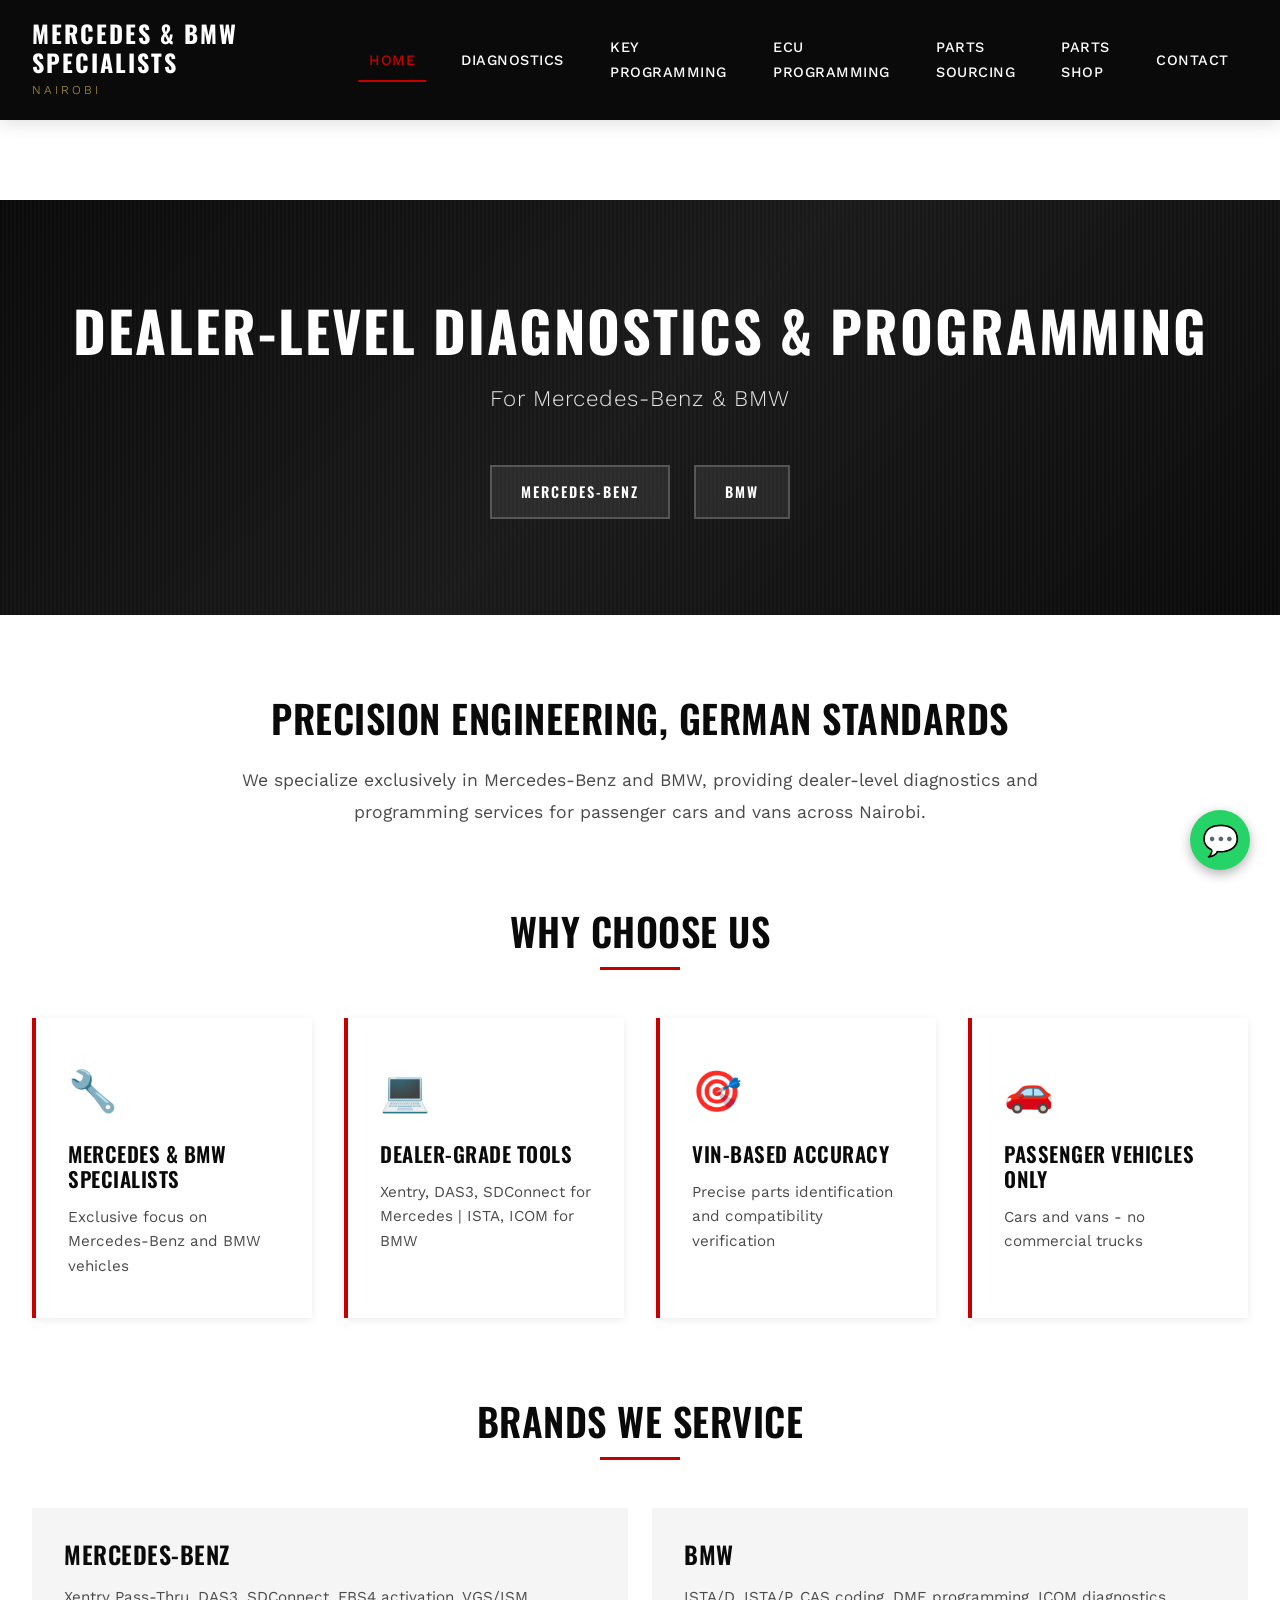
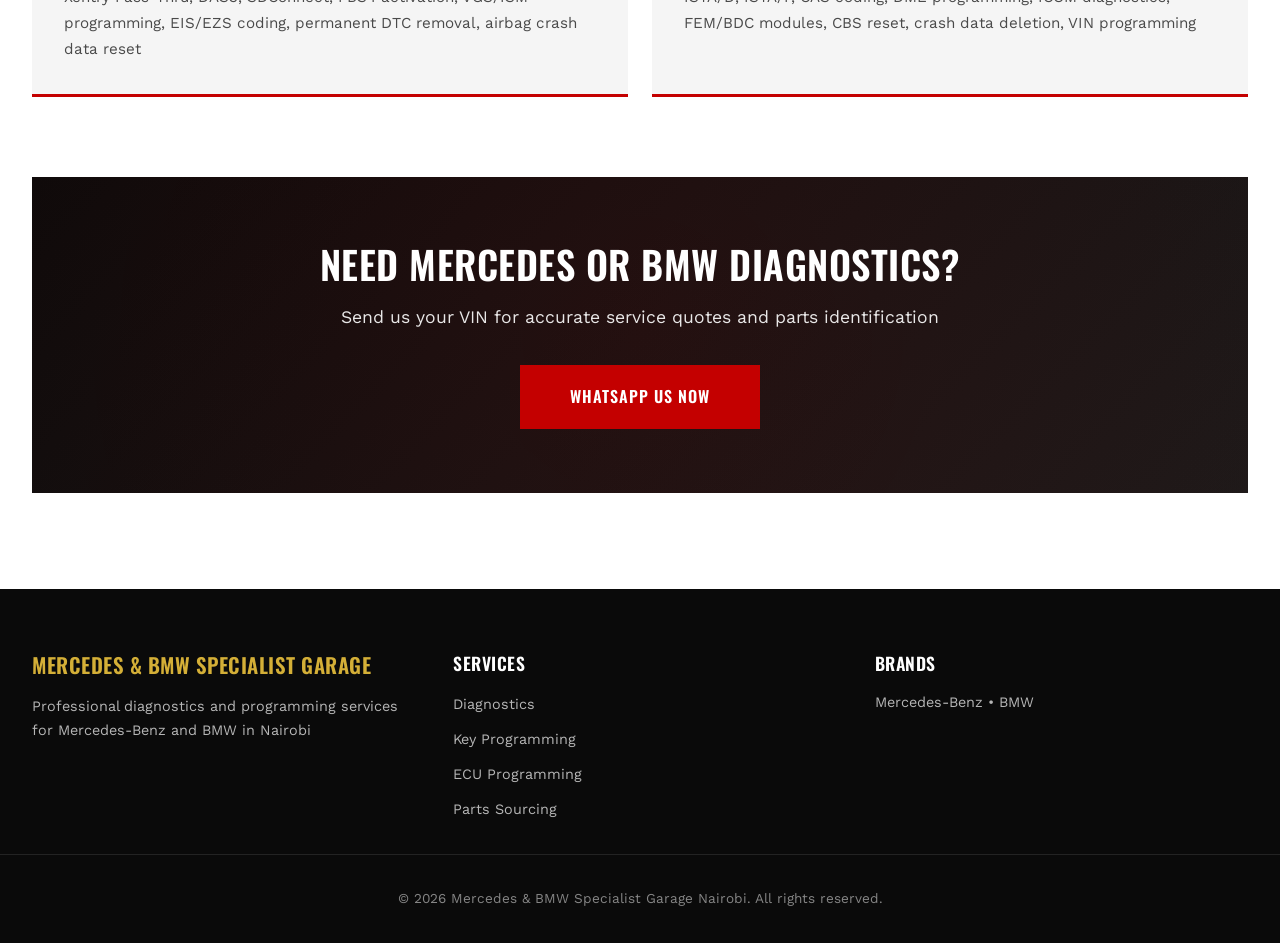
<file: frontend/index.html>
<!DOCTYPE html>
<html lang="en">
<head>
  <meta charset="UTF-8">
  <meta name="viewport" content="width=device-width, initial-scale=1.0">
  <title>Mercedes & BMW Specialist Garage Nairobi | Diagnostics & Programming</title>
  <meta name="description" content="Dealer-level diagnostics, ECU programming, key coding and parts sourcing for Mercedes-Benz and BMW in Nairobi. Expert service using Xentry, DAS3, ISTA tools.">
  <meta name="robots" content="index, follow">
  <link rel="canonical" href="https://yourwebsite.com/">
  <meta property="og:title" content="Mercedes & BMW Specialist Garage Nairobi | Diagnostics & Programming">
  <meta property="og:description" content="Dealer-level diagnostics, ECU programming, key coding and parts sourcing for Mercedes-Benz and BMW in Nairobi. Expert service using Xentry, DAS3, ISTA tools.">
  <meta property="og:type" content="website">
  <meta property="og:url" content="https://yourwebsite.com/">
  <meta property="og:image" content="https://yourwebsite.com/og-image.jpg">
  <meta name="twitter:card" content="summary_large_image">
  <meta name="twitter:title" content="Mercedes & BMW Specialist Garage Nairobi | Diagnostics & Programming">
  <meta name="twitter:description" content="Dealer-level diagnostics, ECU programming, key coding and parts sourcing for Mercedes-Benz and BMW in Nairobi. Expert service using Xentry, DAS3, ISTA tools.">
  <meta name="twitter:image" content="https://yourwebsite.com/og-image.jpg">
  <link rel="stylesheet" href="style.css">

  <link rel="preconnect" href="https://fonts.googleapis.com">
  <link rel="preconnect" href="https://fonts.gstatic.com" crossorigin>
  <link href="https://fonts.googleapis.com/css2?family=Oswald:wght@400;600;700&family=Work+Sans:wght@300;400;500;600&display=swap" rel="stylesheet">
  <script type="application/ld+json">
{
  "@context": "https://schema.org",
  "@type": "AutoRepair",
  "name": "Mercedes & BMW Specialist Garage Nairobi",
  "image": "https://yourwebsite.com/logo.png",
  "@id": "https://yourwebsite.com/",
  "url": "https://yourwebsite.com/",
  "telephone": "+254723666633",
  "priceRange": "$$",
  "address": {
    "@type": "PostalAddress",
    "streetAddress": "Nairobi, Kenya",
    "addressLocality": "Nairobi",
    "postalCode": "00100",
    "addressCountry": "KE"
  },
  "geo": {
    "@type": "GeoCoordinates",
    "latitude": -1.2921,
    "longitude": 36.8219
  },
  "openingHoursSpecification": {
    "@type": "OpeningHoursSpecification",
    "dayOfWeek": [
      "Monday","Tuesday","Wednesday","Thursday","Friday","Saturday"
    ],
    "opens": "08:00",
    "closes": "18:00"
  },
  "sameAs": [
    "https://www.facebook.com/yourgarage",
    "https://www.instagram.com/yourgarage"
  ]
}
</script>
</head>
<body>

<header>
  <div class="header-container">
    <div class="logo">
      <h1>MERCEDES & BMW SPECIALISTS</h1>
      <p class="tagline">Nairobi</p>
    </div>
    <button class="menu-toggle" aria-label="Toggle menu">
      <span></span>
      <span></span>
      <span></span>
    </button>
    <nav>
      <a href="index.html" class="active">Home</a>
      <a href="diagnostics.html">Diagnostics</a>
      <a href="key-programming.html">Key Programming</a>
      <a href="ecu-programming.html">ECU Programming</a>
      <a href="sourcing.html">Parts Sourcing</a>
      <a href="parts-shop.html">Parts Shop</a>  <!-- ADD THIS -->
      <a href="contact.html">Contact</a>
    </nav>
  </div>
</header>

<section class="hero">
  <div class="hero-content">
    <h2 class="hero-title">Dealer-Level Diagnostics & Programming</h2>
    <p class="hero-subtitle">For Mercedes-Benz & BMW</p>
    <div class="brands-grid">
      <span class="brand">MERCEDES-BENZ</span>
      <span class="brand">BMW</span>
    </div>
  </div>
  <div class="hero-overlay"></div>
</section>

<div class="container">
  <section class="services-intro">
    <h2>Precision Engineering, German Standards</h2>
    <p>We specialize exclusively in Mercedes-Benz and BMW, providing dealer-level diagnostics and programming services for passenger cars and vans across Nairobi.</p>
  </section>

  <section class="features">
    <h3 class="section-title">Why Choose Us</h3>
    <div class="grid">
      <div class="card">
        <div class="card-icon">🔧</div>
        <h4>Mercedes & BMW Specialists</h4>
        <p>Exclusive focus on Mercedes-Benz and BMW vehicles</p>
      </div>
      <div class="card">
        <div class="card-icon">💻</div>
        <h4>Dealer-Grade Tools</h4>
        <p>Xentry, DAS3, SDConnect for Mercedes | ISTA, ICOM for BMW</p>
      </div>
      <div class="card">
        <div class="card-icon">🎯</div>
        <h4>VIN-Based Accuracy</h4>
        <p>Precise parts identification and compatibility verification</p>
      </div>
      <div class="card">
        <div class="card-icon">🚗</div>
        <h4>Passenger Vehicles Only</h4>
        <p>Cars and vans - no commercial trucks</p>
      </div>
    </div>
  </section>

  <section class="brands-detail">
    <h3 class="section-title">Brands We Service</h3>
    <div class="brands-list">
      <div class="brand-item">
        <h4>Mercedes-Benz</h4>
        <p>Xentry Pass-Thru, DAS3, SDConnect, FBS4 activation, VGS/ISM programming, EIS/EZS coding, permanent DTC removal, airbag crash data reset</p>
      </div>
      <div class="brand-item">
        <h4>BMW</h4>
        <p>ISTA/D, ISTA/P, CAS coding, DME programming, ICOM diagnostics, FEM/BDC modules, CBS reset, crash data deletion, VIN programming</p>
      </div>
    </div>
  </section>

  <section class="cta-section">
    <div class="cta">
      <h2>Need Mercedes or BMW Diagnostics?</h2>
      <p>Send us your VIN for accurate service quotes and parts identification</p>
      <a href="https://wa.me/254723666633" class="cta-button">WhatsApp Us Now</a>
    </div>
  </section>
</div>

<footer>
  <div class="footer-content">
    <div class="footer-info">
      <h3>Mercedes & BMW Specialist Garage</h3>
      <p>Professional diagnostics and programming services for Mercedes-Benz and BMW in Nairobi</p>
    </div>
    <div class="footer-links">
      <h4>Services</h4>
      <ul>
        <li><a href="diagnostics.html">Diagnostics</a></li>
        <li><a href="key-programming.html">Key Programming</a></li>
        <li><a href="ecu-programming.html">ECU Programming</a></li>
        <li><a href="sourcing.html">Parts Sourcing</a></li>
      </ul>
    </div>
    <div class="footer-brands">
      <h4>Brands</h4>
      <p>Mercedes-Benz • BMW</p>
    </div>
  </div>
  <div class="footer-bottom">
    <p>&copy; 2026 Mercedes & BMW Specialist Garage Nairobi. All rights reserved.</p>
  </div>
</footer>

<script>
  // Mobile menu toggle
  const menuToggle = document.querySelector('.menu-toggle');
  const nav = document.querySelector('nav');
  
  menuToggle.addEventListener('click', () => {
    nav.classList.toggle('active');
    menuToggle.classList.toggle('active');
  });

  // Smooth scroll for anchor links
  document.querySelectorAll('a[href^="#"]').forEach(anchor => {
    anchor.addEventListener('click', function (e) {
      e.preventDefault();
      const target = document.querySelector(this.getAttribute('href'));
      if (target) {
        target.scrollIntoView({ behavior: 'smooth', block: 'start' });
      }
    });
  });
</script>
<a href="https://wa.me/254723666633" class="whatsapp-float" target="_blank">
  <span class="whatsapp-icon">💬</span>
</a>

</body>
</html>
</file>
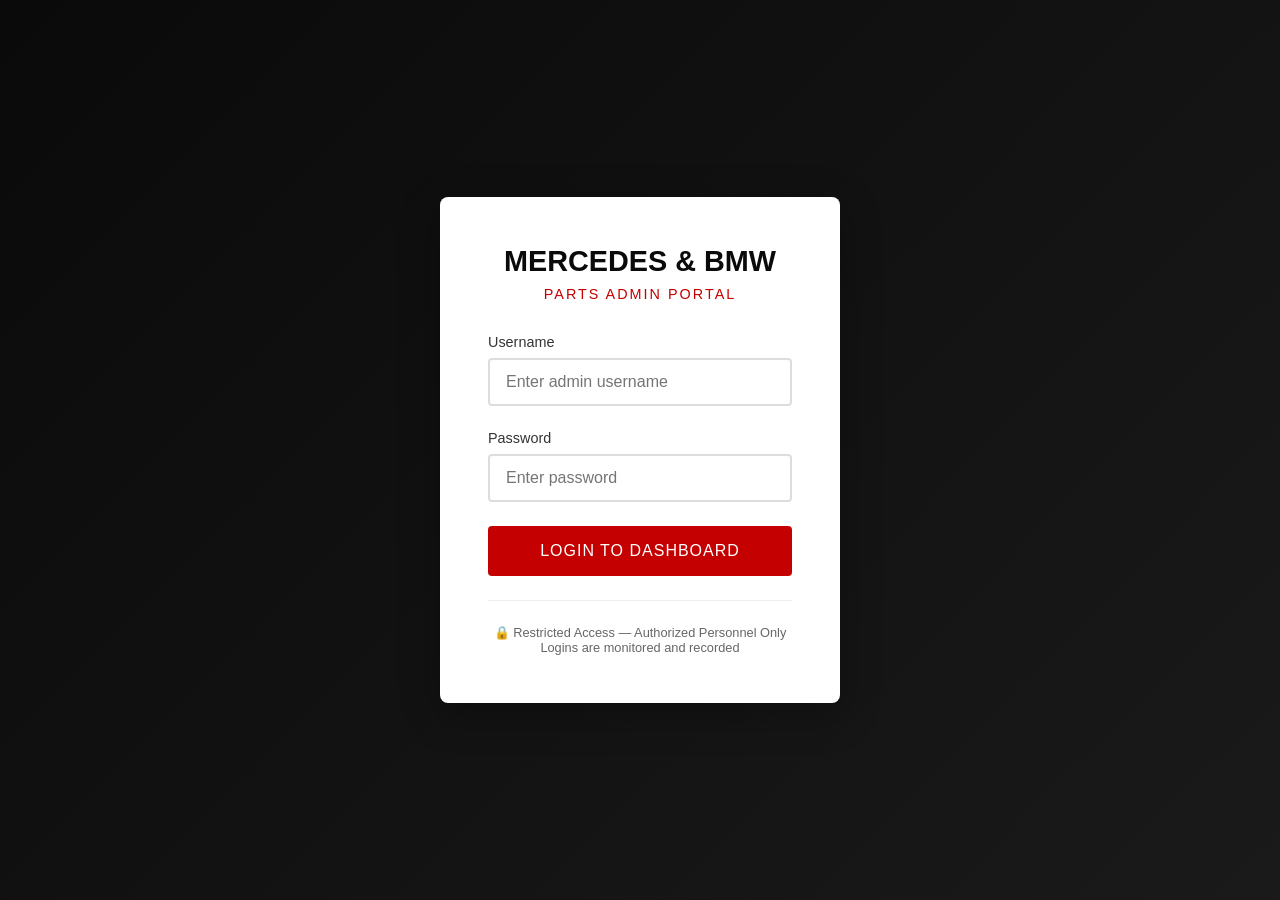
<file: frontend/admin-login.html>
<!DOCTYPE html>
<html lang="en">
<head>
  <meta charset="UTF-8">
  <meta name="viewport" content="width=device-width, initial-scale=1.0">
  <meta name="robots" content="noindex, nofollow">
  <title>Admin Login | Mercedes & BMW Parts</title>
  <style>
    * { margin: 0; padding: 0; box-sizing: border-box; }

    body {
      font-family: 'Work Sans', sans-serif;
      background: linear-gradient(135deg, #0a0a0a 0%, #1a1a1a 100%);
      height: 100vh;
      display: flex;
      align-items: center;
      justify-content: center;
    }

    .login-container {
      background: white;
      padding: 3rem;
      border-radius: 8px;
      box-shadow: 0 10px 40px rgba(0,0,0,0.3);
      width: 100%;
      max-width: 400px;
    }

    .brand-header {
      text-align: center;
      margin-bottom: 2rem;
    }

    .brand-header h1 {
      font-family: 'Oswald', sans-serif;
      color: #0a0a0a;
      font-size: 1.8rem;
      margin-bottom: 0.5rem;
    }

    .brand-header p {
      color: #c40000;
      font-size: 0.9rem;
      letter-spacing: 2px;
    }

    .login-form .form-group {
      margin-bottom: 1.5rem;
    }

    .login-form label {
      display: block;
      margin-bottom: 0.5rem;
      font-weight: 500;
      color: #333;
      font-size: 0.9rem;
    }

    .login-form input {
      width: 100%;
      padding: 0.8rem 1rem;
      border: 2px solid #ddd;
      border-radius: 4px;
      font-family: 'Work Sans', sans-serif;
      font-size: 1rem;
      transition: border-color 0.3s;
    }

    .login-form input:focus {
      outline: none;
      border-color: #c40000;
    }

    .login-btn {
      width: 100%;
      padding: 1rem;
      background: #c40000;
      color: white;
      border: none;
      border-radius: 4px;
      font-family: 'Oswald', sans-serif;
      font-size: 1rem;
      text-transform: uppercase;
      letter-spacing: 1px;
      cursor: pointer;
      transition: background 0.3s;
      display: flex;
      align-items: center;
      justify-content: center;
      gap: 0.5rem;
    }

    .login-btn:hover   { background: #a30000; }
    .login-btn:disabled { background: #999; cursor: not-allowed; }

    .error-message {
      background: #ffebee;
      color: #c62828;
      padding: 0.8rem;
      border-radius: 4px;
      margin-bottom: 1rem;
      text-align: center;
      display: none;
    }

    .security-note {
      margin-top: 1.5rem;
      padding-top: 1.5rem;
      border-top: 1px solid #eee;
      text-align: center;
      font-size: 0.8rem;
      color: #666;
    }

    .spinner {
      width: 16px;
      height: 16px;
      border: 2px solid rgba(255,255,255,0.4);
      border-top-color: white;
      border-radius: 50%;
      animation: spin 0.6s linear infinite;
      display: none;
    }

    @keyframes spin { to { transform: rotate(360deg); } }
  </style>
</head>
<body>
  <div class="login-container">
    <div class="brand-header">
      <h1>MERCEDES & BMW</h1>
      <p>PARTS ADMIN PORTAL</p>
    </div>

    <div class="error-message" id="errorMessage">
      Invalid username or password
    </div>

    <form class="login-form" id="loginForm">
      <div class="form-group">
        <label for="username">Username</label>
        <input type="text" id="username" name="username" required
               placeholder="Enter admin username" autocomplete="username">
      </div>

      <div class="form-group">
        <label for="password">Password</label>
        <input type="password" id="password" name="password" required
               placeholder="Enter password" autocomplete="current-password">
      </div>

      <button type="submit" class="login-btn" id="loginBtn">
        <span class="spinner" id="spinner"></span>
        <span id="btnText">Login to Dashboard</span>
      </button>
    </form>

    <div class="security-note">
      <p>🔒 Restricted Access — Authorized Personnel Only</p>
      <p>Logins are monitored and recorded</p>
    </div>
  </div>

  <script>
    const API_BASE = "https://germangarage-production.up.railway.app";

    // Already logged in? Skip straight to dashboard
    if (localStorage.getItem("adminToken")) {
      window.location.href = "admin-dashboard.html";
    }

    document.getElementById("loginForm").addEventListener("submit", async function (e) {
      e.preventDefault();

      const username    = document.getElementById("username").value.trim();
      const password    = document.getElementById("password").value;
      const btn         = document.getElementById("loginBtn");
      const spinner     = document.getElementById("spinner");
      const btnText     = document.getElementById("btnText");
      const errorDiv    = document.getElementById("errorMessage");

      // Show loading state
      btn.disabled          = true;
      spinner.style.display = "block";
      btnText.textContent   = "Logging in...";
      errorDiv.style.display = "none";

      try {
        const response = await fetch(`${API_BASE}/api/auth/login`, {
          method:  "POST",
          headers: { "Content-Type": "application/json" },
          body:    JSON.stringify({ username, password }),
        });

        const data = await response.json();

        if (!response.ok) {
          // 401 = wrong credentials, show error
          throw new Error(data.detail || "Login failed");
        }

        // Store JWT and session info
        localStorage.setItem("adminToken", data.access_token);
        localStorage.setItem("adminLoggedIn", "true");
        localStorage.setItem("adminSession", JSON.stringify({
          name:      data.admin_name,
          role:      data.admin_role,
          username,
          loginTime: new Date().toISOString(),
        }));

        // Redirect to dashboard
        window.location.href = "admin-dashboard.html";

      } catch (err) {
        errorDiv.textContent   = err.message || "Login failed. Please try again.";
        errorDiv.style.display = "block";

        // Reset button
        btn.disabled          = false;
        spinner.style.display = "none";
        btnText.textContent   = "Login to Dashboard";
      }
    });
  </script>
</body>
</html>
</file>
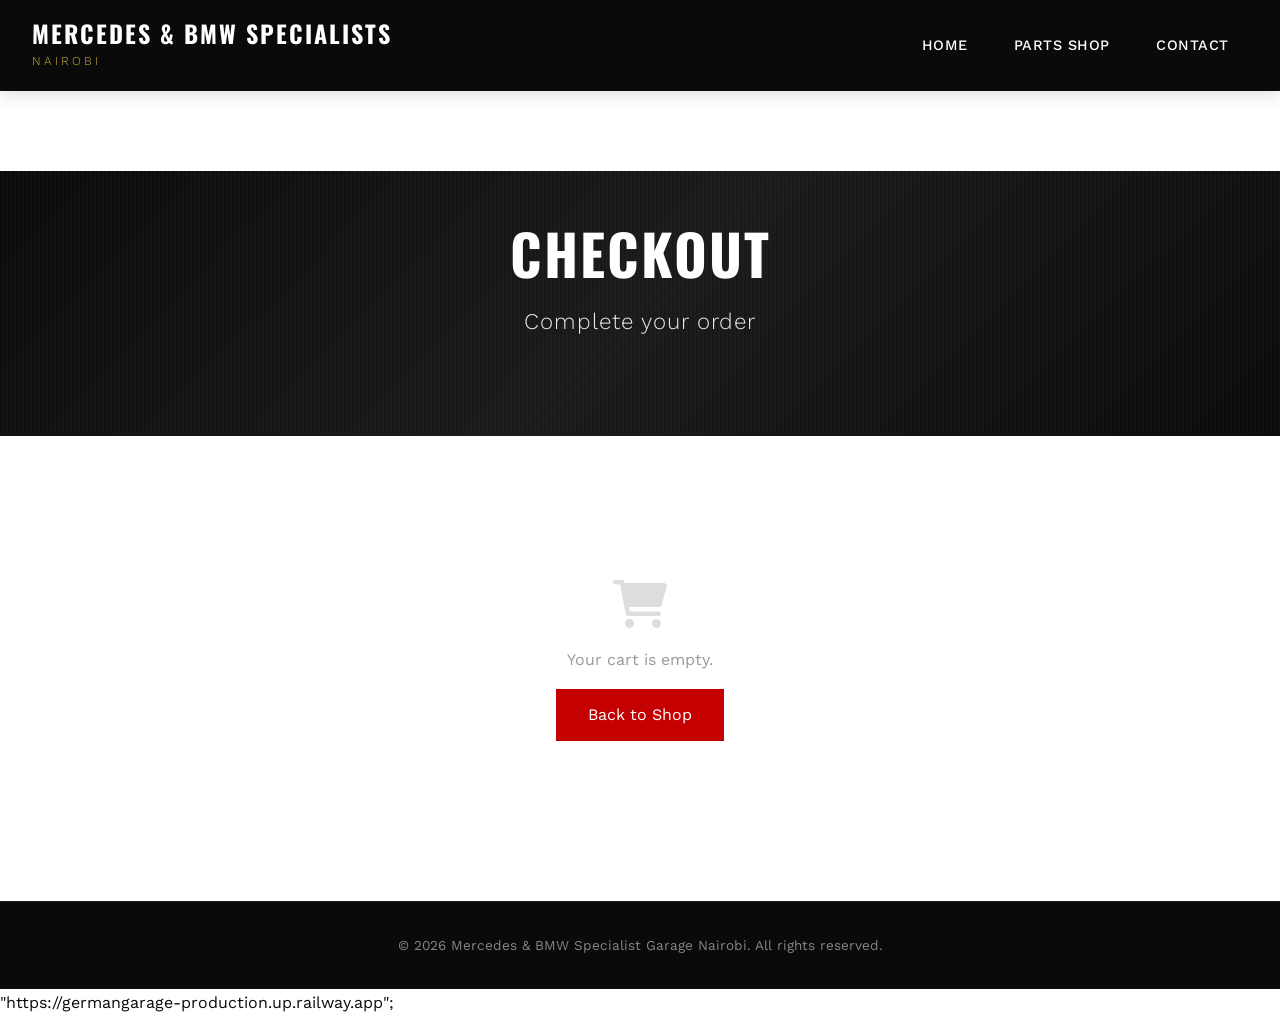
<file: frontend/checkout.html>
<!DOCTYPE html>
<html lang="en">
<head>
  <meta charset="UTF-8">
  <meta name="viewport" content="width=device-width, initial-scale=1.0">
  <title>Checkout | Mercedes & BMW Parts</title>
  <meta name="description" content="Complete your Mercedes & BMW parts order securely. Checkout now for fast delivery in Nairobi.">
  <meta name="robots" content="index, follow">
  <link rel="canonical" href="https://yourwebsite.com/checkout.html">
  <meta property="og:title" content="Checkout | Mercedes & BMW Parts">
  <meta property="og:description" content="Complete your Mercedes & BMW parts order securely. Checkout now for fast delivery in Nairobi.">
  <meta property="og:type" content="website">
  <meta property="og:url" content="https://yourwebsite.com/checkout.html">
  <meta property="og:image" content="https://yourwebsite.com/og-image.jpg">
  <meta name="twitter:card" content="summary_large_image">
  <meta name="twitter:title" content="Checkout | Mercedes & BMW Parts">
  <meta name="twitter:description" content="Complete your Mercedes & BMW parts order securely. Checkout now for fast delivery in Nairobi.">
  <meta name="twitter:image" content="https://yourwebsite.com/og-image.jpg">
  <link rel="stylesheet" href="style.css">
  <link rel="stylesheet" href="shop.css">
  <link href="https://fonts.googleapis.com/css2?family=Oswald:wght@400;600;700&family=Work+Sans:wght@300;400;500;600&display=swap" rel="stylesheet">
  <link rel="stylesheet" href="https://cdnjs.cloudflare.com/ajax/libs/font-awesome/6.0.0/css/all.min.css">
  <style>
    .checkout-container {
      max-width: 1100px;
      margin: 3rem auto;
      padding: 0 2rem;
      display: grid;
      grid-template-columns: 1fr 420px;
      gap: 2rem;
    }
    .checkout-card {
      background: white;
      padding: 2rem;
      border: 1px solid #e0e0e0;
    }
    .checkout-card h3 {
      font-size: 1.2rem;
      margin-bottom: 1.5rem;
      padding-bottom: 0.75rem;
      border-bottom: 2px solid var(--primary-red);
    }
    .form-group {
      margin-bottom: 1.25rem;
    }
    .form-group label {
      display: block;
      font-weight: 500;
      font-size: 0.9rem;
      margin-bottom: 0.4rem;
    }
    .form-group input,
    .form-group select,
    .form-group textarea {
      width: 100%;
      padding: 0.8rem;
      border: 1px solid #ddd;
      border-radius: 4px;
      font-family: 'Work Sans', sans-serif;
      font-size: 0.95rem;
    }
    .form-group input:focus,
    .form-group select:focus {
      outline: none;
      border-color: var(--primary-red);
    }
    .order-summary-items {
      margin-bottom: 1.5rem;
    }
    .summary-item {
      display: flex;
      justify-content: space-between;
      padding: 0.6rem 0;
      border-bottom: 1px solid #f0f0f0;
      font-size: 0.9rem;
    }
    .summary-item-name {
      flex: 1;
      padding-right: 1rem;
    }
    .summary-totals {
      margin-top: 1rem;
    }
    .summary-line {
      display: flex;
      justify-content: space-between;
      padding: 0.4rem 0;
      font-size: 0.9rem;
      color: #666;
    }
    .summary-line.grand-total {
      font-size: 1.1rem;
      font-weight: 700;
      color: #000;
      border-top: 2px solid #000;
      padding-top: 0.75rem;
      margin-top: 0.5rem;
    }
    .mpesa-box {
      background: #f0faf0;
      border: 1px solid #4caf50;
      border-radius: 4px;
      padding: 1.25rem;
      margin: 1.5rem 0;
    }
    .mpesa-box h4 {
      color: #2e7d32;
      margin-bottom: 0.75rem;
      font-size: 1rem;
    }
    .mpesa-detail {
      display: flex;
      justify-content: space-between;
      font-size: 0.9rem;
      padding: 0.3rem 0;
    }
    .mpesa-detail strong {
      color: #1b5e20;
      font-size: 1rem;
    }
    .place-order-btn {
      width: 100%;
      padding: 1rem;
      background: var(--primary-red);
      color: white;
      border: none;
      font-family: 'Oswald', sans-serif;
      font-size: 1.1rem;
      text-transform: uppercase;
      letter-spacing: 1px;
      cursor: pointer;
      transition: background 0.3s;
      margin-top: 1rem;
    }
    .place-order-btn:hover { background: #a30000; }
    .place-order-btn:disabled {
      background: #999;
      cursor: not-allowed;
    }
    .delivery-options {
      display: flex;
      flex-direction: column;
      gap: 0.5rem;
    }
    .delivery-option {
      display: flex;
      align-items: center;
      gap: 0.75rem;
      padding: 0.75rem;
      border: 1px solid #ddd;
      border-radius: 4px;
      cursor: pointer;
      transition: border-color 0.2s;
    }
    .delivery-option:hover,
    .delivery-option.selected {
      border-color: var(--primary-red);
      background: #fff5f5;
    }
    .delivery-option input[type="radio"] {
      width: auto;
      accent-color: var(--primary-red);
    }
    .delivery-label {
      flex: 1;
    }
    .delivery-price {
      font-weight: 600;
      color: var(--primary-red);
    }
    .empty-cart-msg {
      text-align: center;
      padding: 4rem 2rem;
      color: #999;
    }
    @media (max-width: 768px) {
      .checkout-container {
        grid-template-columns: 1fr;
      }
    }
  </style>
</head>
<body>

<header>
  <div class="header-container">
    <div class="logo">
      <h1>MERCEDES & BMW SPECIALISTS</h1>
      <p class="tagline">Nairobi</p>
    </div>
    <nav>
      <a href="index.html">Home</a>
      <a href="parts-shop.html">Parts Shop</a>
      <a href="contact.html">Contact</a>
    </nav>
  </div>
</header>

<section class="hero" style="padding:3rem 2rem;">
  <div class="hero-content">
    <h2 class="hero-title">Checkout</h2>
    <p class="hero-subtitle">Complete your order</p>
  </div>
</section>

<div class="checkout-container" id="checkoutContainer">
  <!-- Populated by checkout.js -->
  <div class="empty-cart-msg">
    <i class="fas fa-spinner fa-spin" style="font-size:2rem;"></i>
    <p style="margin-top:1rem;">Loading your cart...</p>
  </div>
</div>

<footer>
  <div class="footer-bottom">
    <p>&copy; 2026 Mercedes & BMW Specialist Garage Nairobi. All rights reserved.</p>
  </div>
</footer>

<script>
  const API_BASE = "https://germangarage-production.up.railway.app";
  const WHATSAPP_NUM = "254723666633"; // ← replace with real number
  const PAYBILL     = "422566";
  const ACCOUNT_NO  = "*******";       // ← replace with real account number
</script>
<script src="checkout.js"></script>
</body>
</html>
"https://germangarage-production.up.railway.app";
</file>
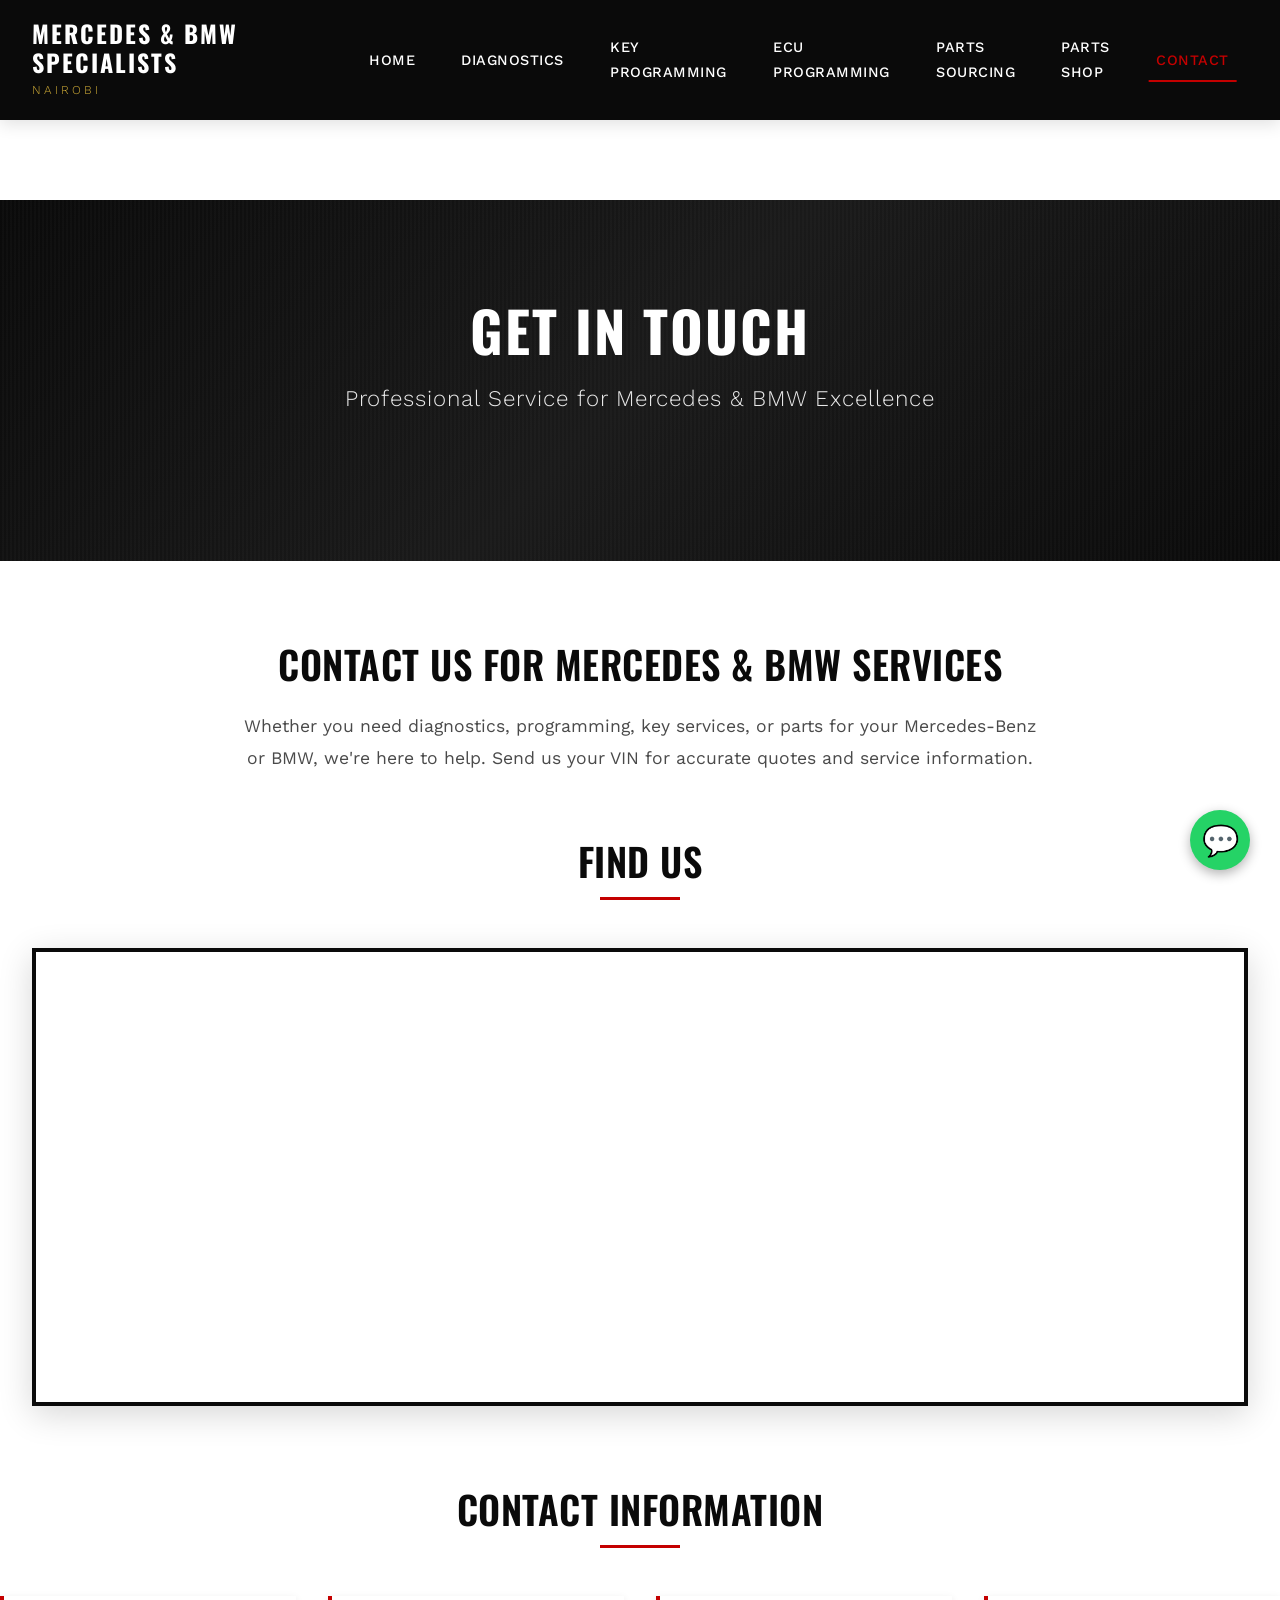
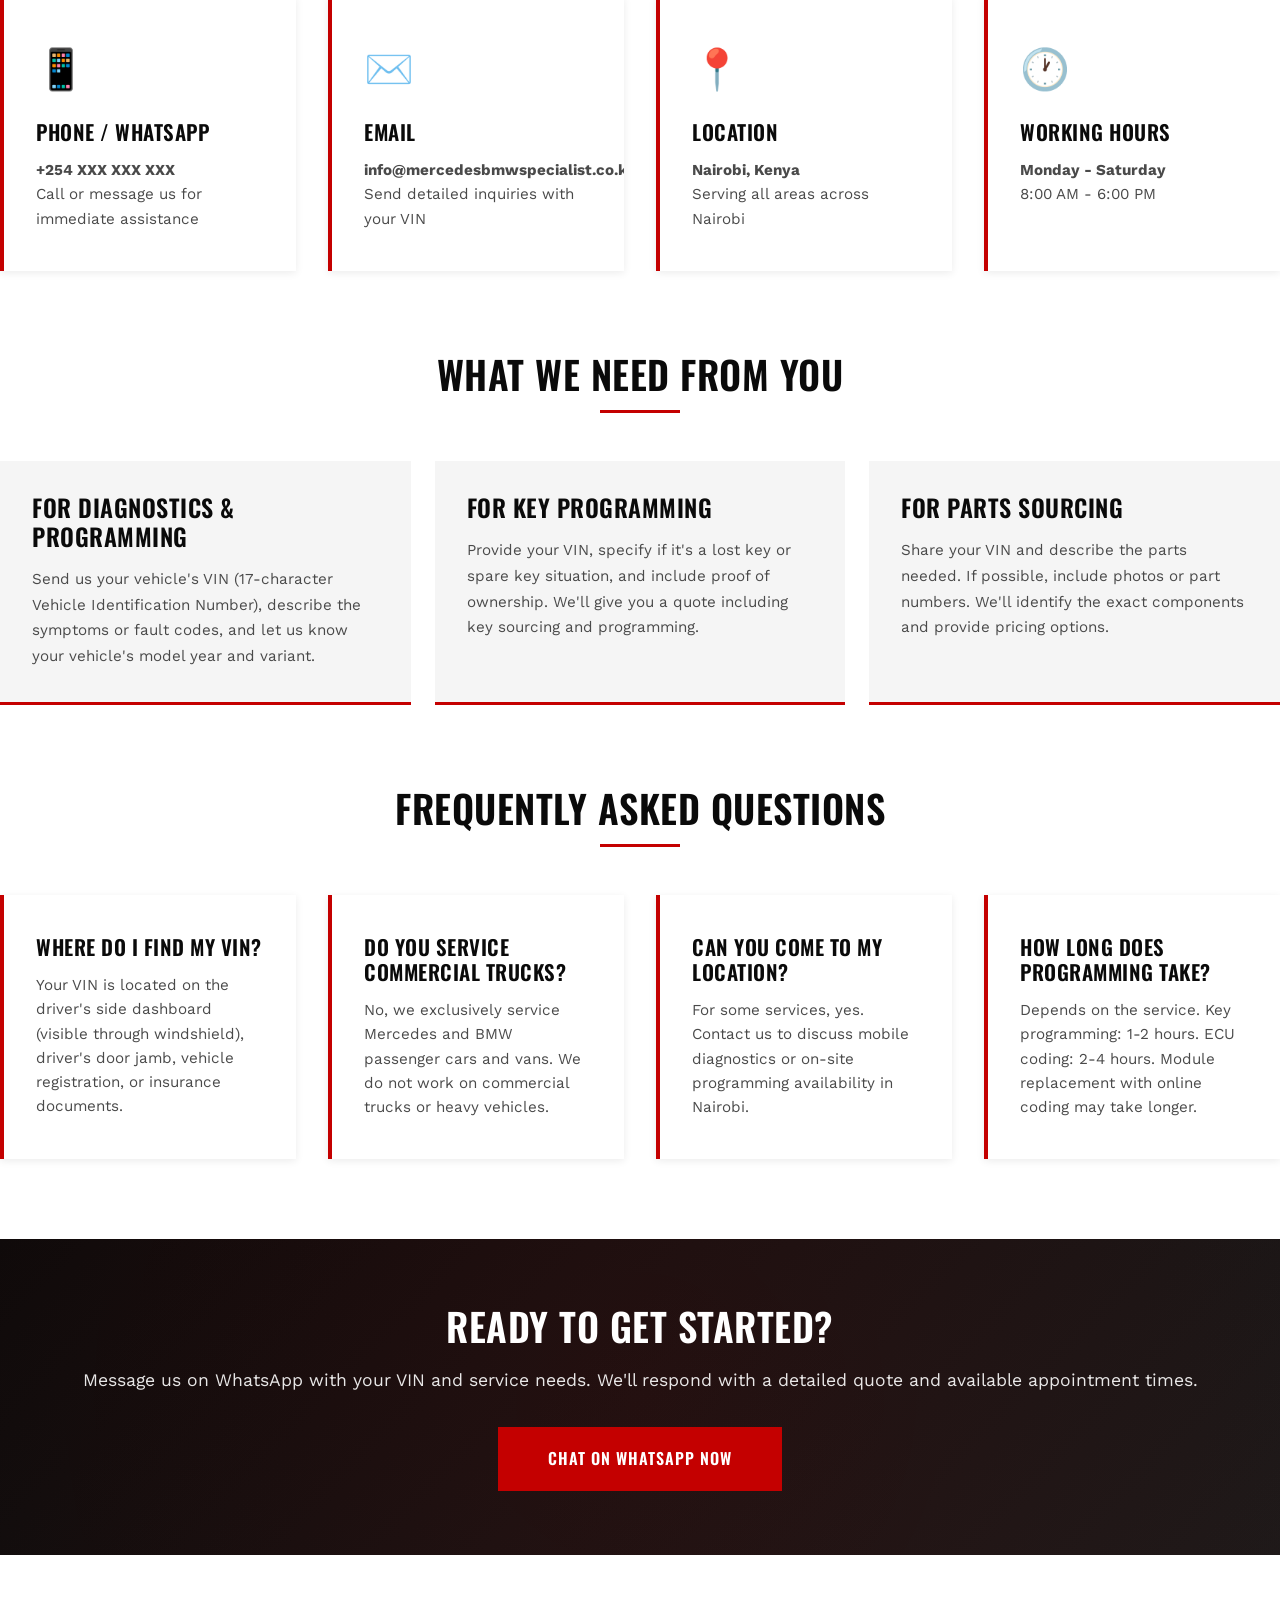
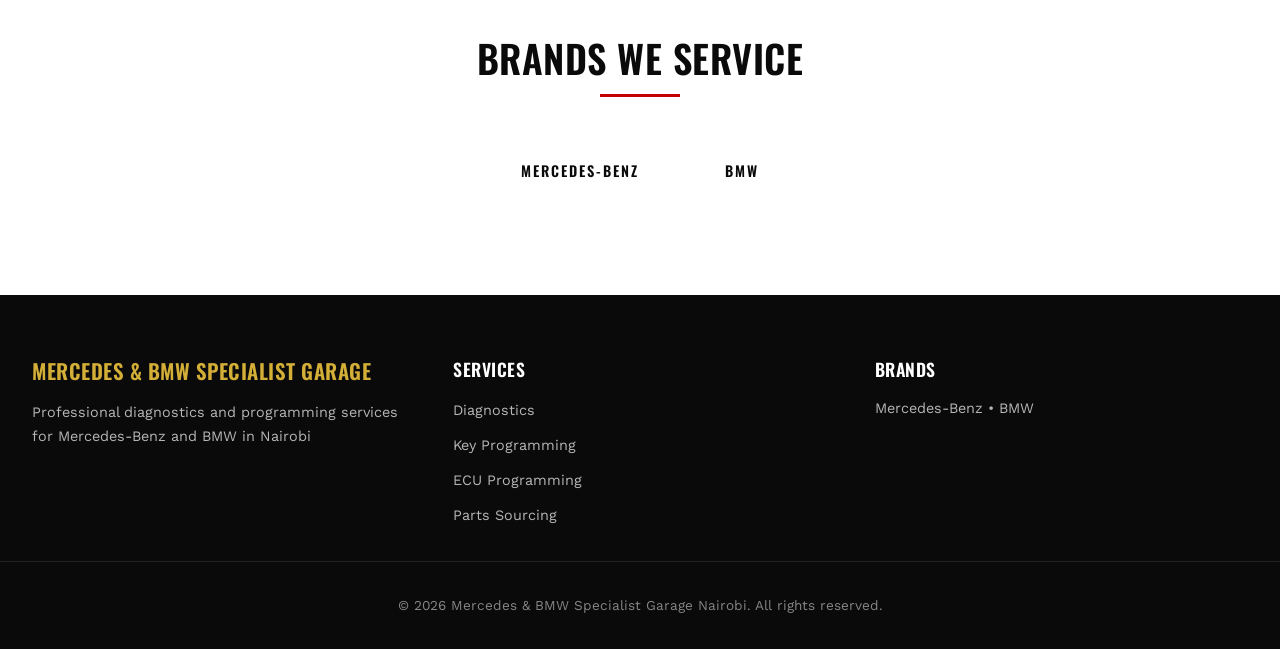
<file: frontend/contact.html>
<!DOCTYPE html>
<html lang="en">
<head>
  <meta charset="UTF-8">
  <meta name="viewport" content="width=device-width, initial-scale=1.0">
  <meta name="keywords" content="Mercedes diagnostics Nairobi, BMW programming Kenya, Xentry Nairobi, ISTA BMW, Mercedes key programming">
  <meta name="author" content="Mercedes & BMW Specialist Garage">
  <meta name="robots" content="index, follow">
  <link rel="canonical" href="https://yourwebsite.com/contact.html">
  <title>Contact Mercedes & BMW Specialist Garage Nairobi</title>
  <meta name="description" content="Contact Mercedes & BMW Specialist Garage Nairobi for diagnostics, ECU programming, key coding, and parts sourcing. Get quotes or book services today.">
  <meta property="og:title" content="Contact Mercedes & BMW Specialist Garage Nairobi">
  <meta property="og:description" content="Contact Mercedes & BMW Specialist Garage Nairobi for diagnostics, ECU programming, key coding, and parts sourcing. Get quotes or book services today.">
  <meta property="og:type" content="website">
  <meta property="og:url" content="https://yourwebsite.com/contact.html">
  <meta property="og:image" content="https://yourwebsite.com/og-image.jpg">
  <meta name="twitter:card" content="summary_large_image">
  <meta name="twitter:title" content="Contact Mercedes & BMW Specialist Garage Nairobi">
  <meta name="twitter:description" content="Contact Mercedes & BMW Specialist Garage Nairobi for diagnostics, ECU programming, key coding, and parts sourcing. Get quotes or book services today.">
  <meta name="twitter:image" content="https://yourwebsite.com/og-image.jpg">
  <link rel="stylesheet" href="style.css">
  <link rel="preconnect" href="https://fonts.googleapis.com">
  <link rel="preconnect" href="https://fonts.gstatic.com" crossorigin>
  <link href="https://fonts.googleapis.com/css2?family=Oswald:wght@400;600;700&family=Work+Sans:wght@300;400;500;600&display=swap" rel="stylesheet">
  <script type="application/ld+json">
{
  "@context": "https://schema.org",
  "@type": "AutoRepair",
  "name": "Mercedes & BMW Specialist Garage Nairobi",
  "image": "https://yourwebsite.com/logo.png",
  "@id": "https://yourwebsite.com/",
  "url": "https://yourwebsite.com/",
  "telephone": "+254723666633",
  "priceRange": "$$",
  "address": {
    "@type": "PostalAddress",
    "streetAddress": "Nairobi, Kenya",
    "addressLocality": "Nairobi",
    "postalCode": "00100",
    "addressCountry": "KE"
  },
  "geo": {
    "@type": "GeoCoordinates",
    "latitude": -1.2921,
    "longitude": 36.8219
  },
  "openingHoursSpecification": {
    "@type": "OpeningHoursSpecification",
    "dayOfWeek": [
      "Monday","Tuesday","Wednesday","Thursday","Friday","Saturday"
    ],
    "opens": "08:00",
    "closes": "18:00"
  },
  "sameAs": [
    "https://www.facebook.com/yourgarage",
    "https://www.instagram.com/yourgarage"
  ]
}
</script>
</head>
<body>

<header>
  <div class="header-container">
    <div class="logo">
      <h1>MERCEDES & BMW SPECIALISTS</h1>
      <p class="tagline">Nairobi</p>
    </div>
    <button class="menu-toggle" aria-label="Toggle menu">
      <span></span>
      <span></span>
      <span></span>
    </button>
    <nav>
      <a href="index.html">Home</a>
      <a href="diagnostics.html">Diagnostics</a>
      <a href="key-programming.html">Key Programming</a>
      <a href="ecu-programming.html">ECU Programming</a>
      <a href="sourcing.html">Parts Sourcing</a>
      <a href="parts-shop.html">Parts Shop</a>
      <a href="contact.html" class="active">Contact</a>
      
    </nav>
  </div>
</header>

<section class="hero">
  <div class="hero-content">
    <h2 class="hero-title">Get In Touch</h2>
    <p class="hero-subtitle">Professional Service for Mercedes & BMW Excellence</p>
  </div>
</section>

<div class="container">
  <section class="services-intro">
    <h2>Contact Us for Mercedes & BMW Services</h2>
    <p>Whether you need diagnostics, programming, key services, or parts for your Mercedes-Benz or BMW, we're here to help. Send us your VIN for accurate quotes and service information.</p>
  </section>
  
<section class="map-section">
  <h3 class="section-title">Find Us</h3>
  <div class="map-container">
 <iframe 
      src="https://www.google.com/maps/embed?pb=!1m18!1m12!1m3!1d127641.16377887377!2d36.8219!3d-1.2921!2m3!1f0!2f0!3f0!3m2!1i1024!2i768!4f13.1!3m3!1m2!1s0x182f1172d84d49a7%3A0xf7cf0254b297924c!2sNairobi%2C%20Kenya!5e0!3m2!1sen!2ske!4v1700000000000!5m2!1sen!2ske
      width="100%" 
      height="450" 
      style="border:0;" 
      allowfullscreen="" 
      loading="lazy" 
      referrerpolicy="no-referrer-when-downgrade">
    </iframe>
    <div class="map-content"></div>
</div>
  </div>
</section>
  <section class="features">
    <h3 class="section-title">Contact Information</h3>
    <div class="grid">
      <div class="card">
        <div class="card-icon">📱</div>
        <h4>Phone / WhatsApp</h4>
        <p><strong>+254 XXX XXX XXX</strong></p>
        <p>Call or message us for immediate assistance</p>
      </div>
      <div class="card">
        <div class="card-icon">✉️</div>
        <h4>Email</h4>
        <p><strong>info@mercedesbmwspecialist.co.ke</strong></p>
        <p>Send detailed inquiries with your VIN</p>
      </div>
      <div class="card">
        <div class="card-icon">📍</div>
        <h4>Location</h4>
        <p><strong>Nairobi, Kenya</strong></p>
        <p>Serving all areas across Nairobi</p>
      </div>
      <div class="card">
        <div class="card-icon">🕐</div>
        <h4>Working Hours</h4>
        <p><strong>Monday - Saturday</strong></p>
        <p>8:00 AM - 6:00 PM</p>
      </div>
    </div>
  </section>

  <section>
    <h3 class="section-title">What We Need From You</h3>
    <div class="brands-list">
      <div class="brand-item">
        <h4>For Diagnostics & Programming</h4>
        <p>Send us your vehicle's VIN (17-character Vehicle Identification Number), describe the symptoms or fault codes, and let us know your vehicle's model year and variant.</p>
      </div>
      <div class="brand-item">
        <h4>For Key Programming</h4>
        <p>Provide your VIN, specify if it's a lost key or spare key situation, and include proof of ownership. We'll give you a quote including key sourcing and programming.</p>
      </div>
      <div class="brand-item">
        <h4>For Parts Sourcing</h4>
        <p>Share your VIN and describe the parts needed. If possible, include photos or part numbers. We'll identify the exact components and provide pricing options.</p>
      </div>
    </div>
  </section>

  <section>
    <h3 class="section-title">Frequently Asked Questions</h3>
    <div class="grid">
      <div class="card">
        <h4>Where do I find my VIN?</h4>
        <p>Your VIN is located on the driver's side dashboard (visible through windshield), driver's door jamb, vehicle registration, or insurance documents.</p>
      </div>
      <div class="card">
        <h4>Do you service commercial trucks?</h4>
        <p>No, we exclusively service Mercedes and BMW passenger cars and vans. We do not work on commercial trucks or heavy vehicles.</p>
      </div>
      <div class="card">
        <h4>Can you come to my location?</h4>
        <p>For some services, yes. Contact us to discuss mobile diagnostics or on-site programming availability in Nairobi.</p>
      </div>
      <div class="card">
        <h4>How long does programming take?</h4>
        <p>Depends on the service. Key programming: 1-2 hours. ECU coding: 2-4 hours. Module replacement with online coding may take longer.</p>
      </div>
    </div>
  </section>

  <section class="cta-section">
    <div class="cta">
      <h2>Ready to Get Started?</h2>
      <p>Message us on WhatsApp with your VIN and service needs. We'll respond with a detailed quote and available appointment times.</p>
      <a href="https://wa.me/254723666633" class="cta-button">Chat on WhatsApp Now</a>
    </div>
  </section>

  <section class="brands-detail">
    <h3 class="section-title">Brands We Service</h3>
    <div class="brands-grid" style="display: flex; justify-content: center; flex-wrap: wrap; gap: 1.5rem; margin-top: 2rem;">
      <span class="brand">MERCEDES-BENZ</span>
      <span class="brand">BMW</span>
    </div>
  </section>
</div>

<footer>
  <div class="footer-content">
    <div class="footer-info">
      <h3>Mercedes & BMW Specialist Garage</h3>
      <p>Professional diagnostics and programming services for Mercedes-Benz and BMW in Nairobi</p>
    </div>
    <div class="footer-links">
      <h4>Services</h4>
      <ul>
        <li><a href="diagnostics.html">Diagnostics</a></li>
        <li><a href="key-programming.html">Key Programming</a></li>
        <li><a href="ecu-programming.html">ECU Programming</a></li>
        <li><a href="sourcing.html">Parts Sourcing</a></li>
      </ul>
    </div>
    <div class="footer-brands">
      <h4>Brands</h4>
      <p>Mercedes-Benz • BMW</p>
    </div>
  </div>
  <div class="footer-bottom">
    <p>&copy; 2026 Mercedes & BMW Specialist Garage Nairobi. All rights reserved.</p>
  </div>
</footer>

<script>
  const menuToggle = document.querySelector('.menu-toggle');
  const nav = document.querySelector('nav');
  
  menuToggle.addEventListener('click', () => {
    nav.classList.toggle('active');
    menuToggle.classList.toggle('active');
  });
</script>
<a href="https://wa.me/254723666633" class="whatsapp-float" target="_blank">
  <span class="whatsapp-icon">💬</span>
</a>
</body>
</html>
</file>
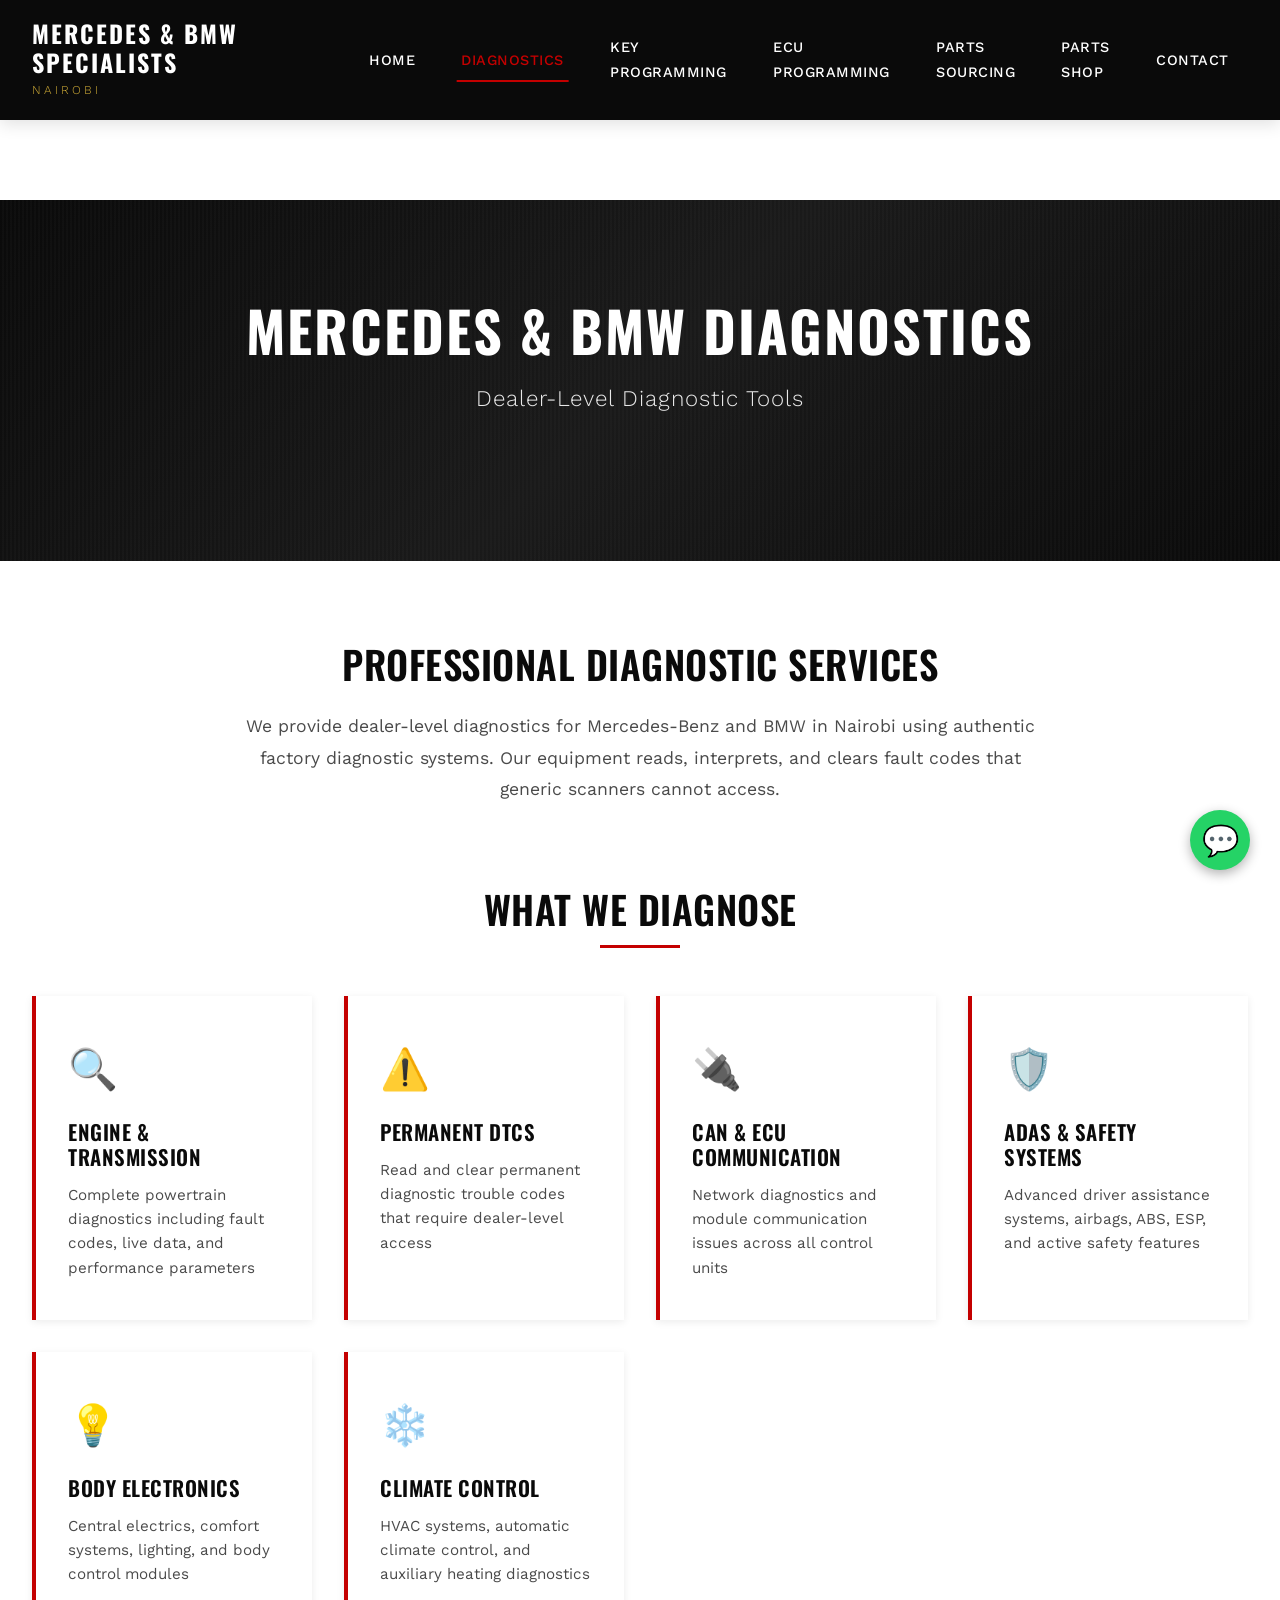
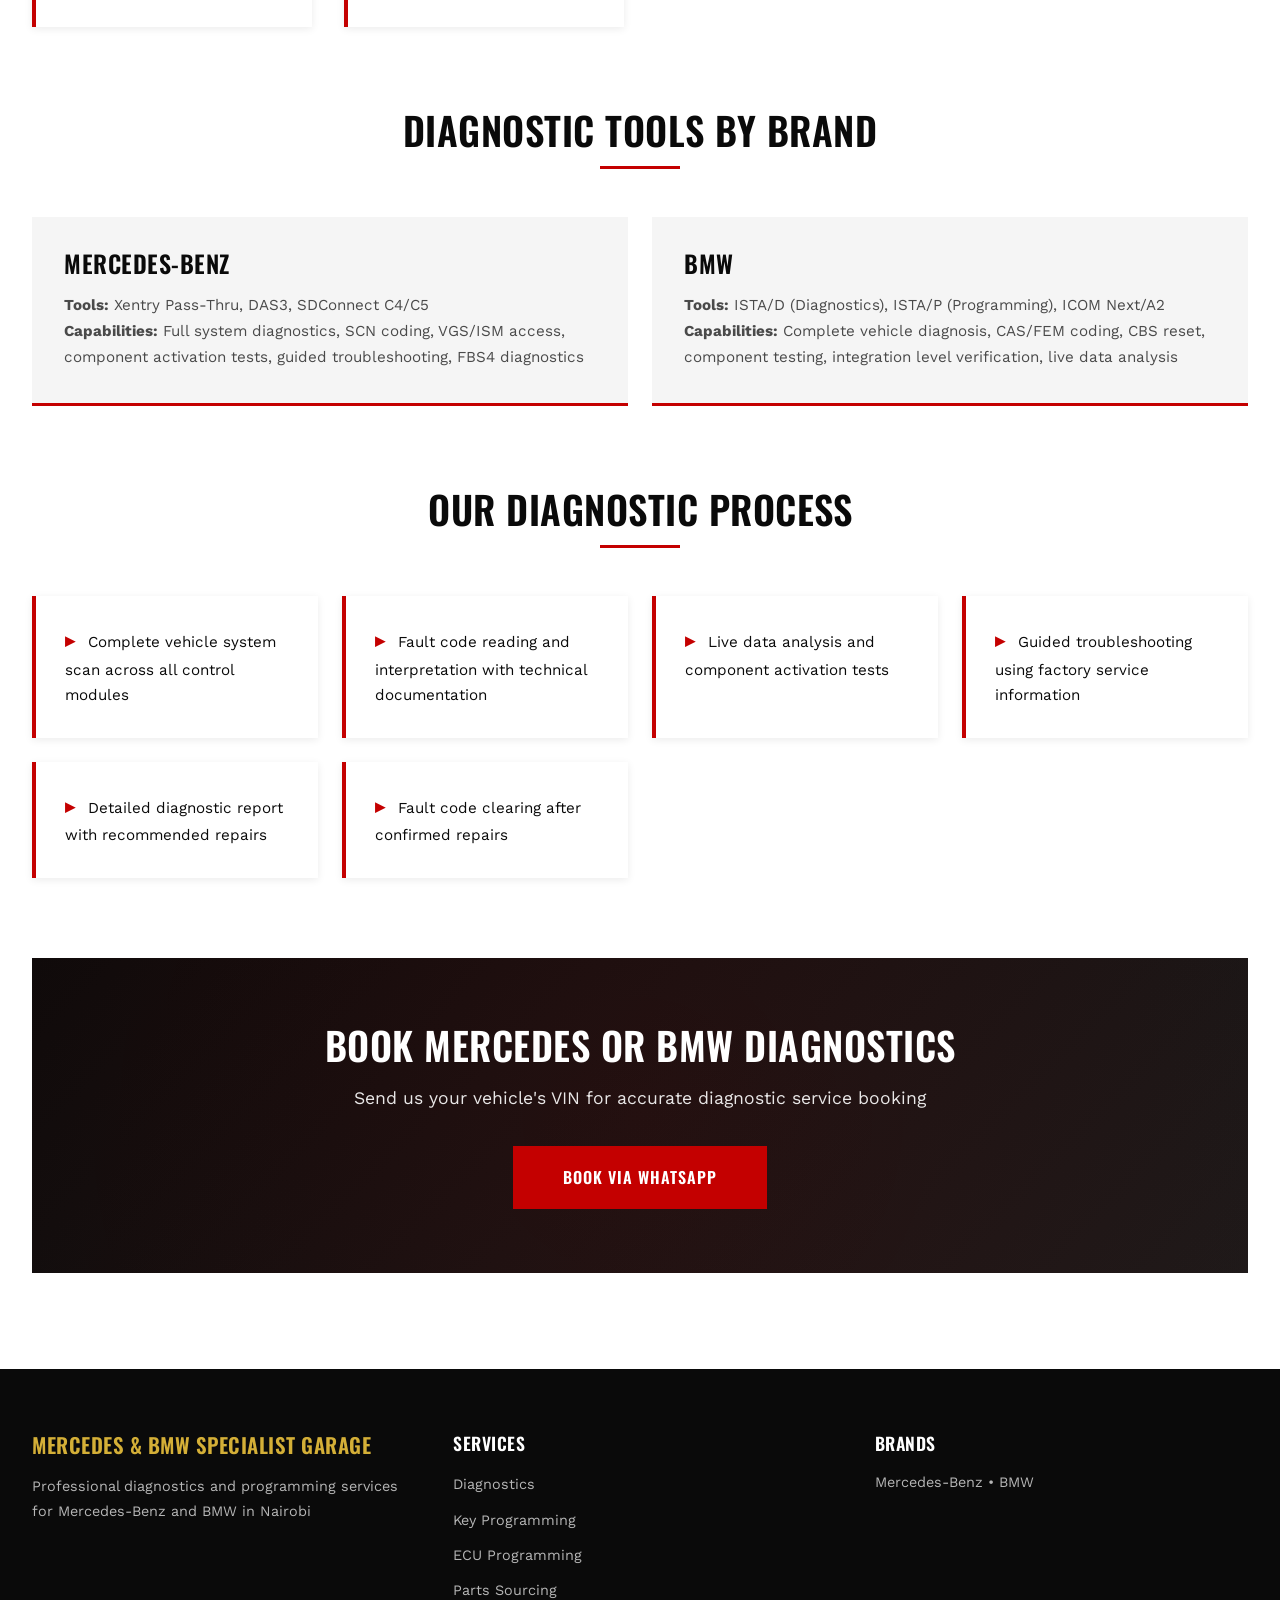
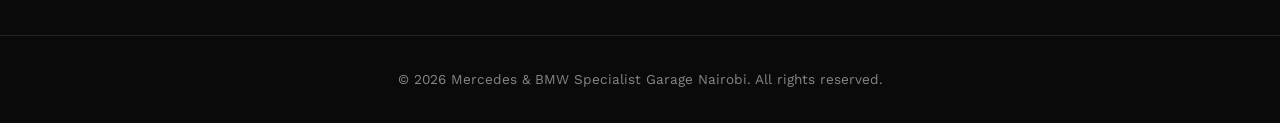
<file: frontend/diagnostics.html>
<!DOCTYPE html>
<html lang="en">
<head>
  <meta charset="UTF-8">
  <meta name="viewport" content="width=device-width, initial-scale=1.0">
  <title>Mercedes & BMW Diagnostics Nairobi</title>
  <meta name="description" content="Professional Mercedes and BMW diagnostics in Nairobi using dealer-level tools: Xentry, DAS3, ISTA. Full system scans for Mercedes-Benz and BMW vehicles.">
  <meta name="robots" content="index, follow">
  <link rel="canonical" href="https://yourwebsite.com/diagnostics.html">
  <meta property="og:title" content="Mercedes & BMW Diagnostics Nairobi">
  <meta property="og:description" content="Professional Mercedes and BMW diagnostics in Nairobi using dealer-level tools: Xentry, DAS3, ISTA. Full system scans for Mercedes-Benz and BMW vehicles.">
  <meta property="og:type" content="website">
  <meta property="og:url" content="https://yourwebsite.com/diagnostics.html">
  <meta property="og:image" content="https://yourwebsite.com/og-image.jpg">
  <meta name="twitter:card" content="summary_large_image">
  <meta name="twitter:title" content="Mercedes & BMW Diagnostics Nairobi">
  <meta name="twitter:description" content="Professional Mercedes and BMW diagnostics in Nairobi using dealer-level tools: Xentry, DAS3, ISTA. Full system scans for Mercedes-Benz and BMW vehicles.">
  <meta name="twitter:image" content="https://yourwebsite.com/og-image.jpg">
  <link rel="stylesheet" href="style.css">
  <link rel="preconnect" href="https://fonts.googleapis.com">
  <link rel="preconnect" href="https://fonts.gstatic.com" crossorigin>
  <link href="https://fonts.googleapis.com/css2?family=Oswald:wght@400;600;700&family=Work+Sans:wght@300;400;500;600&display=swap" rel="stylesheet">
  <script type="application/ld+json">
{
  "@context": "https://schema.org",
  "@type": "AutoRepair",
  "name": "Mercedes & BMW Specialist Garage Nairobi",
  "image": "https://yourwebsite.com/logo.png",
  "@id": "https://yourwebsite.com/",
  "url": "https://yourwebsite.com/",
  "telephone": "+254723666633",
  "priceRange": "$$",
  "address": {
    "@type": "PostalAddress",
    "streetAddress": "Nairobi, Kenya",
    "addressLocality": "Nairobi",
    "postalCode": "00100",
    "addressCountry": "KE"
  },
  "geo": {
    "@type": "GeoCoordinates",
    "latitude": -1.2921,
    "longitude": 36.8219
  },
  "openingHoursSpecification": {
    "@type": "OpeningHoursSpecification",
    "dayOfWeek": [
      "Monday","Tuesday","Wednesday","Thursday","Friday","Saturday"
    ],
    "opens": "08:00",
    "closes": "18:00"
  },
  "sameAs": [
    "https://www.facebook.com/yourgarage",
    "https://www.instagram.com/yourgarage"
  ]
}
</script>
</head>
<body>

<header>
  <div class="header-container">
    <div class="logo">
      <h1>MERCEDES & BMW SPECIALISTS</h1>
      <p class="tagline">Nairobi</p>
    </div>
    <button class="menu-toggle" aria-label="Toggle menu">
      <span></span>
      <span></span>
      <span></span>
    </button>
    <nav>
      <a href="index.html">Home</a>
      <a href="diagnostics.html" class="active">Diagnostics</a>
      <a href="key-programming.html">Key Programming</a>
      <a href="ecu-programming.html">ECU Programming</a>
      <a href="sourcing.html">Parts Sourcing</a>
      <a href="parts-shop.html">Parts Shop</a>
      <a href="contact.html">Contact</a>
    </nav>
  </div>
</header>

<section class="hero">
  <div class="hero-content">
    <h2 class="hero-title">Mercedes & BMW Diagnostics</h2>
    <p class="hero-subtitle">Dealer-Level Diagnostic Tools</p>
  </div>
</section>

<div class="container">
  <section class="services-intro">
    <h2>Professional Diagnostic Services</h2>
    <p>We provide dealer-level diagnostics for Mercedes-Benz and BMW in Nairobi using authentic factory diagnostic systems. Our equipment reads, interprets, and clears fault codes that generic scanners cannot access.</p>
  </section>

  <section class="features">
    <h3 class="section-title">What We Diagnose</h3>
    <div class="grid">
      <div class="card">
        <div class="card-icon">🔍</div>
        <h4>Engine & Transmission</h4>
        <p>Complete powertrain diagnostics including fault codes, live data, and performance parameters</p>
      </div>
      <div class="card">
        <div class="card-icon">⚠️</div>
        <h4>Permanent DTCs</h4>
        <p>Read and clear permanent diagnostic trouble codes that require dealer-level access</p>
      </div>
      <div class="card">
        <div class="card-icon">🔌</div>
        <h4>CAN & ECU Communication</h4>
        <p>Network diagnostics and module communication issues across all control units</p>
      </div>
      <div class="card">
        <div class="card-icon">🛡️</div>
        <h4>ADAS & Safety Systems</h4>
        <p>Advanced driver assistance systems, airbags, ABS, ESP, and active safety features</p>
      </div>
      <div class="card">
        <div class="card-icon">💡</div>
        <h4>Body Electronics</h4>
        <p>Central electrics, comfort systems, lighting, and body control modules</p>
      </div>
      <div class="card">
        <div class="card-icon">❄️</div>
        <h4>Climate Control</h4>
        <p>HVAC systems, automatic climate control, and auxiliary heating diagnostics</p>
      </div>
    </div>
  </section>

  <section class="brands-detail">
    <h3 class="section-title">Diagnostic Tools by Brand</h3>
    <div class="brands-list">
      <div class="brand-item">
        <h4>Mercedes-Benz</h4>
        <p><strong>Tools:</strong> Xentry Pass-Thru, DAS3, SDConnect C4/C5</p>
        <p><strong>Capabilities:</strong> Full system diagnostics, SCN coding, VGS/ISM access, component activation tests, guided troubleshooting, FBS4 diagnostics</p>
      </div>
      <div class="brand-item">
        <h4>BMW</h4>
        <p><strong>Tools:</strong> ISTA/D (Diagnostics), ISTA/P (Programming), ICOM Next/A2</p>
        <p><strong>Capabilities:</strong> Complete vehicle diagnosis, CAS/FEM coding, CBS reset, component testing, integration level verification, live data analysis</p>
      </div>
    </div>
  </section>

  <section>
    <h3 class="section-title">Our Diagnostic Process</h3>
    <ul>
      <li>Complete vehicle system scan across all control modules</li>
      <li>Fault code reading and interpretation with technical documentation</li>
      <li>Live data analysis and component activation tests</li>
      <li>Guided troubleshooting using factory service information</li>
      <li>Detailed diagnostic report with recommended repairs</li>
      <li>Fault code clearing after confirmed repairs</li>
    </ul>
  </section>

  <section class="cta-section">
    <div class="cta">
      <h2>Book Mercedes or BMW Diagnostics</h2>
      <p>Send us your vehicle's VIN for accurate diagnostic service booking</p>
      <a href="https://wa.me/254723666633" class="cta-button">Book via WhatsApp</a>
    </div>
  </section>
</div>

<footer>
  <div class="footer-content">
    <div class="footer-info">
      <h3>Mercedes & BMW Specialist Garage</h3>
      <p>Professional diagnostics and programming services for Mercedes-Benz and BMW in Nairobi</p>
    </div>
    <div class="footer-links">
      <h4>Services</h4>
      <ul>
        <li><a href="diagnostics.html">Diagnostics</a></li>
        <li><a href="key-programming.html">Key Programming</a></li>
        <li><a href="ecu-programming.html">ECU Programming</a></li>
        <li><a href="sourcing.html">Parts Sourcing</a></li>
      </ul>
    </div>
    <div class="footer-brands">
      <h4>Brands</h4>
      <p>Mercedes-Benz • BMW</p>
    </div>
  </div>
  <div class="footer-bottom">
    <p>&copy; 2026 Mercedes & BMW Specialist Garage Nairobi. All rights reserved.</p>
  </div>
</footer>

<script>
  const menuToggle = document.querySelector('.menu-toggle');
  const nav = document.querySelector('nav');
  
  menuToggle.addEventListener('click', () => {
    nav.classList.toggle('active');
    menuToggle.classList.toggle('active');
  });
</script>

<a href="https://wa.me/254723666633" class="whatsapp-float" target="_blank">
  <span class="whatsapp-icon">💬</span>
</a>
</body>
</html>
</file>
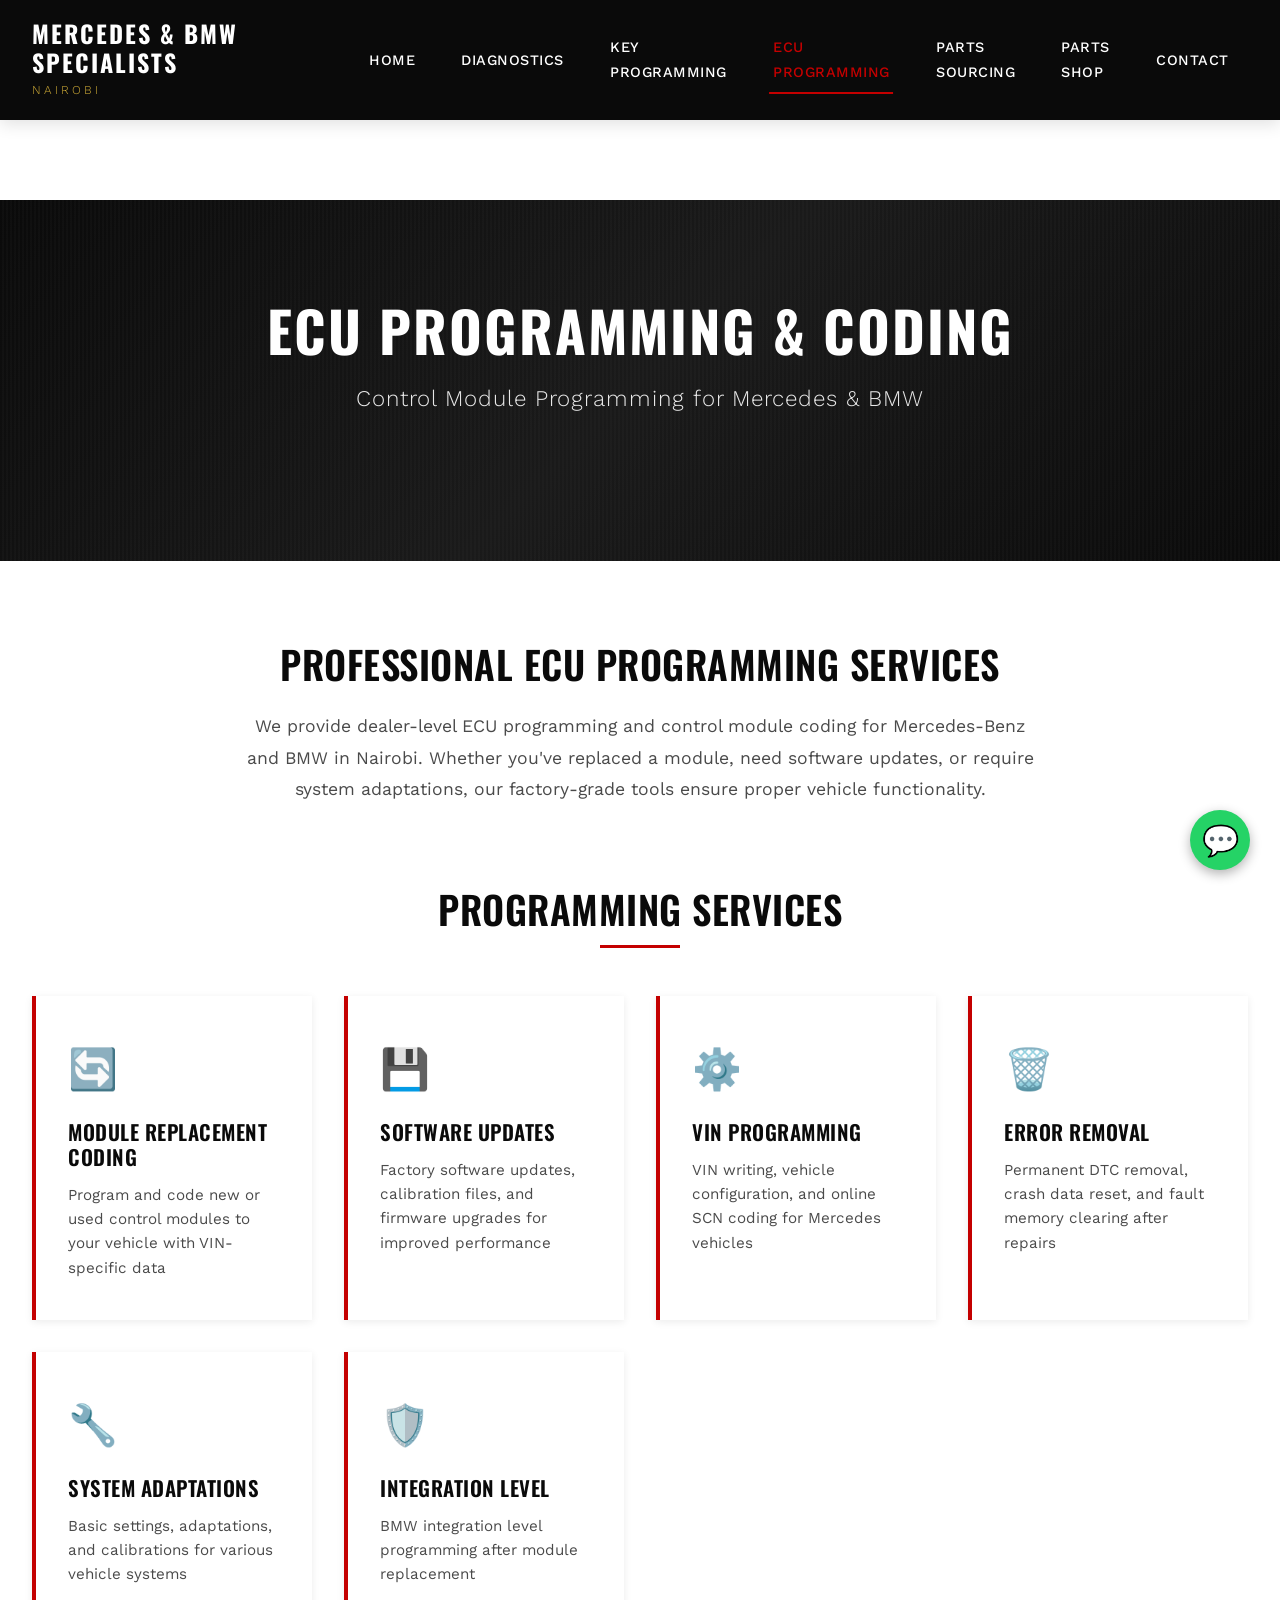
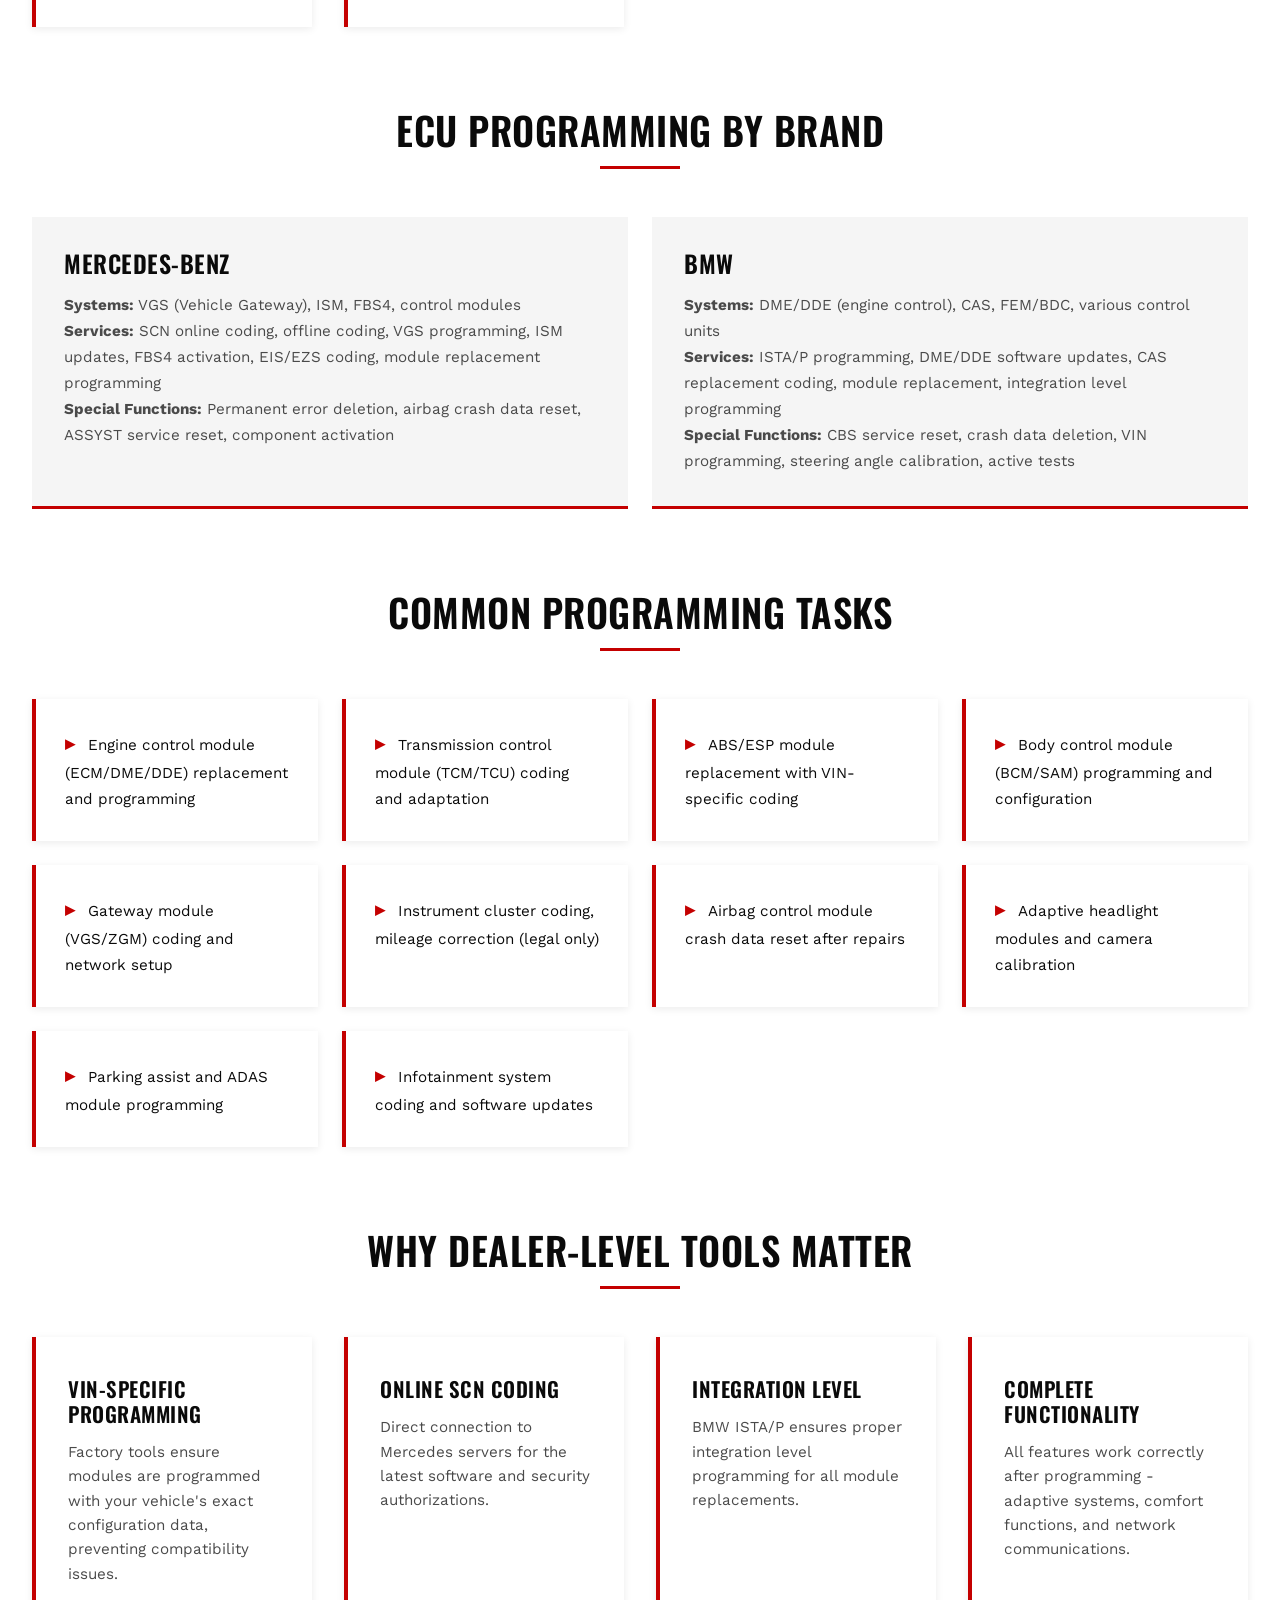
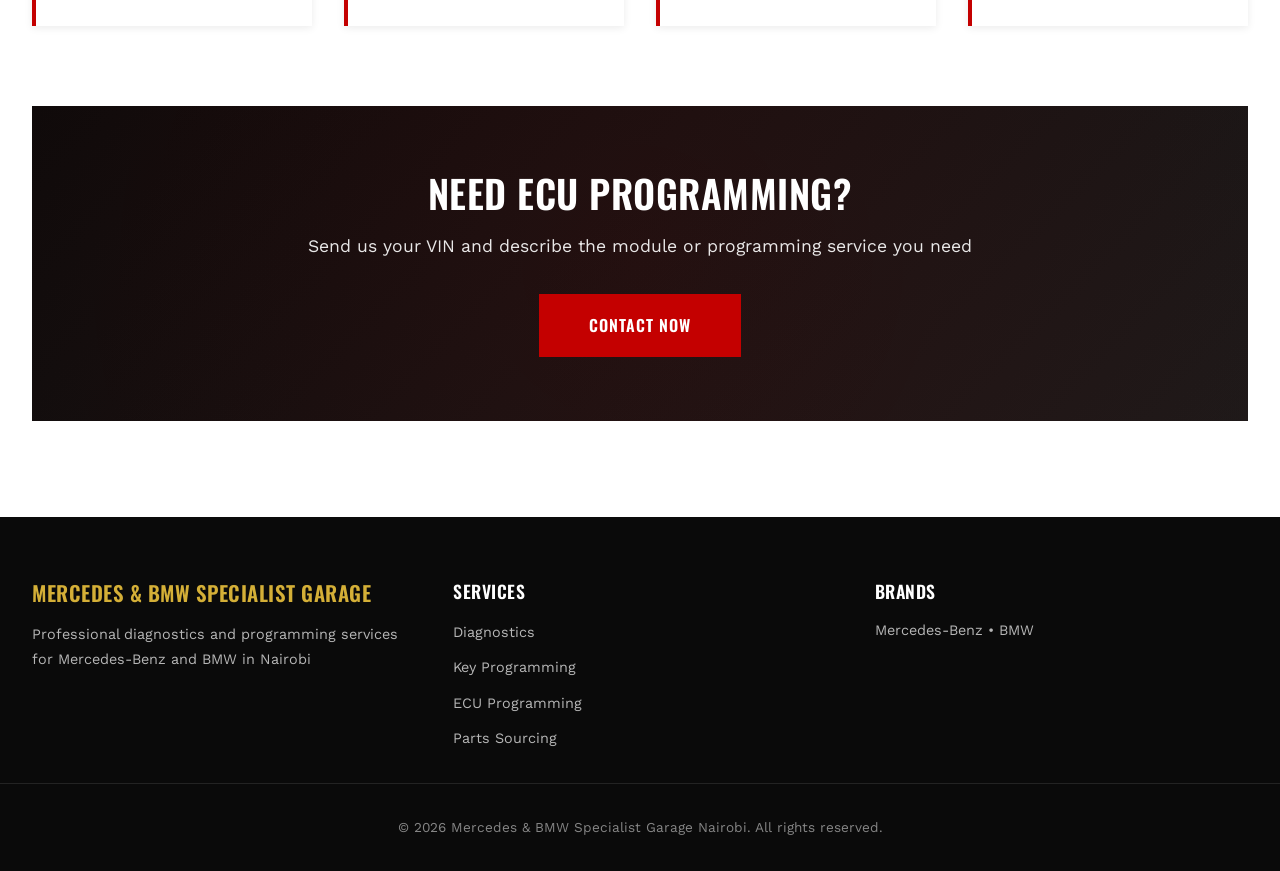
<file: frontend/ecu-programming.html>
<!DOCTYPE html>
<html lang="en">
<head>
  <meta charset="UTF-8">
  <meta name="viewport" content="width=device-width, initial-scale=1.0">
  <title>Mercedes & BMW ECU Programming Nairobi</title>
  <meta name="description" content="Dealer-level ECU programming for Mercedes and BMW in Nairobi. Module coding, software updates, and permanent DTC removal using Xentry and ISTA tools.">
  <meta name="robots" content="index, follow">
  <link rel="canonical" href="https://yourwebsite.com/ecu-programming.html">
  <meta property="og:title" content="Mercedes & BMW ECU Programming Nairobi">
  <meta property="og:description" content="Dealer-level ECU programming for Mercedes and BMW in Nairobi. Module coding, software updates, and permanent DTC removal using Xentry and ISTA tools.">
  <meta property="og:type" content="website">
  <meta property="og:url" content="https://yourwebsite.com/ecu-programming.html">
  <meta property="og:image" content="https://yourwebsite.com/og-image.jpg">
  <meta name="twitter:card" content="summary_large_image">
  <meta name="twitter:title" content="Mercedes & BMW ECU Programming Nairobi">
  <meta name="twitter:description" content="Dealer-level ECU programming for Mercedes and BMW in Nairobi. Module coding, software updates, and permanent DTC removal using Xentry and ISTA tools.">
  <meta name="twitter:image" content="https://yourwebsite.com/og-image.jpg">
  <link rel="stylesheet" href="style.css">
  <link rel="preconnect" href="https://fonts.googleapis.com">
  <link rel="preconnect" href="https://fonts.gstatic.com" crossorigin>
  <link href="https://fonts.googleapis.com/css2?family=Oswald:wght@400;600;700&family=Work+Sans:wght@300;400;500;600&display=swap" rel="stylesheet">
  <script type="application/ld+json">
{
  "@context": "https://schema.org",
  "@type": "AutoRepair",
  "name": "Mercedes & BMW Specialist Garage Nairobi",
  "image": "https://yourwebsite.com/logo.png",
  "@id": "https://yourwebsite.com/",
  "url": "https://yourwebsite.com/",
  "telephone": "+254723666633",
  "priceRange": "$$",
  "address": {
    "@type": "PostalAddress",
    "streetAddress": "Nairobi, Kenya",
    "addressLocality": "Nairobi",
    "postalCode": "00100",
    "addressCountry": "KE"
  },
  "geo": {
    "@type": "GeoCoordinates",
    "latitude": -1.2921,
    "longitude": 36.8219
  },
  "openingHoursSpecification": {
    "@type": "OpeningHoursSpecification",
    "dayOfWeek": [
      "Monday","Tuesday","Wednesday","Thursday","Friday","Saturday"
    ],
    "opens": "08:00",
    "closes": "18:00"
  },
  "sameAs": [
    "https://www.facebook.com/yourgarage",
    "https://www.instagram.com/yourgarage"
  ]
}
</script>
</head>
<body>

<header>
  <div class="header-container">
    <div class="logo">
      <h1>MERCEDES & BMW SPECIALISTS</h1>
      <p class="tagline">Nairobi</p>
    </div>
    <button class="menu-toggle" aria-label="Toggle menu">
      <span></span>
      <span></span>
      <span></span>
    </button>
    <nav>
      <a href="index.html">Home</a>
      <a href="diagnostics.html">Diagnostics</a>
      <a href="key-programming.html">Key Programming</a>
      <a href="ecu-programming.html" class="active">ECU Programming</a>
      <a href="sourcing.html">Parts Sourcing</a>
      <a href="parts-shop.html">Parts Shop</a>
      <a href="contact.html">Contact</a>
      
    </nav>
  </div>
</header>

<section class="hero">
  <div class="hero-content">
    <h2 class="hero-title">ECU Programming & Coding</h2>
    <p class="hero-subtitle">Control Module Programming for Mercedes & BMW</p>
  </div>
</section>

<div class="container">
  <section class="services-intro">
    <h2>Professional ECU Programming Services</h2>
    <p>We provide dealer-level ECU programming and control module coding for Mercedes-Benz and BMW in Nairobi. Whether you've replaced a module, need software updates, or require system adaptations, our factory-grade tools ensure proper vehicle functionality.</p>
  </section>

  <section class="features">
    <h3 class="section-title">Programming Services</h3>
    <div class="grid">
      <div class="card">
        <div class="card-icon">🔄</div>
        <h4>Module Replacement Coding</h4>
        <p>Program and code new or used control modules to your vehicle with VIN-specific data</p>
      </div>
      <div class="card">
        <div class="card-icon">💾</div>
        <h4>Software Updates</h4>
        <p>Factory software updates, calibration files, and firmware upgrades for improved performance</p>
      </div>
      <div class="card">
        <div class="card-icon">⚙️</div>
        <h4>VIN Programming</h4>
        <p>VIN writing, vehicle configuration, and online SCN coding for Mercedes vehicles</p>
      </div>
      <div class="card">
        <div class="card-icon">🗑️</div>
        <h4>Error Removal</h4>
        <p>Permanent DTC removal, crash data reset, and fault memory clearing after repairs</p>
      </div>
      <div class="card">
        <div class="card-icon">🔧</div>
        <h4>System Adaptations</h4>
        <p>Basic settings, adaptations, and calibrations for various vehicle systems</p>
      </div>
      <div class="card">
        <div class="card-icon">🛡️</div>
        <h4>Integration Level</h4>
        <p>BMW integration level programming after module replacement</p>
      </div>
    </div>
  </section>

  <section class="brands-detail">
    <h3 class="section-title">ECU Programming by Brand</h3>
    <div class="brands-list">
      <div class="brand-item">
        <h4>Mercedes-Benz</h4>
        <p><strong>Systems:</strong> VGS (Vehicle Gateway), ISM, FBS4, control modules</p>
        <p><strong>Services:</strong> SCN online coding, offline coding, VGS programming, ISM updates, FBS4 activation, EIS/EZS coding, module replacement programming</p>
        <p><strong>Special Functions:</strong> Permanent error deletion, airbag crash data reset, ASSYST service reset, component activation</p>
      </div>
      <div class="brand-item">
        <h4>BMW</h4>
        <p><strong>Systems:</strong> DME/DDE (engine control), CAS, FEM/BDC, various control units</p>
        <p><strong>Services:</strong> ISTA/P programming, DME/DDE software updates, CAS replacement coding, module replacement, integration level programming</p>
        <p><strong>Special Functions:</strong> CBS service reset, crash data deletion, VIN programming, steering angle calibration, active tests</p>
      </div>
    </div>
  </section>

  <section>
    <h3 class="section-title">Common Programming Tasks</h3>
    <ul>
      <li>Engine control module (ECM/DME/DDE) replacement and programming</li>
      <li>Transmission control module (TCM/TCU) coding and adaptation</li>
      <li>ABS/ESP module replacement with VIN-specific coding</li>
      <li>Body control module (BCM/SAM) programming and configuration</li>
      <li>Gateway module (VGS/ZGM) coding and network setup</li>
      <li>Instrument cluster coding, mileage correction (legal only)</li>
      <li>Airbag control module crash data reset after repairs</li>
      <li>Adaptive headlight modules and camera calibration</li>
      <li>Parking assist and ADAS module programming</li>
      <li>Infotainment system coding and software updates</li>
    </ul>
  </section>

  <section>
    <h3 class="section-title">Why Dealer-Level Tools Matter</h3>
    <div class="grid">
      <div class="card">
        <h4>VIN-Specific Programming</h4>
        <p>Factory tools ensure modules are programmed with your vehicle's exact configuration data, preventing compatibility issues.</p>
      </div>
      <div class="card">
        <h4>Online SCN Coding</h4>
        <p>Direct connection to Mercedes servers for the latest software and security authorizations.</p>
      </div>
      <div class="card">
        <h4>Integration Level</h4>
        <p>BMW ISTA/P ensures proper integration level programming for all module replacements.</p>
      </div>
      <div class="card">
        <h4>Complete Functionality</h4>
        <p>All features work correctly after programming - adaptive systems, comfort functions, and network communications.</p>
      </div>
    </div>
  </section>

  <section class="cta-section">
    <div class="cta">
      <h2>Need ECU Programming?</h2>
      <p>Send us your VIN and describe the module or programming service you need</p>
      <a href="https://wa.me/254723666633" class="cta-button">Contact Now</a>
    </div>
  </section>
</div>

<footer>
  <div class="footer-content">
    <div class="footer-info">
      <h3>Mercedes & BMW Specialist Garage</h3>
      <p>Professional diagnostics and programming services for Mercedes-Benz and BMW in Nairobi</p>
    </div>
    <div class="footer-links">
      <h4>Services</h4>
      <ul>
        <li><a href="diagnostics.html">Diagnostics</a></li>
        <li><a href="key-programming.html">Key Programming</a></li>
        <li><a href="ecu-programming.html">ECU Programming</a></li>
        <li><a href="sourcing.html">Parts Sourcing</a></li>
      </ul>
    </div>
    <div class="footer-brands">
      <h4>Brands</h4>
      <p>Mercedes-Benz • BMW</p>
    </div>
  </div>
  <div class="footer-bottom">
    <p>&copy; 2026 Mercedes & BMW Specialist Garage Nairobi. All rights reserved.</p>
  </div>
</footer>

<script>
  const menuToggle = document.querySelector('.menu-toggle');
  const nav = document.querySelector('nav');
  
  menuToggle.addEventListener('click', () => {
    nav.classList.toggle('active');
    menuToggle.classList.toggle('active');
  });
</script>
<a href="https://wa.me/254723666633" class="whatsapp-float" target="_blank">
  <span class="whatsapp-icon">💬</span>
</a>
</body>
</html>
</file>
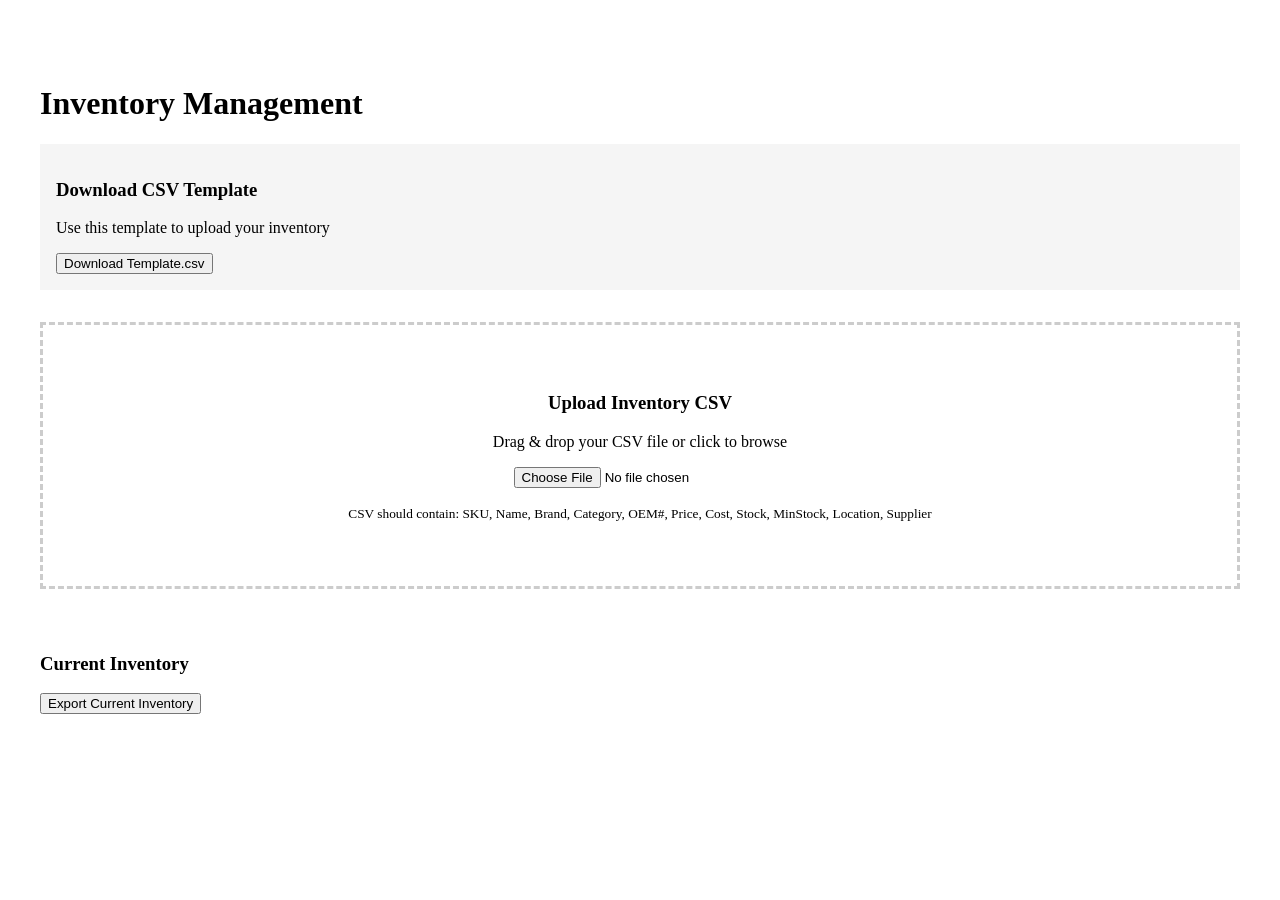
<file: frontend/inventory-setup.html>
<!DOCTYPE html>
<html lang="en">
<head>
  <meta charset="UTF-8">
  <meta name="viewport" content="width=device-width, initial-scale=1.0">
  <meta name="robots" content="noindex, nofollow">
  <title>Inventory Setup</title>
  <style>
    .inventory-setup {
      max-width: 1200px;
      margin: 2rem auto;
      padding: 2rem;
    }
    .upload-area {
      border: 3px dashed #ccc;
      padding: 3rem;
      text-align: center;
      margin: 2rem 0;
    }
    .template-download {
      background: #f5f5f5;
      padding: 1rem;
      margin: 1rem 0;
    }
    .inventory-summary {
      display: grid;
      grid-template-columns: repeat(auto-fit, minmax(250px, 1fr));
      gap: 1rem;
      margin: 2rem 0;
    }
    .summary-card {
      background: white;
      padding: 1.5rem;
      border-left: 4px solid #c40000;
    }
  </style>
</head>
<body>
  <div class="inventory-setup">
    <h1>Inventory Management</h1>
    
    <div class="template-download">
      <h3>Download CSV Template</h3>
      <p>Use this template to upload your inventory</p>
      <button onclick="downloadTemplate()">Download Template.csv</button>
    </div>
    
    <div class="upload-area" id="dropArea">
      <h3>Upload Inventory CSV</h3>
      <p>Drag & drop your CSV file or click to browse</p>
      <input type="file" id="csvFile" accept=".csv" onchange="handleFileUpload(this.files[0])">
      <p><small>CSV should contain: SKU, Name, Brand, Category, OEM#, Price, Cost, Stock, MinStock, Location, Supplier</small></p>
    </div>
    
    <div class="inventory-summary" id="inventorySummary">
      <!-- Dynamic summary will appear here -->
    </div>
    
    <div class="current-inventory">
      <h3>Current Inventory</h3>
      <button onclick="exportInventory()">Export Current Inventory</button>
      <div id="inventoryTable"></div>
    </div>
  </div>
  
  <script>
    // Inventory setup functions
    function downloadTemplate() {
      const template = `SKU,Name,Brand,Category,OEM Number,Price,Cost,Stock,Min Stock,Location,Supplier
MB-OF-001,Mercedes Oil Filter,mercedes,filters,A 642 180 02 00,5200,3800,12,5,Shelf A-12,Mercedes-Benz
BMW-BP-001,BMW Brake Pads,bmw,brakes,34 11 6 792 586,18500,13500,8,3,Shelf B-07,Brembo`;
      
      const blob = new Blob([template], { type: 'text/csv' });
      const url = window.URL.createObjectURL(blob);
      const a = document.createElement('a');
      a.href = url;
      a.download = 'inventory-template.csv';
      a.click();
    }
    
    function handleFileUpload(file) {
      importInventoryFromCSV(file);
    }
  </script>
</body>
</html>
</file>
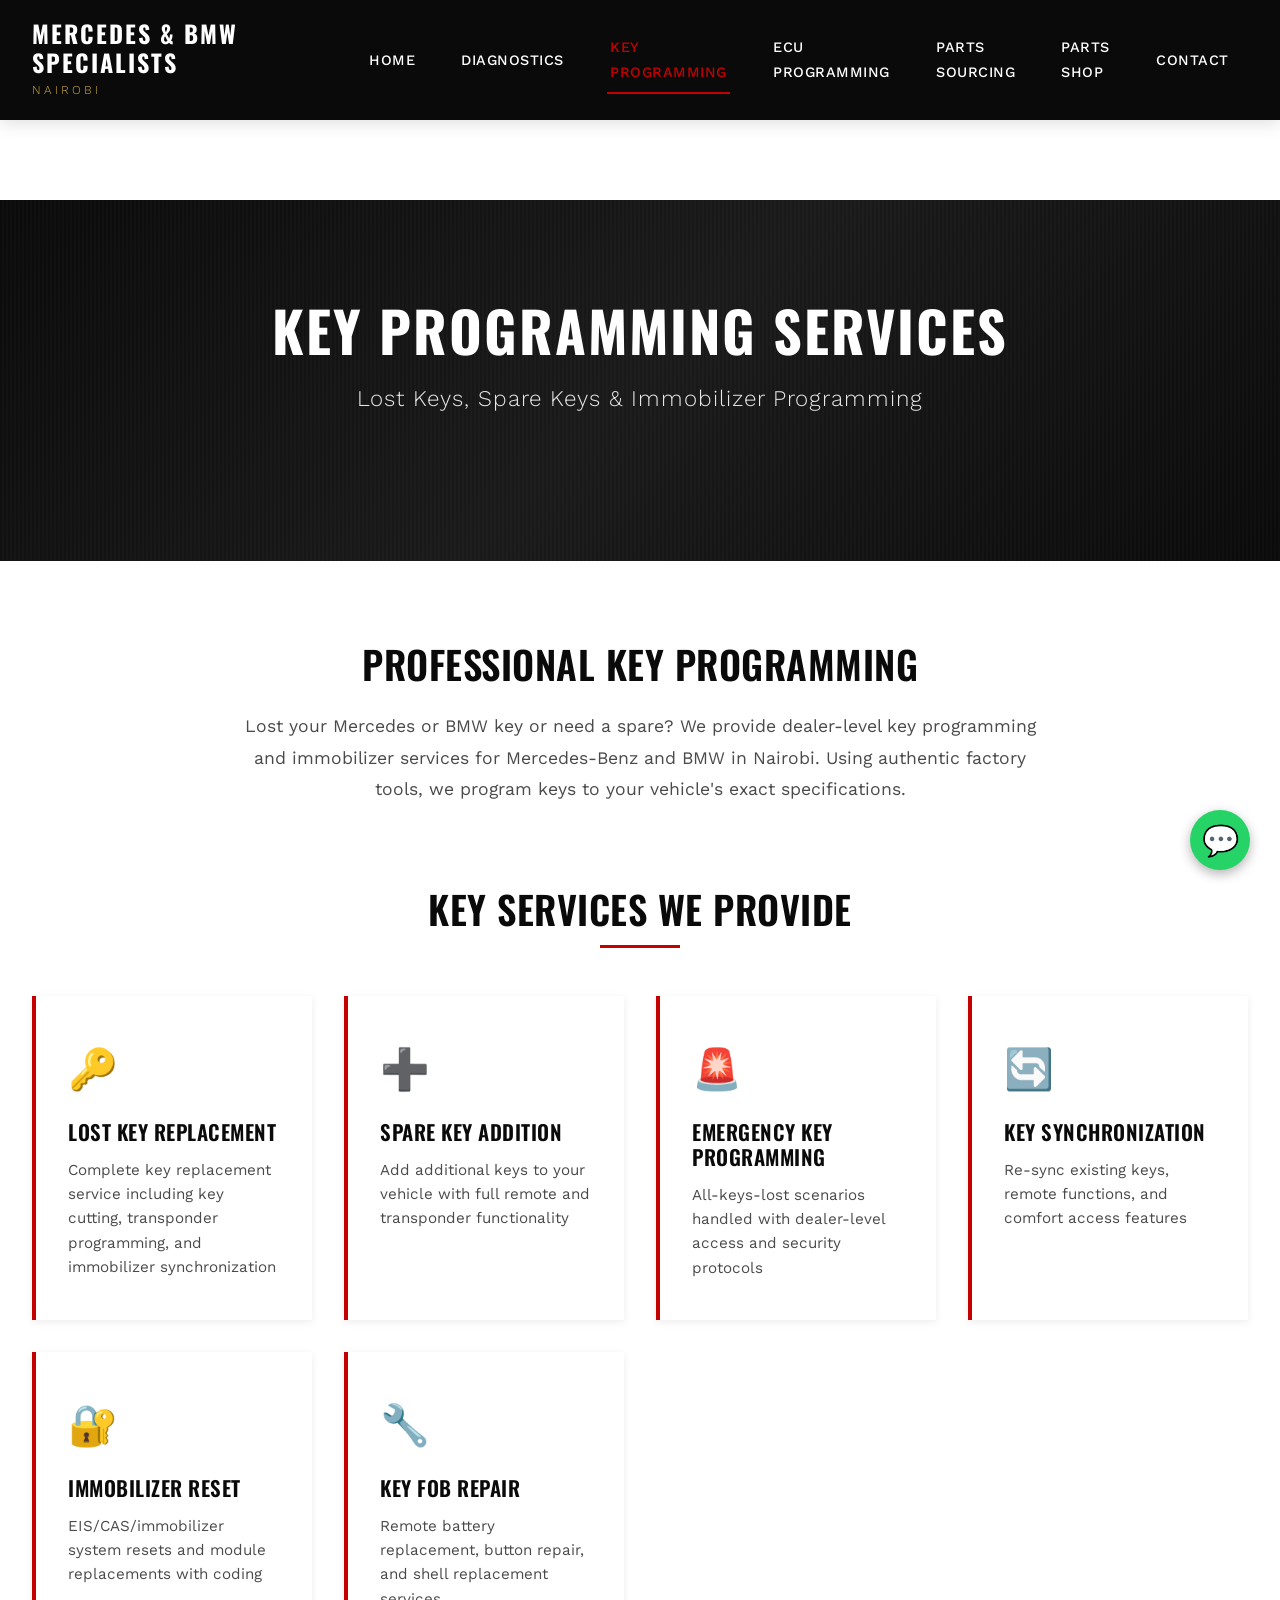
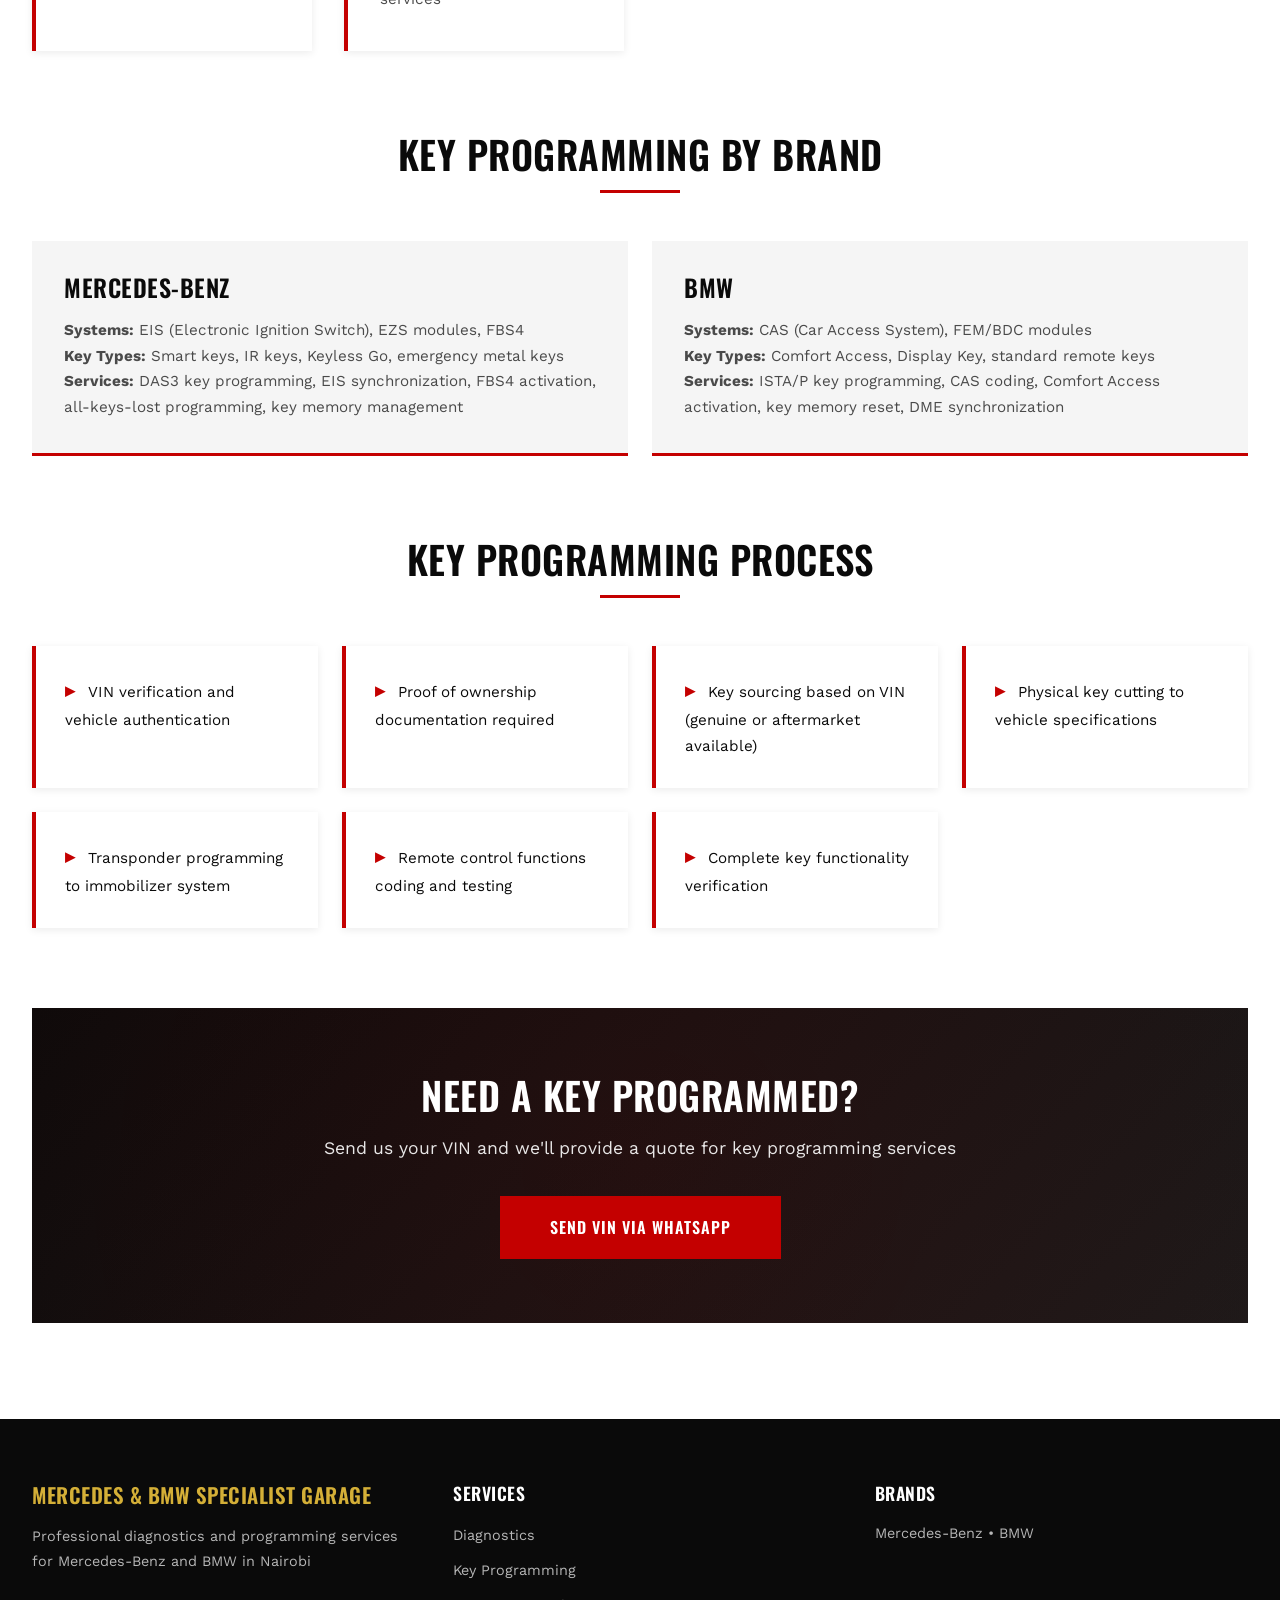
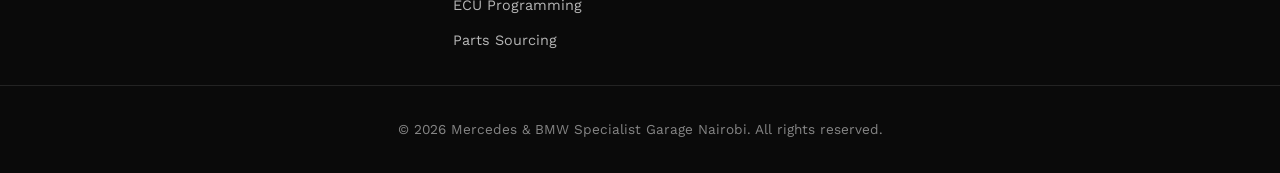
<file: frontend/key-programming.html>
<!DOCTYPE html>
<html lang="en">
<head>
  <meta charset="UTF-8">
  <meta name="viewport" content="width=device-width, initial-scale=1.0">
  <title>Mercedes & BMW Key Programming Nairobi</title>
  <meta name="description" content="Lost or need spare keys for Mercedes and BMW in Nairobi? Expert key programming using DAS3 and ISTA. EIS/CAS/immobilizer coding for Mercedes-Benz and BMW.">
  <meta name="robots" content="index, follow">
  <link rel="canonical" href="https://yourwebsite.com/key-programming.html">
  <meta property="og:title" content="Mercedes & BMW Key Programming Nairobi">
  <meta property="og:description" content="Lost or need spare keys for Mercedes and BMW in Nairobi? Expert key programming using DAS3 and ISTA. EIS/CAS/immobilizer coding for Mercedes-Benz and BMW.">
  <meta property="og:type" content="website">
  <meta property="og:url" content="https://yourwebsite.com/key-programming.html">
  <meta property="og:image" content="https://yourwebsite.com/og-image.jpg">
  <meta name="twitter:card" content="summary_large_image">
  <meta name="twitter:title" content="Mercedes & BMW Key Programming Nairobi">
  <meta name="twitter:description" content="Lost or need spare keys for Mercedes and BMW in Nairobi? Expert key programming using DAS3 and ISTA. EIS/CAS/immobilizer coding for Mercedes-Benz and BMW.">
  <meta name="twitter:image" content="https://yourwebsite.com/og-image.jpg">
  <link rel="stylesheet" href="style.css">
  <link rel="preconnect" href="https://fonts.gstatic.com" crossorigin>
  <link href="https://fonts.googleapis.com/css2?family=Oswald:wght@400;600;700&family=Work+Sans:wght@300;400;500;600&display=swap" rel="stylesheet">
  <script type="application/ld+json">
{
  "@context": "https://schema.org",
  "@type": "AutoRepair",
  "name": "Mercedes & BMW Specialist Garage Nairobi",
  "image": "https://yourwebsite.com/logo.png",
  "@id": "https://yourwebsite.com/",
  "url": "https://yourwebsite.com/",
  "telephone": "+254723666633",
  "priceRange": "$$",
  "address": {
    "@type": "PostalAddress",
    "streetAddress": "Nairobi, Kenya",
    "addressLocality": "Nairobi",
    "postalCode": "00100",
    "addressCountry": "KE"
  },
  "geo": {
    "@type": "GeoCoordinates",
    "latitude": -1.2921,
    "longitude": 36.8219
  },
  "openingHoursSpecification": {
    "@type": "OpeningHoursSpecification",
    "dayOfWeek": [
      "Monday","Tuesday","Wednesday","Thursday","Friday","Saturday"
    ],
    "opens": "08:00",
    "closes": "18:00"
  },
  "sameAs": [
    "https://www.facebook.com/yourgarage",
    "https://www.instagram.com/yourgarage"
  ]
}
</script>
</head>
<body>

<header>
  <div class="header-container">
    <div class="logo">
      <h1>MERCEDES & BMW SPECIALISTS</h1>
      <p class="tagline">Nairobi</p>
    </div>
    <button class="menu-toggle" aria-label="Toggle menu">
      <span></span>
      <span></span>
      <span></span>
    </button>
    <nav>
      <a href="index.html">Home</a>
      <a href="diagnostics.html">Diagnostics</a>
      <a href="key-programming.html" class="active">Key Programming</a>
      <a href="ecu-programming.html">ECU Programming</a>
      <a href="sourcing.html">Parts Sourcing</a>
      <a href="parts-shop.html">Parts Shop</a>
      <a href="contact.html">Contact</a>
      
    </nav>
  </div>
</header>

<section class="hero">
  <div class="hero-content">
    <h2 class="hero-title">Key Programming Services</h2>
    <p class="hero-subtitle">Lost Keys, Spare Keys & Immobilizer Programming</p>
  </div>
</section>

<div class="container">
  <section class="services-intro">
    <h2>Professional Key Programming</h2>
    <p>Lost your Mercedes or BMW key or need a spare? We provide dealer-level key programming and immobilizer services for Mercedes-Benz and BMW in Nairobi. Using authentic factory tools, we program keys to your vehicle's exact specifications.</p>
  </section>

  <section class="features">
    <h3 class="section-title">Key Services We Provide</h3>
    <div class="grid">
      <div class="card">
        <div class="card-icon">🔑</div>
        <h4>Lost Key Replacement</h4>
        <p>Complete key replacement service including key cutting, transponder programming, and immobilizer synchronization</p>
      </div>
      <div class="card">
        <div class="card-icon">➕</div>
        <h4>Spare Key Addition</h4>
        <p>Add additional keys to your vehicle with full remote and transponder functionality</p>
      </div>
      <div class="card">
        <div class="card-icon">🚨</div>
        <h4>Emergency Key Programming</h4>
        <p>All-keys-lost scenarios handled with dealer-level access and security protocols</p>
      </div>
      <div class="card">
        <div class="card-icon">🔄</div>
        <h4>Key Synchronization</h4>
        <p>Re-sync existing keys, remote functions, and comfort access features</p>
      </div>
      <div class="card">
        <div class="card-icon">🔐</div>
        <h4>Immobilizer Reset</h4>
        <p>EIS/CAS/immobilizer system resets and module replacements with coding</p>
      </div>
      <div class="card">
        <div class="card-icon">🔧</div>
        <h4>Key Fob Repair</h4>
        <p>Remote battery replacement, button repair, and shell replacement services</p>
      </div>
    </div>
  </section>

  <section class="brands-detail">
    <h3 class="section-title">Key Programming by Brand</h3>
    <div class="brands-list">
      <div class="brand-item">
        <h4>Mercedes-Benz</h4>
        <p><strong>Systems:</strong> EIS (Electronic Ignition Switch), EZS modules, FBS4</p>
        <p><strong>Key Types:</strong> Smart keys, IR keys, Keyless Go, emergency metal keys</p>
        <p><strong>Services:</strong> DAS3 key programming, EIS synchronization, FBS4 activation, all-keys-lost programming, key memory management</p>
      </div>
      <div class="brand-item">
        <h4>BMW</h4>
        <p><strong>Systems:</strong> CAS (Car Access System), FEM/BDC modules</p>
        <p><strong>Key Types:</strong> Comfort Access, Display Key, standard remote keys</p>
        <p><strong>Services:</strong> ISTA/P key programming, CAS coding, Comfort Access activation, key memory reset, DME synchronization</p>
      </div>
    </div>
  </section>

  <section>
    <h3 class="section-title">Key Programming Process</h3>
    <ul>
      <li>VIN verification and vehicle authentication</li>
      <li>Proof of ownership documentation required</li>
      <li>Key sourcing based on VIN (genuine or aftermarket available)</li>
      <li>Physical key cutting to vehicle specifications</li>
      <li>Transponder programming to immobilizer system</li>
      <li>Remote control functions coding and testing</li>
      <li>Complete key functionality verification</li>
    </ul>
  </section>

  <section class="cta-section">
    <div class="cta">
      <h2>Need a Key Programmed?</h2>
      <p>Send us your VIN and we'll provide a quote for key programming services</p>
      <a href="https://wa.me/254723666633" class="cta-button">Send VIN via WhatsApp</a>
    </div>
  </section>
</div>

<footer>
  <div class="footer-content">
    <div class="footer-info">
      <h3>Mercedes & BMW Specialist Garage</h3>
      <p>Professional diagnostics and programming services for Mercedes-Benz and BMW in Nairobi</p>
    </div>
    <div class="footer-links">
      <h4>Services</h4>
      <ul>
        <li><a href="diagnostics.html">Diagnostics</a></li>
        <li><a href="key-programming.html">Key Programming</a></li>
        <li><a href="ecu-programming.html">ECU Programming</a></li>
        <li><a href="sourcing.html">Parts Sourcing</a></li>
      </ul>
    </div>
    <div class="footer-brands">
      <h4>Brands</h4>
      <p>Mercedes-Benz • BMW</p>
    </div>
  </div>
  <div class="footer-bottom">
    <p>&copy; 2026 Mercedes & BMW Specialist Garage Nairobi. All rights reserved.</p>
  </div>
</footer>

<script>
  const menuToggle = document.querySelector('.menu-toggle');
  const nav = document.querySelector('nav');
  
  menuToggle.addEventListener('click', () => {
    nav.classList.toggle('active');
    menuToggle.classList.toggle('active');
  });
</script>
<a href="https://wa.me/254723666633" class="whatsapp-float" target="_blank">
  <span class="whatsapp-icon">💬</span>
</a>

</body>
</html>
</file>
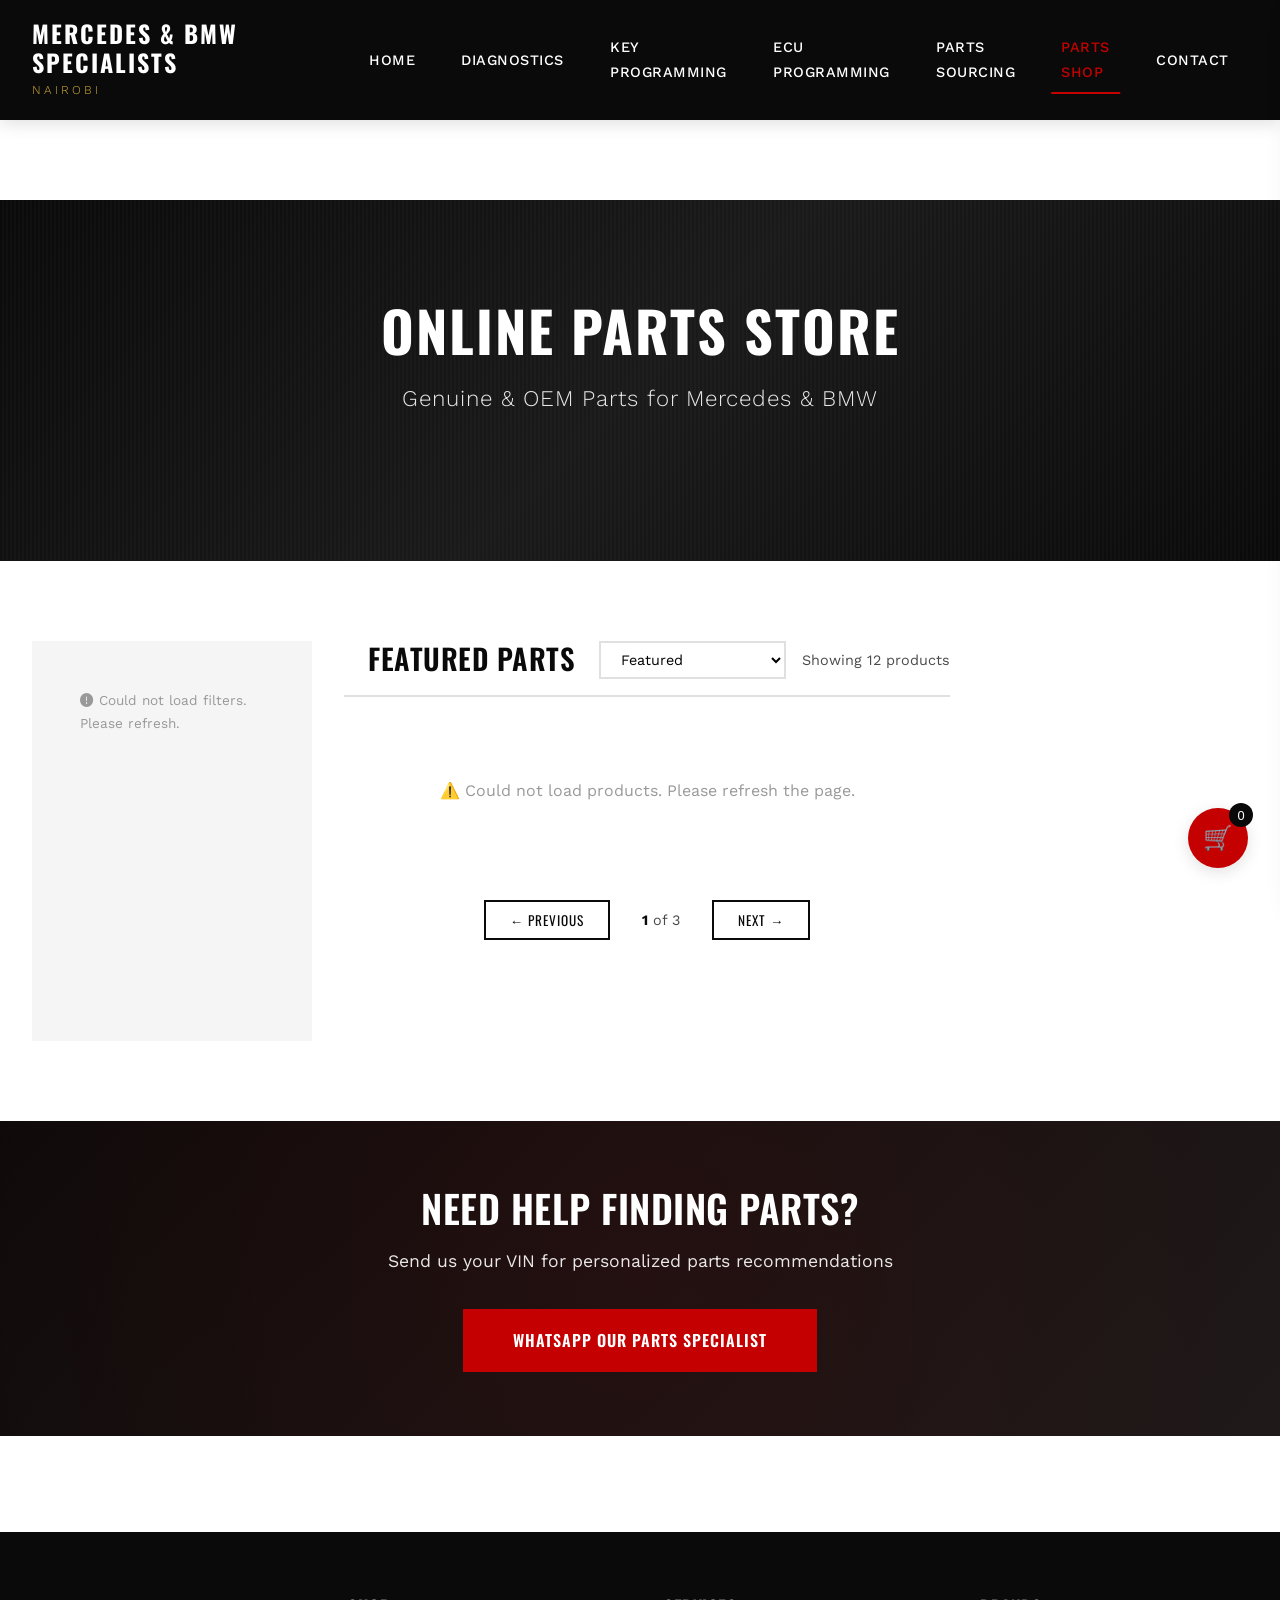
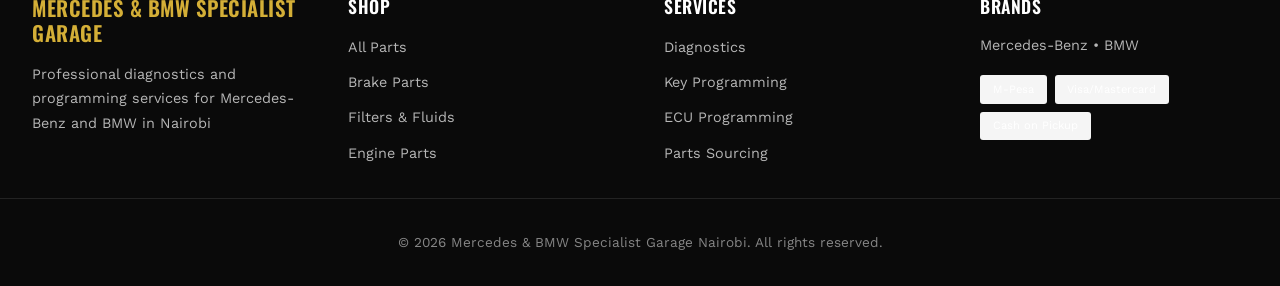
<file: frontend/order-confirmation.html>
<!DOCTYPE html>
<html lang="en">
<head>
  <meta charset="UTF-8">
  <meta name="viewport" content="width=device-width, initial-scale=1.0">
  <title>Order Confirmed | Mercedes & BMW Parts</title>
  <meta name="description" content="Your Mercedes & BMW parts order is confirmed. Thank you for shopping with us — delivery updates will be sent shortly.">
  <meta name="robots" content="index, follow">
  <link rel="canonical" href="https://yourwebsite.com/order-confirmation.html">
  <meta property="og:title" content="Order Confirmed | Mercedes & BMW Parts">
  <meta property="og:description" content="Your Mercedes & BMW parts order is confirmed. Thank you for shopping with us — delivery updates will be sent shortly.">
  <meta property="og:type" content="website">
  <meta property="og:url" content="https://yourwebsite.com/order-confirmation.html">
  <meta property="og:image" content="https://yourwebsite.com/og-image.jpg">
  <meta name="twitter:card" content="summary_large_image">
  <meta name="twitter:title" content="Order Confirmed | Mercedes & BMW Parts">
  <meta name="twitter:description" content="Your Mercedes & BMW parts order is confirmed. Thank you for shopping with us — delivery updates will be sent shortly.">
  <meta name="twitter:image" content="https://yourwebsite.com/og-image.jpg">
  <link rel="stylesheet" href="style.css">
  <link href="https://fonts.googleapis.com/css2?family=Oswald:wght@400;600;700&family=Work+Sans:wght@300;400;500;600&display=swap" rel="stylesheet">
  <link rel="stylesheet" href="https://cdnjs.cloudflare.com/ajax/libs/font-awesome/6.0.0/css/all.min.css">
  <style>
    .confirmation-container {
      max-width: 700px;
      margin: 3rem auto;
      padding: 0 2rem;
    }
    .confirmation-card {
      background: white;
      border: 1px solid #e0e0e0;
      padding: 2.5rem;
      text-align: center;
      margin-bottom: 1.5rem;
    }
    .success-icon {
      font-size: 4rem;
      color: #4caf50;
      margin-bottom: 1rem;
    }
    .order-number {
      font-family: 'Oswald', sans-serif;
      font-size: 1.5rem;
      color: var(--primary-red);
      margin: 0.5rem 0;
    }
    .steps-list {
      text-align: left;
      margin: 1.5rem 0;
      padding: 0;
      list-style: none;
    }
    .steps-list li {
      display: flex;
      align-items: flex-start;
      gap: 0.75rem;
      padding: 0.75rem 0;
      border-bottom: 1px solid #f0f0f0;
      font-size: 0.95rem;
    }
    .step-num {
      width: 28px;
      height: 28px;
      background: var(--primary-red);
      color: white;
      border-radius: 50%;
      display: flex;
      align-items: center;
      justify-content: center;
      font-size: 0.8rem;
      font-weight: 700;
      flex-shrink: 0;
    }
    .mpesa-box {
      background: #f0faf0;
      border: 1px solid #4caf50;
      border-radius: 4px;
      padding: 1.5rem;
      text-align: left;
      margin: 1rem 0;
    }
    .mpesa-detail {
      display: flex;
      justify-content: space-between;
      padding: 0.4rem 0;
      font-size: 0.95rem;
    }
    .mpesa-detail strong {
      color: #1b5e20;
      font-size: 1.1rem;
    }
    .action-buttons {
      display: flex;
      gap: 1rem;
      justify-content: center;
      flex-wrap: wrap;
      margin-top: 1.5rem;
    }
    .btn-whatsapp {
      padding: 0.9rem 2rem;
      background: #25D366;
      color: white;
      border: none;
      font-family: 'Oswald', sans-serif;
      font-size: 1rem;
      text-transform: uppercase;
      letter-spacing: 1px;
      cursor: pointer;
      text-decoration: none;
      display: inline-flex;
      align-items: center;
      gap: 0.5rem;
    }
    .btn-continue {
      padding: 0.9rem 2rem;
      background: var(--primary-black);
      color: white;
      border: none;
      font-family: 'Oswald', sans-serif;
      font-size: 1rem;
      text-transform: uppercase;
      letter-spacing: 1px;
      cursor: pointer;
      text-decoration: none;
      display: inline-flex;
      align-items: center;
      gap: 0.5rem;
    }
        @media (max-width: 600px) {
    .confirmation-container {
        margin: 2rem auto;
        padding: 0 1rem;
    }

    .confirmation-card {
        padding: 1.5rem 1rem;
    }

    .success-icon {
        font-size: 3rem;
    }

    .order-number {
        font-size: 1.25rem;
        overflow-wrap: anywhere;
    }

    .mpesa-box {
        padding: 1rem;
    }

    .mpesa-detail {
        flex-direction: column;
        gap: 0.15rem;
    }

    .action-buttons {
        flex-direction: column;
    }

    .btn-whatsapp,
    .btn-continue {
        width: 100%;
        justify-content: center;
        padding: 0.9rem 1rem;
        text-align: center;
    }
    }

  </style>
</head>
<body>

<header>
  <div class="header-container">
    <div class="logo">
      <h1>MERCEDES & BMW SPECIALISTS</h1>
      <p class="tagline">Nairobi</p>
    </div>
  </div>
</header>

<div class="confirmation-container">

  <div class="confirmation-card">
    <div class="success-icon">
      <i class="fas fa-check-circle"></i>
    </div>
    <h2>Order Placed Successfully!</h2>
    <p class="order-number" id="orderNumber">Loading...</p>
    <p style="color:#666;margin-top:0.5rem;">
      We've received your order and will confirm shortly.
    </p>
  </div>

  <div class="confirmation-card" style="text-align:left;">
    <h3 style="margin-bottom:1rem;">
      <i class="fas fa-mobile-alt" style="color:#4caf50;"></i>
      Complete Payment via M-Pesa
    </h3>

    <div class="mpesa-box">
      <h4 style="color:#2e7d32;margin-bottom:0.75rem;">
        📱 Lipa na M-Pesa — Paybill
      </h4>
      <div class="mpesa-detail">
        <span>Paybill Number:</span>
        <strong id="mpesaPaybill">422566</strong>
      </div>
      <div class="mpesa-detail">
        <span>Account Number:</span>
        <strong id="mpesaAccount">*******</strong>
      </div>
      <div class="mpesa-detail">
        <span>Amount:</span>
        <strong id="mpesaAmount">KES —</strong>
      </div>
      <div class="mpesa-detail">
        <span>Reference:</span>
        <strong id="mpesaRef">Your order number</strong>
      </div>
    </div>

    <ol class="steps-list">
      <li>
        <span class="step-num">1</span>
        <span>Go to M-Pesa on your phone → <strong>Lipa na M-Pesa → Pay Bill</strong></span>
      </li>
      <li>
        <span class="step-num">2</span>
        <span>Enter Business No: <strong>422566</strong></span>
      </li>
      <li>
        <span class="step-num">3</span>
        <span>Enter Account No: <strong id="accountStep">*******</strong></span>
      </li>
      <li>
        <span class="step-num">4</span>
        <span>Enter Amount and confirm with your M-Pesa PIN</span>
      </li>
      <li>
        <span class="step-num">5</span>
        <span>Send us the M-Pesa confirmation SMS via WhatsApp</span>
      </li>
    </ol>
  </div>

  <div class="confirmation-card">
    <h3 style="margin-bottom:1rem;">What Happens Next?</h3>
    <p style="color:#666;font-size:0.95rem;line-height:1.7;">
      Once we receive your M-Pesa payment confirmation, we'll
      process your order and contact you with pickup/delivery details.
      Questions? Chat with us on WhatsApp.
    </p>

    <div class="action-buttons">
      <a id="whatsappBtn"
         href="https://wa.me/254723666633"
         class="btn-whatsapp"
         target="_blank">
        <i class="fab fa-whatsapp"></i> Send Payment Confirmation
      </a>
      <a href="parts-shop.html" class="btn-continue">
        <i class="fas fa-arrow-left"></i> Continue Shopping
      </a>
    </div>
  </div>

</div>

<footer>
  <div class="footer-bottom">
    <p>&copy; 2026 Mercedes & BMW Specialist Garage Nairobi.</p>
  </div>
</footer>

<script>
  const API_BASE     = "https://germangarage-production.up.railway.app";
  const WHATSAPP_NUM = "254723666633"; // ← replace
  const PAYBILL      = "422566";
  const ACCOUNT_NO   = "*******";      // ← replace

  // Get order number from URL
  const params      = new URLSearchParams(window.location.search);
  const orderNumber = params.get("order");

  if (!orderNumber) {
    window.location.href = "parts-shop.html";
  }

  // Display order number
  document.getElementById("orderNumber").textContent =
    `Order #${orderNumber}`;
  document.getElementById("mpesaRef").textContent = orderNumber;
  document.getElementById("accountStep").textContent = ACCOUNT_NO;
  document.getElementById("mpesaAccount").textContent = ACCOUNT_NO;

  // Fetch order total from API
  fetch(`${API_BASE}/api/orders/confirm/${orderNumber}`)
    .then(r => r.json())
    .then(order => {
      document.getElementById("mpesaAmount").textContent =
        `KES ${order.total.toLocaleString()}`;

      // WhatsApp button with payment confirmation prompt
      const msg =
        `Hi! I've paid for order *${orderNumber}*%0A` +
        `Amount: KES ${order.total.toLocaleString()}%0A` +
        `Please confirm my order. Thank you!`;

      document.getElementById("whatsappBtn").href =
        `https://wa.me/${WHATSAPP_NUM}?text=${msg}`;
    })
    .catch(() => {
      document.getElementById("mpesaAmount").textContent = "KES —";
    });
</script>
</body>
</html>
</file>
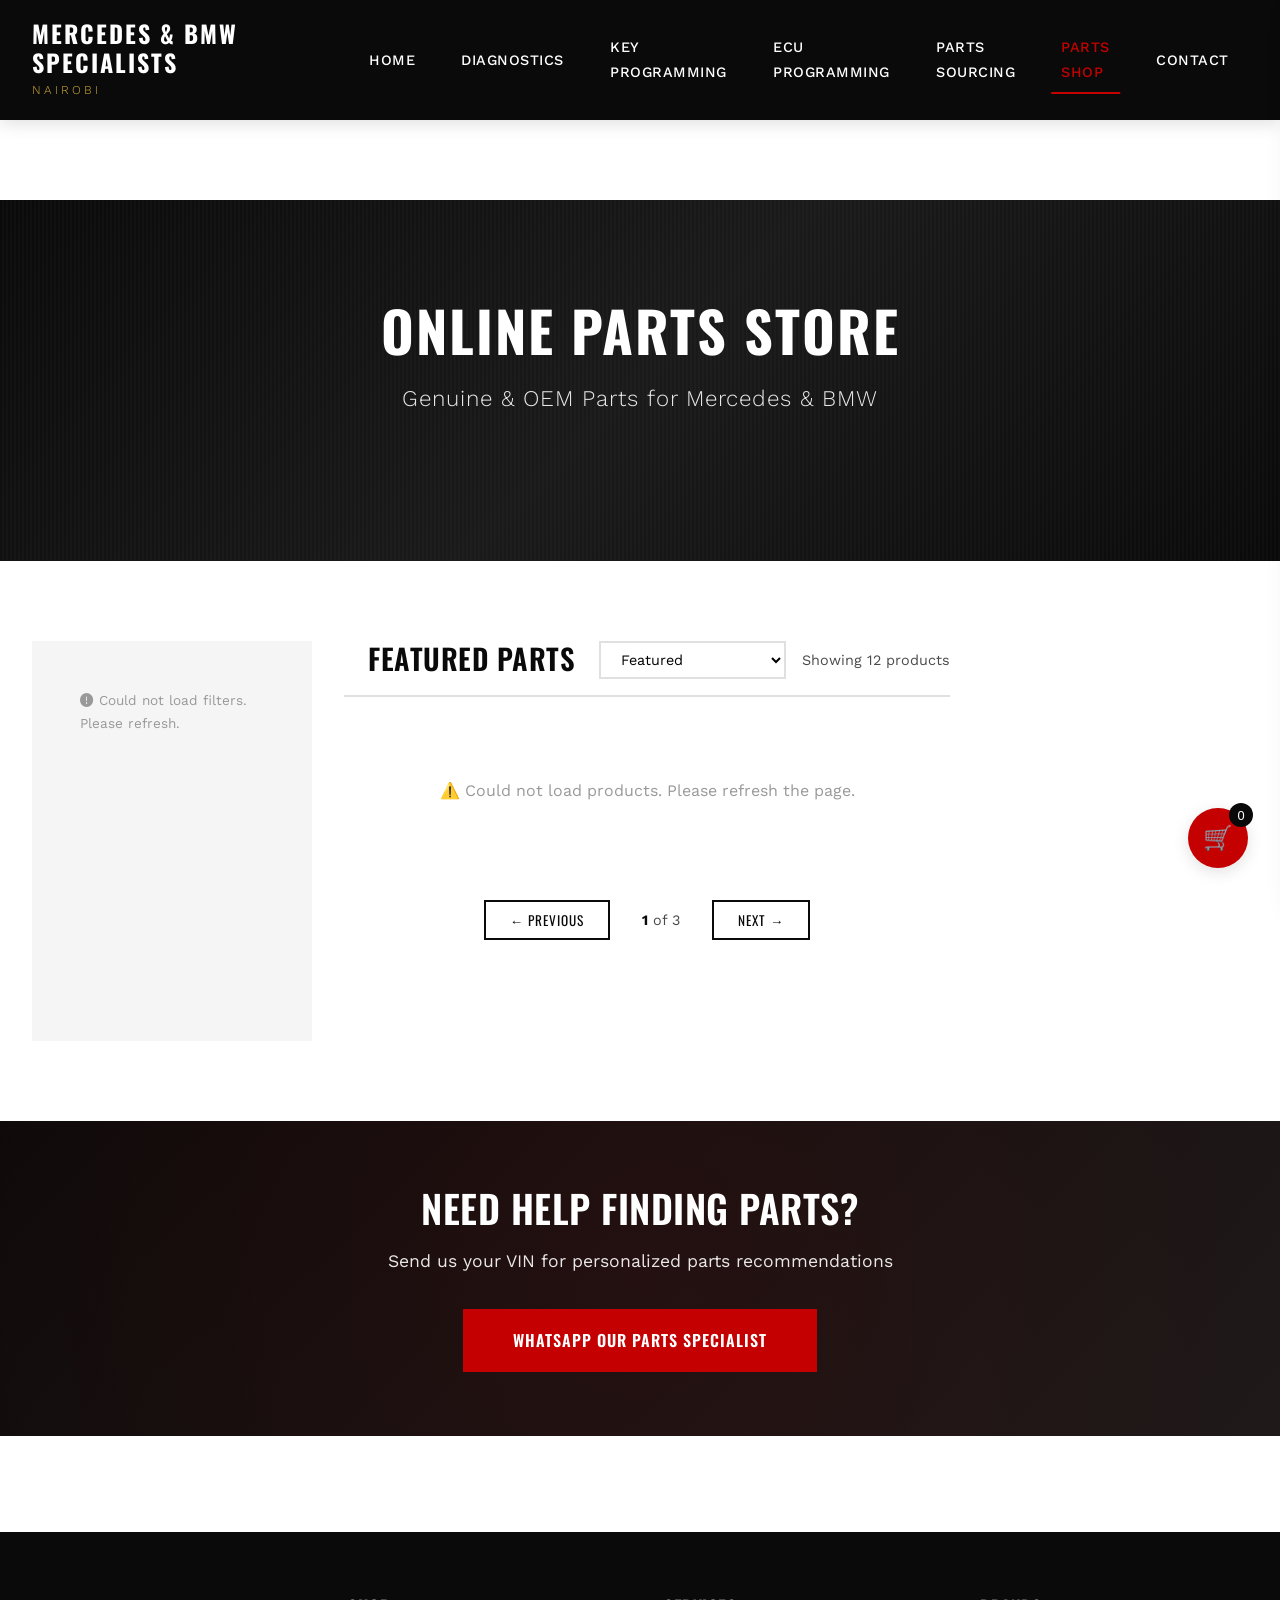
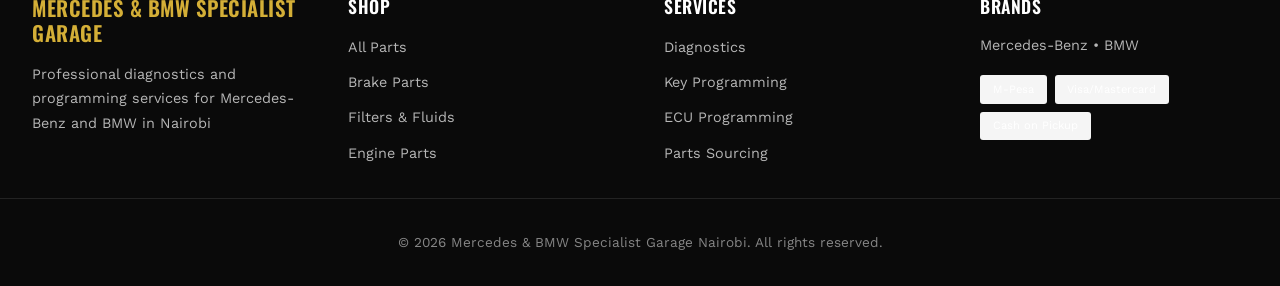
<file: frontend/parts-shop.html>
<!DOCTYPE html>
<html lang="en">
<head>
  <meta charset="UTF-8">
  <meta name="viewport" content="width=device-width, initial-scale=1.0">
  <title>Mercedes & BMW Parts Shop Nairobi | Online Store</title>
  <meta name="description" content="Shop genuine Mercedes & BMW parts online in Nairobi. Brakes, filters, sensors, control modules, and more with VIN verification.">
  <meta name="robots" content="index, follow">
  <link rel="canonical" href="https://yourwebsite.com/parts-shop.html">
  <meta property="og:title" content="Mercedes & BMW Parts Shop Nairobi | Online Store">
  <meta property="og:description" content="Shop genuine Mercedes & BMW parts online in Nairobi. Brakes, filters, sensors, control modules, and more with VIN verification.">
  <meta property="og:type" content="website">
  <meta property="og:url" content="https://yourwebsite.com/parts-shop.html">
  <meta property="og:image" content="https://yourwebsite.com/og-image.jpg">
  <meta name="twitter:card" content="summary_large_image">
  <meta name="twitter:title" content="Mercedes & BMW Parts Shop Nairobi | Online Store">
  <meta name="twitter:description" content="Shop genuine Mercedes & BMW parts online in Nairobi. Brakes, filters, sensors, control modules, and more with VIN verification.">
  <meta name="twitter:image" content="https://yourwebsite.com/og-image.jpg">
  <link rel="stylesheet" href="style.css">
  <link rel="stylesheet" href="shop.css">
  <link rel="preconnect" href="https://fonts.googleapis.com">
  <link rel="preconnect" href="https://fonts.gstatic.com" crossorigin>
  <link href="https://fonts.googleapis.com/css2?family=Oswald:wght@400;600;700&family=Work+Sans:wght@300;400;500;600&display=swap" rel="stylesheet">
  <link rel="stylesheet" href="https://cdnjs.cloudflare.com/ajax/libs/font-awesome/6.0.0/css/all.min.css">
  <script type="application/ld+json">
{
  "@context": "https://schema.org",
  "@type": "AutoPartsStore",
  "name": "Mercedes & BMW Parts Shop",
  "image": "https://yourwebsite.com/logo.png",
  "@id": "https://yourwebsite.com/parts-shop",
  "url": "https://yourwebsite.com/parts-shop.html",
  "telephone": "+254723666633",
  "priceRange": "$$",
  "address": {
    "@type": "PostalAddress",
    "streetAddress": "Nairobi, Kenya",
    "addressLocality": "Nairobi",
    "postalCode": "00100",
    "addressCountry": "KE"
  },
  "hasOfferCatalog": {
    "@type": "OfferCatalog",
    "name": "Auto Parts",
    "itemListElement": []
  }
}
</script>
</head>
<body>

<header>
  <div class="header-container">
    <div class="logo">
      <h1>MERCEDES & BMW SPECIALISTS</h1>
      <p class="tagline">Nairobi</p>
    </div>
    <button class="menu-toggle" aria-label="Toggle menu">
      <span></span>
      <span></span>
      <span></span>
    </button>
    <nav>
      <a href="index.html">Home</a>
      <a href="diagnostics.html">Diagnostics</a>
      <a href="key-programming.html">Key Programming</a>
      <a href="ecu-programming.html">ECU Programming</a>
      <a href="sourcing.html">Parts Sourcing</a>
      <a href="parts-shop.html" class="active">Parts Shop</a>
      <a href="contact.html">Contact</a>
    </nav>
  </div>
</header>

<section class="hero">
  <div class="hero-content">
    <h2 class="hero-title">Online Parts Store</h2>
    <p class="hero-subtitle">Genuine & OEM Parts for Mercedes & BMW</p>
  </div>
</section>

<div class="container shop-container">
  <div class="shop-sidebar">
    <!-- Sidebar is built dynamically by buildFilterSidebar() in shop.js -->
    <div id="filter-sidebar">
      <div style="text-align:center;padding:2rem;color:#999;">
        <i class="fas fa-spinner fa-spin"></i>
      </div>
    </div>
  </div>

  <div class="shop-main">
    <div class="shop-header">
      <div id="active-filter-tags"></div>
      <h2>Featured Parts</h2>
      <div class="sort-options">
        <select id="sort-by">
          <option value="featured">Featured</option>
          <option value="price_asc">Price: Low to High</option>
          <option value="price_desc">Price: High to Low</option>
          <option value="newest">Newest First</option>
          <option value="popular">Most Popular</option>
        </select>
        <span class="results-count">Showing <span id="results-count">12</span> products</span>
      </div>
    </div>

    <div class="products-grid" id="products-grid">
      <!-- Products will be loaded here by JavaScript -->
    </div>

    <div class="pagination">
      <button class="page-btn" onclick="changePage(-1)">← Previous</button>
      <span class="page-numbers">
        <span class="current-page">1</span> of <span class="total-pages">3</span>
      </span>
      <button class="page-btn" onclick="changePage(1)">Next →</button>
    </div>
  </div>
</div>


<!-- Cart Sidebar -->
<div class="cart-sidebar" id="cart-sidebar">
  <div class="cart-header">
    <h3>Your Cart</h3>
    <button class="close-cart" onclick="toggleCart()">×</button>
  </div>
  <div class="cart-items" id="cart-items">
    <!-- Cart items will be loaded here -->
    <div class="empty-cart">Your cart is empty</div>
  </div>
  <div class="cart-summary">
    <div class="cart-total">
      <span>Subtotal:</span>
      <span id="cart-subtotal">KES 0</span>
    </div>
    <div class="cart-total">
      <span>Shipping:</span>
      <span id="cart-shipping">KES 0</span>
    </div>
    <div class="cart-total grand-total">
      <span>Total:</span>
      <span id="cart-grand-total">KES 0</span>
    </div>
    <button class="checkout-btn" onclick="proceedToCheckout()">Proceed to Checkout</button>
    <p class="shipping-note">Free shipping for orders over KES 15,000 in Nairobi</p>
  </div>
</div>

<!-- Cart Toggle Button -->
<button class="cart-toggle" onclick="toggleCart()" aria-label="Open cart">
  🛒 <span class="cart-count" id="cart-count">0</span>
</button>

<!-- Quick Order Modal -->
<div class="modal" id="quick-order-modal">
  <div class="modal-content">
    <button class="close-modal" onclick="closeModal()">×</button>
    <h3>Quick Order - <span id="modal-part-name"></span></h3>
    <div class="modal-body">
      <div class="modal-part-info">
        <div id="modal-part-image-wrapper">
          <div id="modal-part-image"></div>
        </div>
        <div>
          <p id="modal-part-desc"></p>
          <p><strong>Price: </strong><span id="modal-part-price"></span></p>
          <p><strong>Stock: </strong><span id="modal-part-stock"></span></p>
        </div>
      </div>
      
      <div class="order-form">
        <h4>Order Details</h4>
        <div class="form-group">
          <label>Quantity:</label>
          <div class="quantity-selector">
            <button onclick="updateQuantity(-1)">-</button>
            <input type="number" id="order-quantity" value="1" min="1" max="10">
            <button onclick="updateQuantity(1)">+</button>
          </div>
        </div>
        
        <div class="form-group">
          <label>Delivery Option:</label>
          <select id="delivery-option">
            <option value="pickup">Pickup from Garage (Free)</option>
            <option value="nairobi">Delivery within Nairobi (KES 500)</option>
            <option value="outside">Delivery outside Nairobi (KES 1,500+)</option>
          </select>
        </div>
        
        <div class="form-group">
          <label>Your VIN (Optional):</label>
          <input type="text" id="order-vin" placeholder="For compatibility verification">
        </div>
        
        <div class="order-summary">
          <h5>Order Summary</h5>
          <div class="summary-line">
            <span>Parts Total:</span>
            <span id="summary-parts">KES 0</span>
          </div>
          <div class="summary-line">
            <span>Shipping:</span>
            <span id="summary-shipping">KES 0</span>
          </div>
          <div class="summary-line total">
            <span>Total:</span>
            <span id="summary-total">KES 0</span>
          </div>
        </div>
        
        <button class="add-to-cart-btn" onclick="addToCartFromModal()">Add to Cart</button>
        <button class="whatsapp-order-btn" onclick="orderViaWhatsApp()">
          Order via WhatsApp
        </button>
      </div>
    </div>
  </div>
</div>

<section class="cta-section">
  <div class="cta">
    <h2>Need Help Finding Parts?</h2>
    <p>Send us your VIN for personalized parts recommendations</p>
    <a href="https://wa.me/254723666633" class="cta-button">WhatsApp Our Parts Specialist</a>
  </div>
</section>

<footer>
  <div class="footer-content">
    <div class="footer-info">
      <h3>Mercedes & BMW Specialist Garage</h3>
      <p>Professional diagnostics and programming services for Mercedes-Benz and BMW in Nairobi</p>
    </div>
    <div class="footer-links">
      <h4>Shop</h4>
      <ul>
        <li><a href="parts-shop.html">All Parts</a></li>
        <li><a href="parts-shop.html?category=brakes">Brake Parts</a></li>
        <li><a href="parts-shop.html?category=filters">Filters & Fluids</a></li>
        <li><a href="parts-shop.html?category=engine">Engine Parts</a></li>
      </ul>
    </div>
    <div class="footer-links">
      <h4>Services</h4>
      <ul>
        <li><a href="diagnostics.html">Diagnostics</a></li>
        <li><a href="key-programming.html">Key Programming</a></li>
        <li><a href="ecu-programming.html">ECU Programming</a></li>
        <li><a href="sourcing.html">Parts Sourcing</a></li>
      </ul>
    </div>
    <div class="footer-brands">
      <h4>Brands</h4>
      <p>Mercedes-Benz • BMW</p>
      <div class="payment-methods">
        <span>M-Pesa</span>
        <span>Visa/Mastercard</span>
        <span>Cash on Pickup</span>
      </div>
    </div>
  </div>
  <div class="footer-bottom">
    <p>&copy; 2026 Mercedes & BMW Specialist Garage Nairobi. All rights reserved.</p>
  </div>
</footer>

<!-- Replace the bottom script block with just this -->
<script src="shop.js"></script>
<script>
  const menuToggle = document.querySelector('.menu-toggle');
  const nav = document.querySelector('nav');
  menuToggle.addEventListener('click', () => {
    nav.classList.toggle('active');
    menuToggle.classList.toggle('active');
  });
</script>
</body>
</html>
</file>
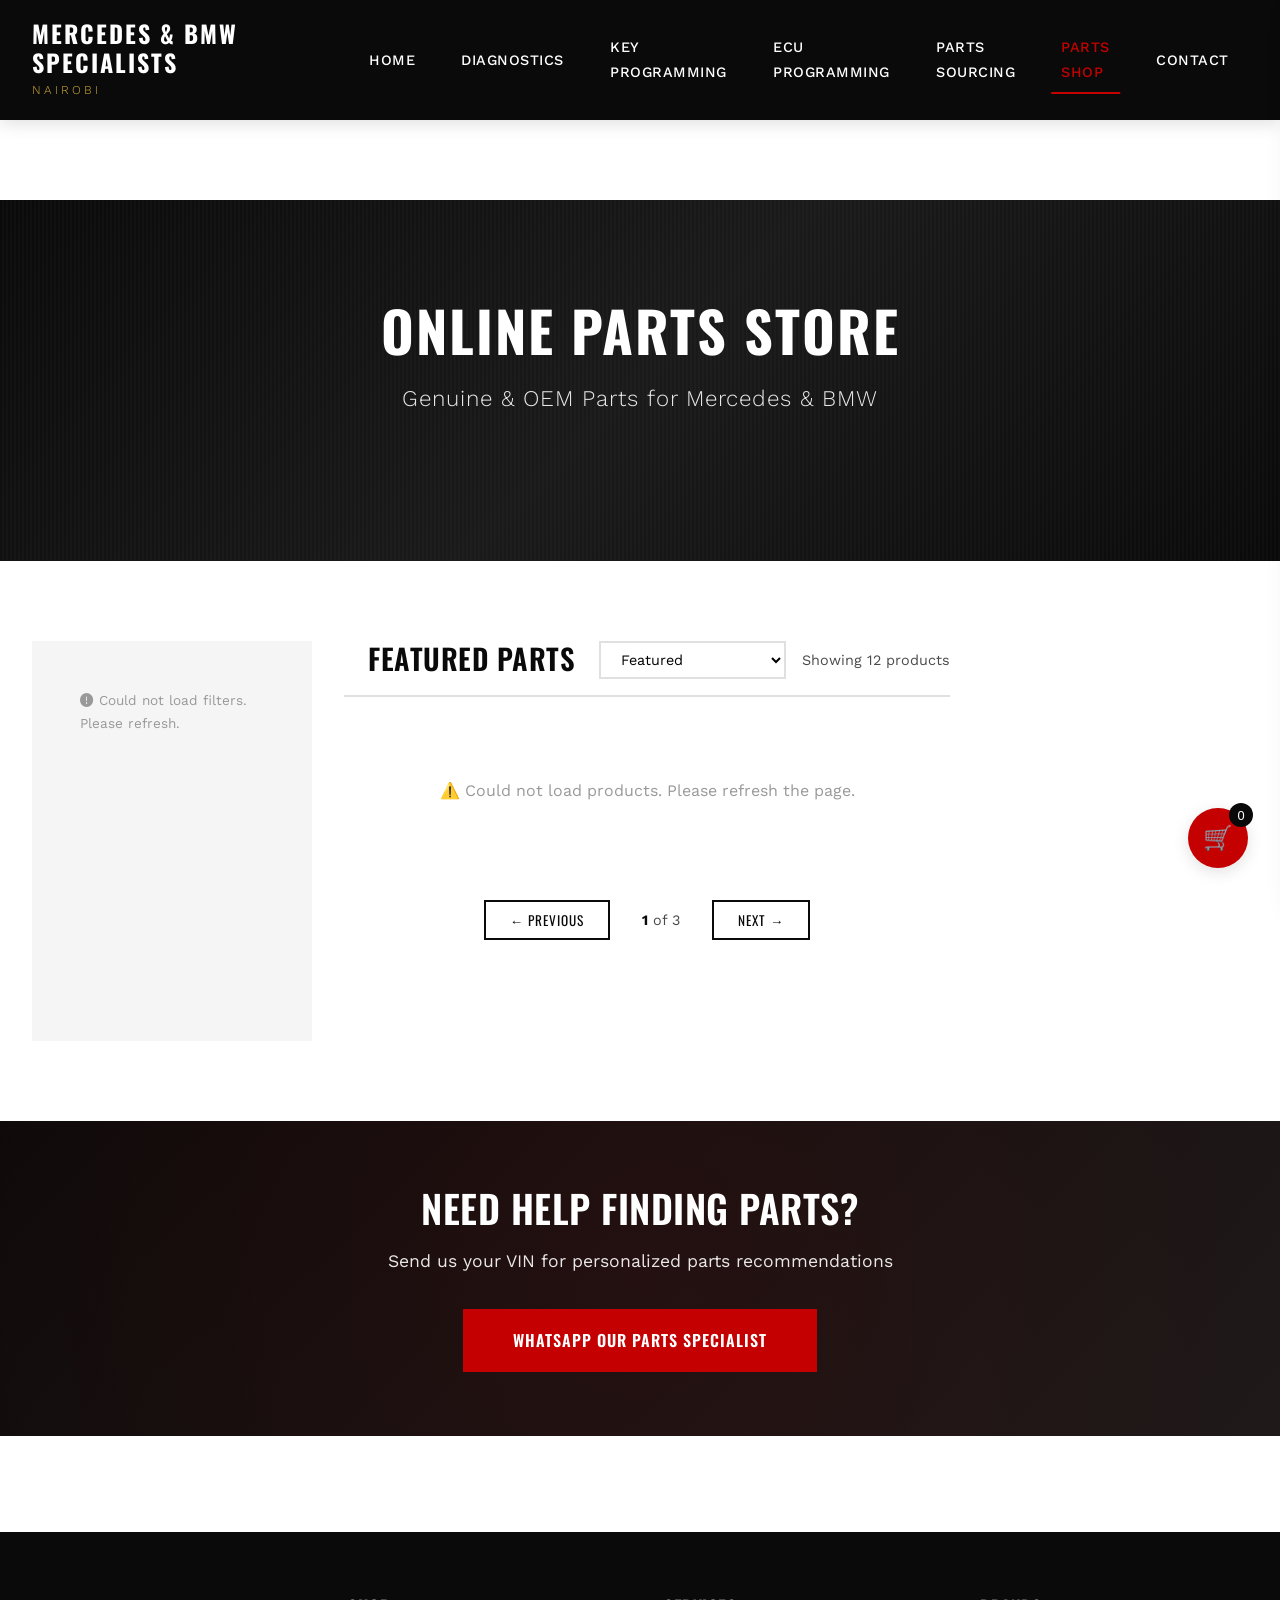
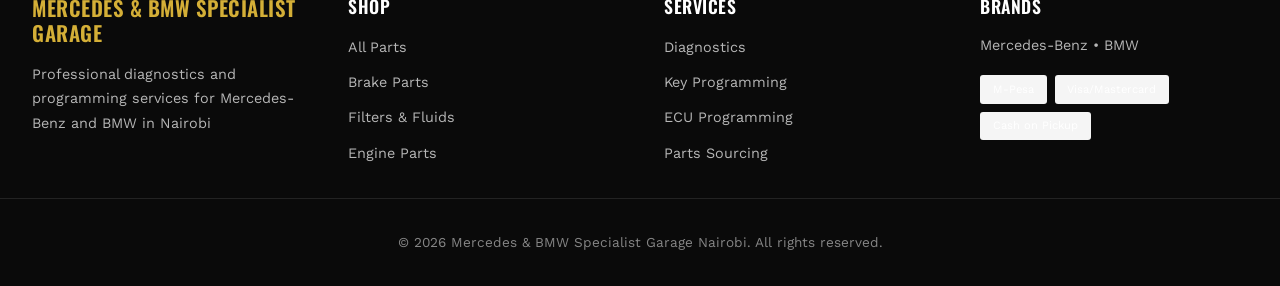
<file: frontend/product.html>
<!DOCTYPE html>
<html lang="en">
<head>
  <meta charset="UTF-8">
  <meta name="viewport" content="width=device-width, initial-scale=1.0">
  <meta name="robots" content="index, follow">
  <link rel="canonical" href="https://yourwebsite.com/product.html">
  <title id="pageTitle">Product | Mercedes & BMW Parts</title>
  <meta id="metaDesc" name="description" content="Genuine Mercedes & BMW parts in Nairobi">
  
  <!-- Open Graph — for WhatsApp/social sharing -->
  <meta id="ogTitle"   property="og:title"       content="Mercedes & BMW Parts">
  <meta id="ogDesc"    property="og:description"  content="Genuine parts in Nairobi">
  <meta id="ogImage"   property="og:image"        content="">
  <meta id="ogUrl"     property="og:url"          content="https://yourwebsite.com/product.html">
  <meta                property="og:type"         content="product">
  <meta name="twitter:card" content="summary_large_image">
  <meta name="twitter:title" content="Mercedes & BMW Parts">
  <meta name="twitter:description" content="Genuine parts in Nairobi">
  <meta name="twitter:image" content="https://yourwebsite.com/og-image.jpg">

  <link rel="stylesheet" href="style.css">
  <link rel="stylesheet" href="shop.css">
  <link href="https://fonts.googleapis.com/css2?family=Oswald:wght@400;600;700&family=Work+Sans:wght@300;400;500;600&display=swap" rel="stylesheet">
  <link rel="stylesheet" href="https://cdnjs.cloudflare.com/ajax/libs/font-awesome/6.0.0/css/all.min.css">
  <style>
    .product-page {
      max-width: 1100px;
      margin: 3rem auto;
      padding: 0 2rem;
      display: grid;
      grid-template-columns: 1fr 1fr;
      gap: 3rem;
    }
    .product-gallery-main {
      width: 100%;
      height: 400px;
      background: #f5f5f5;
      display: flex;
      align-items: center;
      justify-content: center;
      overflow: hidden;
      border: 1px solid #e0e0e0;
    }
    .product-gallery-main img {
      width: 100%;
      height: 100%;
      object-fit: contain;
    }
    .product-thumbs {
      display: flex;
      gap: 0.5rem;
      margin-top: 0.75rem;
      flex-wrap: wrap;
    }
    .product-thumb {
      width: 70px;
      height: 70px;
      object-fit: cover;
      border: 2px solid transparent;
      cursor: pointer;
      transition: border-color 0.2s;
    }
    .product-thumb:hover,
    .product-thumb.active {
      border-color: var(--primary-red);
    }
    .product-details h1 {
      font-size: 1.8rem;
      margin-bottom: 0.5rem;
      line-height: 1.3;
    }
    .product-badges {
      display: flex;
      gap: 0.5rem;
      flex-wrap: wrap;
      margin-bottom: 1rem;
    }
    .badge {
      padding: 0.25rem 0.75rem;
      border-radius: 3px;
      font-size: 0.78rem;
      font-weight: 600;
      text-transform: uppercase;
      letter-spacing: 0.5px;
    }
    .badge-mercedes { background:#e6f7ff; color:#1890ff; }
    .badge-bmw      { background:#f6ffed; color:#52c41a; }
    .badge-category { background:#f5f5f5; color:#666; border:1px solid #ddd; }
    .badge-type     { background:#fff7e6; color:#d46b08; }
    .product-price-block {
      margin: 1.5rem 0;
      padding: 1.25rem;
      background: #f9f9f9;
      border-left: 4px solid var(--primary-red);
    }
    .product-price {
      font-size: 2rem;
      font-weight: 700;
      color: var(--primary-black);
    }
    .product-stock-status {
      font-size: 0.9rem;
      margin-top: 0.4rem;
    }
    .in-stock  { color: #4caf50; }
    .low-stock { color: #ff9800; }
    .compat-box {
      background: #f0f7ff;
      border: 1px solid #91d5ff;
      border-radius: 4px;
      padding: 1rem;
      margin: 1rem 0;
      font-size: 0.9rem;
    }
    .compat-box h4 {
      color: #1890ff;
      margin-bottom: 0.5rem;
      font-size: 0.9rem;
      text-transform: uppercase;
      letter-spacing: 1px;
    }
    .compat-row {
      display: flex;
      gap: 0.5rem;
      align-items: center;
      padding: 0.2rem 0;
    }
    .compat-row i { color: #1890ff; width: 16px; }
    .qty-row {
      display: flex;
      align-items: center;
      gap: 1rem;
      margin: 1.5rem 0;
    }
    .qty-selector {
      display: flex;
      align-items: center;
      border: 1px solid #ddd;
      border-radius: 4px;
      overflow: hidden;
    }
    .qty-selector button {
      width: 36px;
      height: 40px;
      background: #f5f5f5;
      border: none;
      font-size: 1.2rem;
      cursor: pointer;
    }
    .qty-selector input {
      width: 50px;
      height: 40px;
      text-align: center;
      border: none;
      border-left: 1px solid #ddd;
      border-right: 1px solid #ddd;
      font-size: 1rem;
    }
    .btn-add-cart {
      flex: 1;
      padding: 0.9rem;
      background: var(--primary-red);
      color: white;
      border: none;
      font-family: 'Oswald', sans-serif;
      font-size: 1rem;
      text-transform: uppercase;
      letter-spacing: 1px;
      cursor: pointer;
      transition: background 0.2s;
    }
    .btn-add-cart:hover { background: #a30000; }
    .btn-whatsapp {
      width: 100%;
      padding: 0.9rem;
      background: #25D366;
      color: white;
      border: none;
      font-family: 'Oswald', sans-serif;
      font-size: 1rem;
      text-transform: uppercase;
      letter-spacing: 1px;
      cursor: pointer;
      margin-top: 0.75rem;
      display: flex;
      align-items: center;
      justify-content: center;
      gap: 0.5rem;
    }
    .btn-share {
      width: 100%;
      padding: 0.75rem;
      background: white;
      color: #666;
      border: 1px solid #ddd;
      font-family: 'Work Sans', sans-serif;
      font-size: 0.9rem;
      cursor: pointer;
      margin-top: 0.5rem;
      display: flex;
      align-items: center;
      justify-content: center;
      gap: 0.5rem;
    }
    .product-description {
      margin-top: 2rem;
      padding-top: 2rem;
      border-top: 1px solid #e0e0e0;
    }
    .product-description h3 {
      font-size: 1.1rem;
      margin-bottom: 0.75rem;
    }
    .spec-table {
      width: 100%;
      border-collapse: collapse;
      font-size: 0.9rem;
      margin-top: 1rem;
    }
    .spec-table tr {
      border-bottom: 1px solid #f0f0f0;
    }
    .spec-table td {
      padding: 0.6rem 0.5rem;
    }
    .spec-table td:first-child {
      color: #888;
      width: 140px;
      font-weight: 500;
    }
    .related-section {
      max-width: 1100px;
      margin: 3rem auto;
      padding: 0 2rem;
    }
    .related-section h2 {
      font-size: 1.5rem;
      margin-bottom: 1.5rem;
      padding-bottom: 0.5rem;
      border-bottom: 2px solid var(--primary-red);
    }
    .related-grid {
      display: grid;
      grid-template-columns: repeat(auto-fill, minmax(220px, 1fr));
      gap: 1.5rem;
    }
    .placeholder-img {
      width: 100%;
      height: 400px;
      display: flex;
      align-items: center;
      justify-content: center;
      font-size: 5rem;
      background: #f5f5f5;
    }
    @media (max-width: 768px) {
      .product-page {
        grid-template-columns: 1fr;
        gap: 1.5rem;
      }
      .product-gallery-main { height: 280px; }
    }
  </style>
</head>
<body>

<header>
  <div class="header-container">
    <div class="logo">
      <h1>MERCEDES & BMW SPECIALISTS</h1>
      <p class="tagline">Nairobi</p>
    </div>
    <button class="menu-toggle" aria-label="Toggle menu">
      <span></span><span></span><span></span>
    </button>
    <nav>
      <a href="index.html">Home</a>
      <a href="parts-shop.html" class="active">Parts Shop</a>
      <a href="contact.html">Contact</a>
    </nav>
  </div>
</header>

<!-- Breadcrumb -->
<div style="background:#f5f5f5;padding:0.75rem 2rem;font-size:0.85rem;color:#666;">
  <a href="index.html" style="color:#666;text-decoration:none;">Home</a> /
  <a href="parts-shop.html" style="color:#666;text-decoration:none;">Parts Shop</a> /
  <span id="breadcrumbName" style="color:#333;">Loading...</span>
</div>

<!-- Product Page -->
<div class="product-page" id="productPage">
  <div style="grid-column:1/-1;text-align:center;padding:4rem;color:#999;">
    <i class="fas fa-spinner fa-spin" style="font-size:2rem;"></i>
    <p style="margin-top:1rem;">Loading product...</p>
  </div>
</div>

<!-- Related Products -->
<div class="related-section">
  <div id="relatedProducts"></div>
</div>

<section class="cta-section">
  <div class="cta">
    <h2>Need Help Finding Parts?</h2>
    <p>Send us your VIN for personalized recommendations</p>
    <a href="https://wa.me/254723666633" class="cta-button">
      WhatsApp Our Parts Specialist
    </a>
  </div>
</section>

<footer>
  <div class="footer-content">
    <div class="footer-info">
      <h3>Mercedes & BMW Specialist Garage</h3>
      <p>Professional parts and services in Nairobi</p>
    </div>
  </div>
  <div class="footer-bottom">
    <p>&copy; 2026 Mercedes & BMW Specialist Garage Nairobi.</p>
  </div>
</footer>

<script>
  const API_BASE     = "https://germangarage-production.up.railway.app";

  const WHATSAPP_NUM = "254723666633";
</script>
<script src="product.js"></script>
<script>
  const menuToggle = document.querySelector('.menu-toggle');
  const nav        = document.querySelector('nav');
  menuToggle.addEventListener('click', () => {
    nav.classList.toggle('active');
    menuToggle.classList.toggle('active');
  });
</script>
</body>
</html>
</file>
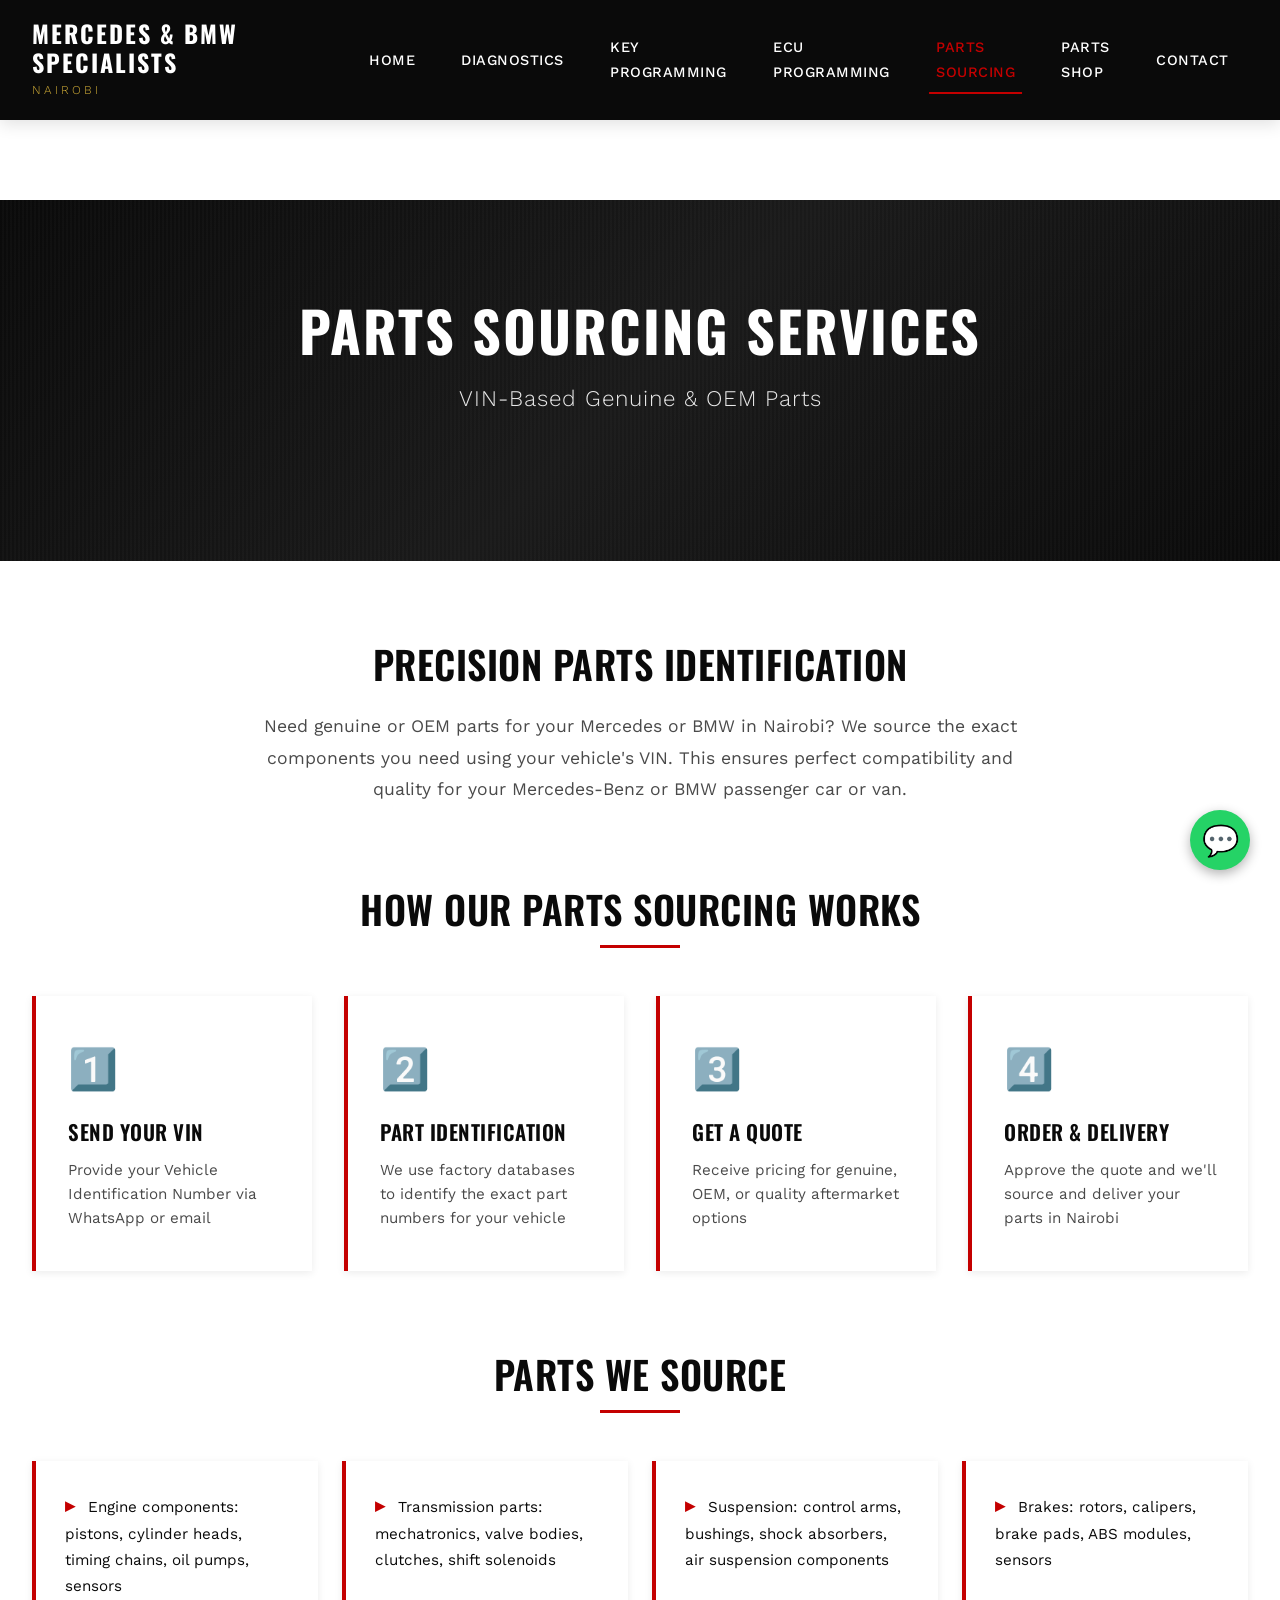
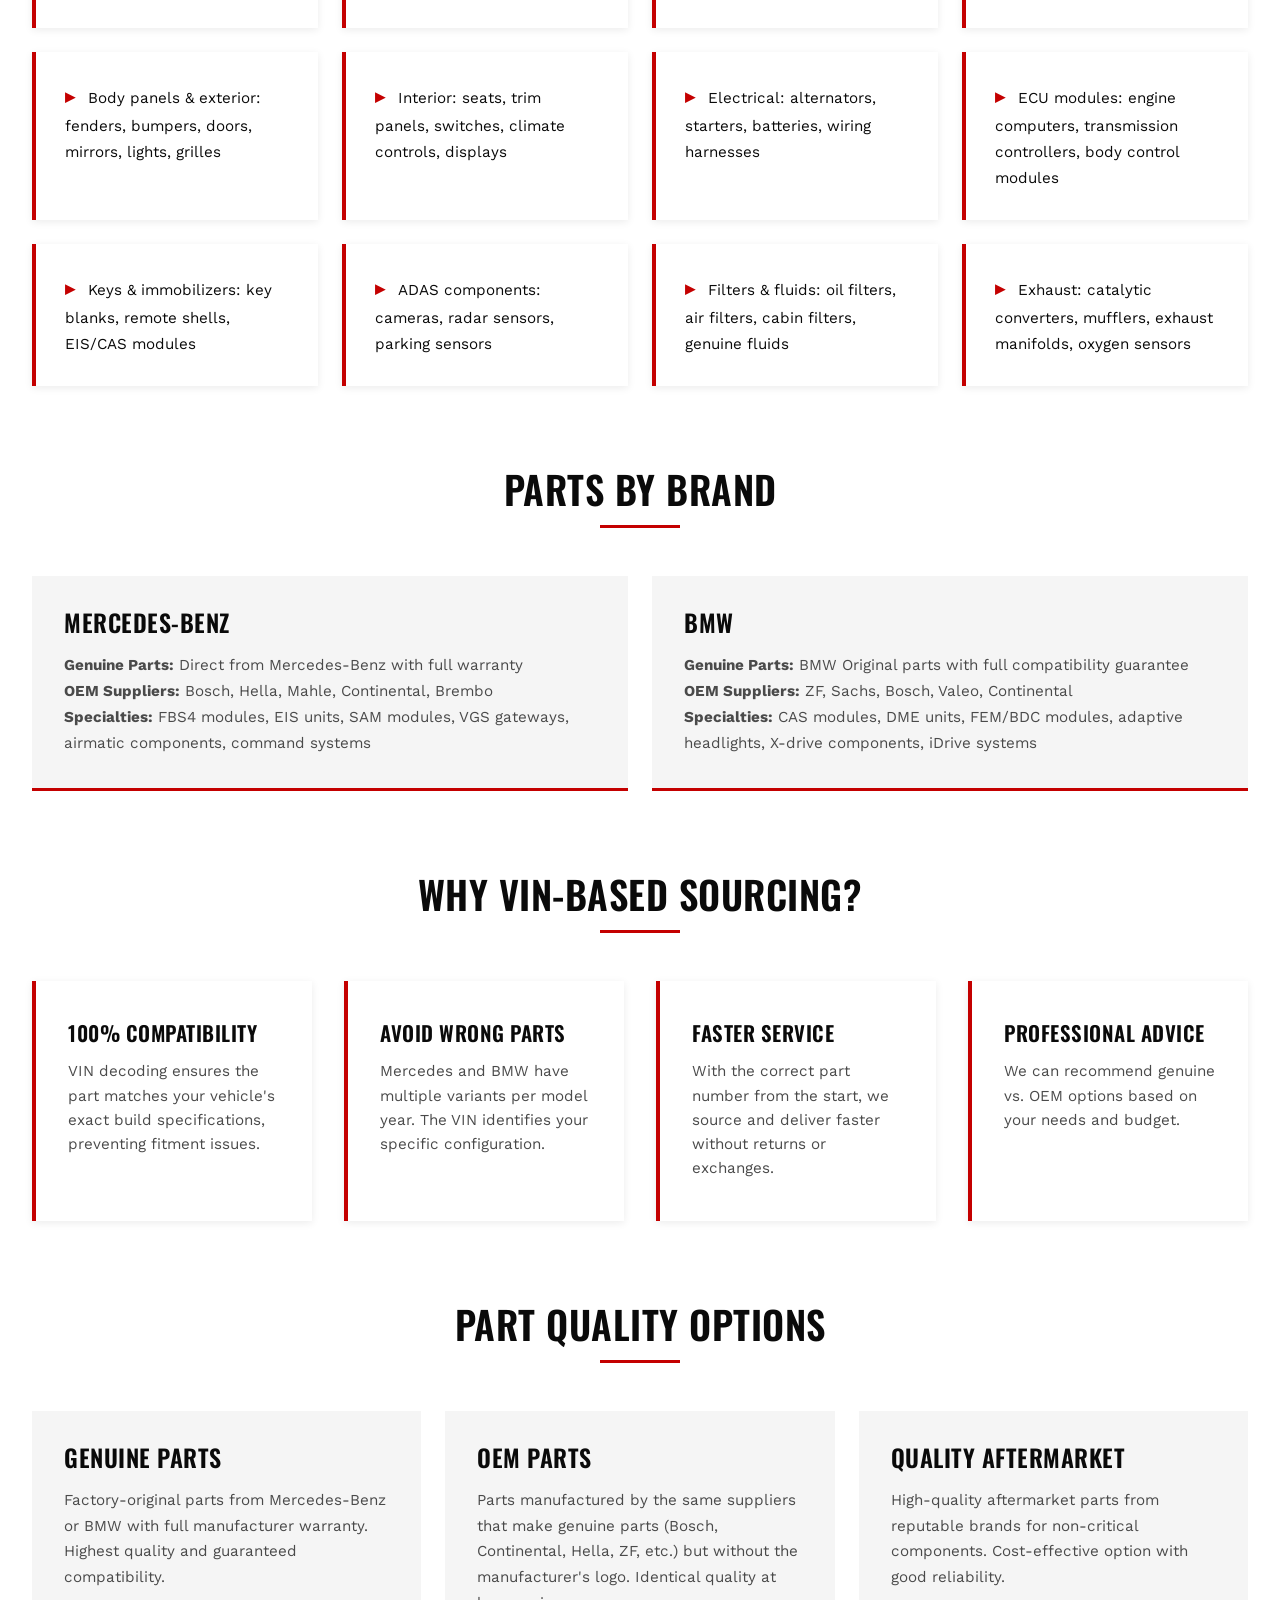
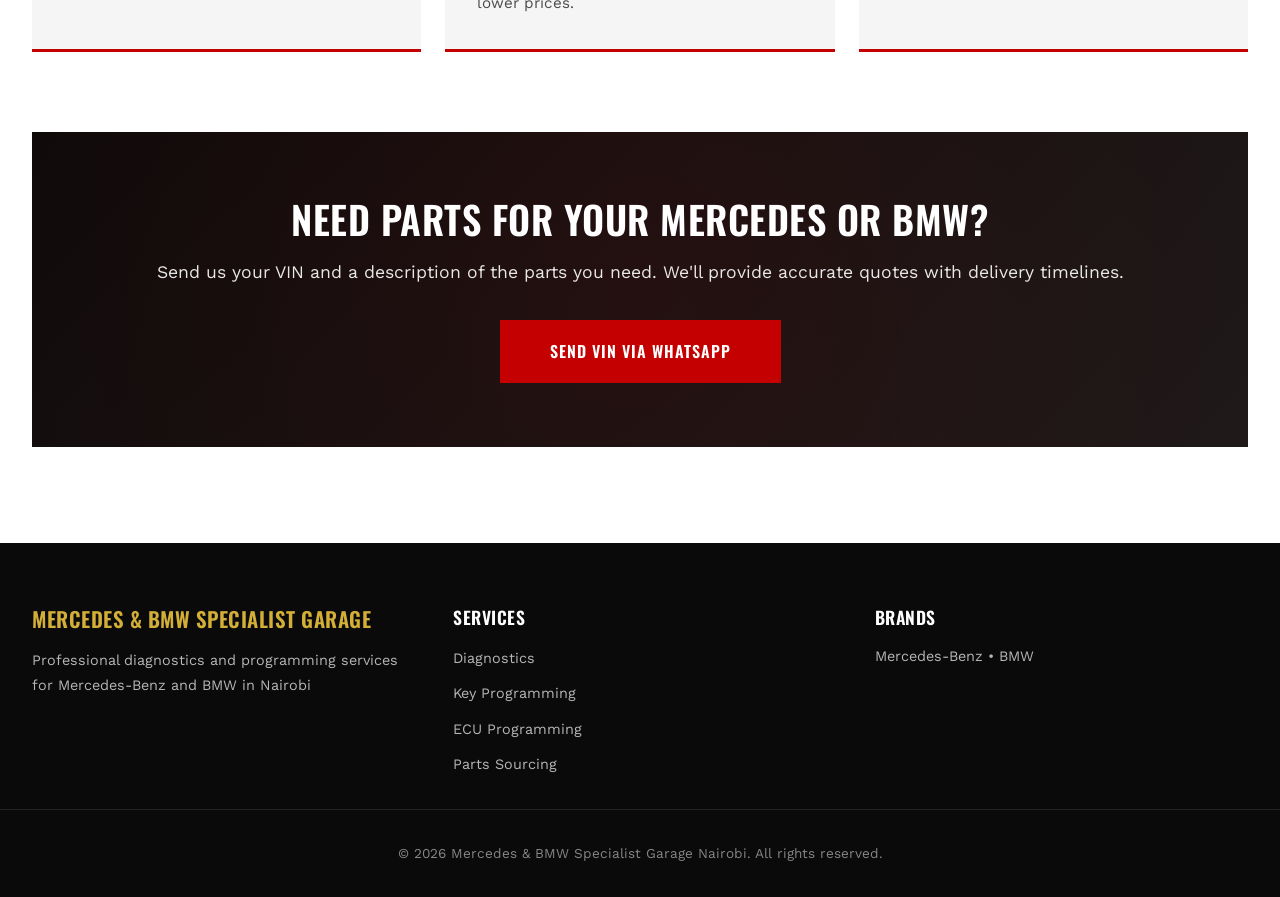
<file: frontend/sourcing.html>
<!DOCTYPE html>
<html lang="en">
<head>
  <meta charset="UTF-8">
  <meta name="viewport" content="width=device-width, initial-scale=1.0">
  <title>Mercedes & BMW Parts Sourcing Nairobi | VIN-Based Genuine & OEM Parts</title>
  <meta name="description" content="VIN-based parts sourcing for Mercedes and BMW in Nairobi. Genuine, OEM, and quality aftermarket parts with accurate quotes for Mercedes-Benz and BMW.">
  <meta name="robots" content="index, follow">
  <link rel="canonical" href="https://yourwebsite.com/sourcing.html">
  <meta property="og:title" content="Mercedes & BMW Parts Sourcing Nairobi | VIN-Based Genuine & OEM Parts">
  <meta property="og:description" content="VIN-based parts sourcing for Mercedes and BMW in Nairobi. Genuine, OEM, and quality aftermarket parts with accurate quotes for Mercedes-Benz and BMW.">
  <meta property="og:type" content="website">
  <meta property="og:url" content="https://yourwebsite.com/sourcing.html">
  <meta property="og:image" content="https://yourwebsite.com/og-image.jpg">
  <meta name="twitter:card" content="summary_large_image">
  <meta name="twitter:title" content="Mercedes & BMW Parts Sourcing Nairobi | VIN-Based Genuine & OEM Parts">
  <meta name="twitter:description" content="VIN-based parts sourcing for Mercedes and BMW in Nairobi. Genuine, OEM, and quality aftermarket parts with accurate quotes for Mercedes-Benz and BMW.">
  <meta name="twitter:image" content="https://yourwebsite.com/og-image.jpg">
  <link rel="stylesheet" href="style.css">
  <link rel="preconnect" href="https://fonts.gstatic.com" crossorigin>
  <link href="https://fonts.googleapis.com/css2?family=Oswald:wght@400;600;700&family=Work+Sans:wght@300;400;500;600&display=swap" rel="stylesheet">
  <script type="application/ld+json">
{
  "@context": "https://schema.org",
  "@type": "AutoRepair",
  "name": "Mercedes & BMW Specialist Garage Nairobi",
  "image": "https://yourwebsite.com/logo.png",
  "@id": "https://yourwebsite.com/",
  "url": "https://yourwebsite.com/",
  "telephone": "+254723666633",
  "priceRange": "$$",
  "address": {
    "@type": "PostalAddress",
    "streetAddress": "Nairobi, Kenya",
    "addressLocality": "Nairobi",
    "postalCode": "00100",
    "addressCountry": "KE"
  },
  "geo": {
    "@type": "GeoCoordinates",
    "latitude": -1.2921,
    "longitude": 36.8219
  },
  "openingHoursSpecification": {
    "@type": "OpeningHoursSpecification",
    "dayOfWeek": [
      "Monday","Tuesday","Wednesday","Thursday","Friday","Saturday"
    ],
    "opens": "08:00",
    "closes": "18:00"
  },
  "sameAs": [
    "https://www.facebook.com/yourgarage",
    "https://www.instagram.com/yourgarage"
  ]
}
</script>
</head>
<body>

<header>
  <div class="header-container">
    <div class="logo">
      <h1>MERCEDES & BMW SPECIALISTS</h1>
      <p class="tagline">Nairobi</p>
    </div>
    <button class="menu-toggle" aria-label="Toggle menu">
      <span></span>
      <span></span>
      <span></span>
    </button>
    <nav>
      <a href="index.html">Home</a>
      <a href="diagnostics.html">Diagnostics</a>
      <a href="key-programming.html">Key Programming</a>
      <a href="ecu-programming.html">ECU Programming</a>
      <a href="sourcing.html" class="active">Parts Sourcing</a>
      <a href="parts-shop.html">Parts Shop</a>
      <a href="contact.html">Contact</a>
    </nav>
  </div>
</header>

<section class="hero">
  <div class="hero-content">
    <h2 class="hero-title">Parts Sourcing Services</h2>
    <p class="hero-subtitle">VIN-Based Genuine & OEM Parts</p>
  </div>
</section>

<div class="container">
  <section class="services-intro">
    <h2>Precision Parts Identification</h2>
    <p>Need genuine or OEM parts for your Mercedes or BMW in Nairobi? We source the exact components you need using your vehicle's VIN. This ensures perfect compatibility and quality for your Mercedes-Benz or BMW passenger car or van.</p>
  </section>

  <section>
    <h3 class="section-title">How Our Parts Sourcing Works</h3>
    <div class="grid">
      <div class="card">
        <div class="card-icon">1️⃣</div>
        <h4>Send Your VIN</h4>
        <p>Provide your Vehicle Identification Number via WhatsApp or email</p>
      </div>
      <div class="card">
        <div class="card-icon">2️⃣</div>
        <h4>Part Identification</h4>
        <p>We use factory databases to identify the exact part numbers for your vehicle</p>
      </div>
      <div class="card">
        <div class="card-icon">3️⃣</div>
        <h4>Get a Quote</h4>
        <p>Receive pricing for genuine, OEM, or quality aftermarket options</p>
      </div>
      <div class="card">
        <div class="card-icon">4️⃣</div>
        <h4>Order & Delivery</h4>
        <p>Approve the quote and we'll source and deliver your parts in Nairobi</p>
      </div>
    </div>
  </section>

  <section>
    <h3 class="section-title">Parts We Source</h3>
    <ul>
      <li>Engine components: pistons, cylinder heads, timing chains, oil pumps, sensors</li>
      <li>Transmission parts: mechatronics, valve bodies, clutches, shift solenoids</li>
      <li>Suspension: control arms, bushings, shock absorbers, air suspension components</li>
      <li>Brakes: rotors, calipers, brake pads, ABS modules, sensors</li>
      <li>Body panels & exterior: fenders, bumpers, doors, mirrors, lights, grilles</li>
      <li>Interior: seats, trim panels, switches, climate controls, displays</li>
      <li>Electrical: alternators, starters, batteries, wiring harnesses</li>
      <li>ECU modules: engine computers, transmission controllers, body control modules</li>
      <li>Keys & immobilizers: key blanks, remote shells, EIS/CAS modules</li>
      <li>ADAS components: cameras, radar sensors, parking sensors</li>
      <li>Filters & fluids: oil filters, air filters, cabin filters, genuine fluids</li>
      <li>Exhaust: catalytic converters, mufflers, exhaust manifolds, oxygen sensors</li>
    </ul>
  </section>

  <section class="brands-detail">
    <h3 class="section-title">Parts by Brand</h3>
    <div class="brands-list">
      <div class="brand-item">
        <h4>Mercedes-Benz</h4>
        <p><strong>Genuine Parts:</strong> Direct from Mercedes-Benz with full warranty</p>
        <p><strong>OEM Suppliers:</strong> Bosch, Hella, Mahle, Continental, Brembo</p>
        <p><strong>Specialties:</strong> FBS4 modules, EIS units, SAM modules, VGS gateways, airmatic components, command systems</p>
      </div>
      <div class="brand-item">
        <h4>BMW</h4>
        <p><strong>Genuine Parts:</strong> BMW Original parts with full compatibility guarantee</p>
        <p><strong>OEM Suppliers:</strong> ZF, Sachs, Bosch, Valeo, Continental</p>
        <p><strong>Specialties:</strong> CAS modules, DME units, FEM/BDC modules, adaptive headlights, X-drive components, iDrive systems</p>
      </div>
    </div>
  </section>

  <section>
    <h3 class="section-title">Why VIN-Based Sourcing?</h3>
    <div class="grid">
      <div class="card">
        <h4>100% Compatibility</h4>
        <p>VIN decoding ensures the part matches your vehicle's exact build specifications, preventing fitment issues.</p>
      </div>
      <div class="card">
        <h4>Avoid Wrong Parts</h4>
        <p>Mercedes and BMW have multiple variants per model year. The VIN identifies your specific configuration.</p>
      </div>
      <div class="card">
        <h4>Faster Service</h4>
        <p>With the correct part number from the start, we source and deliver faster without returns or exchanges.</p>
      </div>
      <div class="card">
        <h4>Professional Advice</h4>
        <p>We can recommend genuine vs. OEM options based on your needs and budget.</p>
      </div>
    </div>
  </section>

  <section>
    <h3 class="section-title">Part Quality Options</h3>
    <div class="brands-list">
      <div class="brand-item">
        <h4>Genuine Parts</h4>
        <p>Factory-original parts from Mercedes-Benz or BMW with full manufacturer warranty. Highest quality and guaranteed compatibility.</p>
      </div>
      <div class="brand-item">
        <h4>OEM Parts</h4>
        <p>Parts manufactured by the same suppliers that make genuine parts (Bosch, Continental, Hella, ZF, etc.) but without the manufacturer's logo. Identical quality at lower prices.</p>
      </div>
      <div class="brand-item">
        <h4>Quality Aftermarket</h4>
        <p>High-quality aftermarket parts from reputable brands for non-critical components. Cost-effective option with good reliability.</p>
      </div>
    </div>
  </section>

  <section class="cta-section">
    <div class="cta">
      <h2>Need Parts for Your Mercedes or BMW?</h2>
      <p>Send us your VIN and a description of the parts you need. We'll provide accurate quotes with delivery timelines.</p>
      <a href="https://wa.me/254723666633" class="cta-button">Send VIN via WhatsApp</a>
    </div>
  </section>
</div>

<footer>
  <div class="footer-content">
    <div class="footer-info">
      <h3>Mercedes & BMW Specialist Garage</h3>
      <p>Professional diagnostics and programming services for Mercedes-Benz and BMW in Nairobi</p>
    </div>
    <div class="footer-links">
      <h4>Services</h4>
      <ul>
        <li><a href="diagnostics.html">Diagnostics</a></li>
        <li><a href="key-programming.html">Key Programming</a></li>
        <li><a href="ecu-programming.html">ECU Programming</a></li>
        <li><a href="sourcing.html">Parts Sourcing</a></li>
      </ul>
    </div>
    <div class="footer-brands">
      <h4>Brands</h4>
      <p>Mercedes-Benz • BMW</p>
    </div>
  </div>
  <div class="footer-bottom">
    <p>&copy; 2026 Mercedes & BMW Specialist Garage Nairobi. All rights reserved.</p>
  </div>
</footer>

<script>
  const menuToggle = document.querySelector('.menu-toggle');
  const nav = document.querySelector('nav');
  
  menuToggle.addEventListener('click', () => {
    nav.classList.toggle('active');
    menuToggle.classList.toggle('active');
  });
</script>
<a href="https://wa.me/254723666633" class="whatsapp-float" target="_blank">
  <span class="whatsapp-icon">💬</span>
</a>
</body>
</html>
</file>
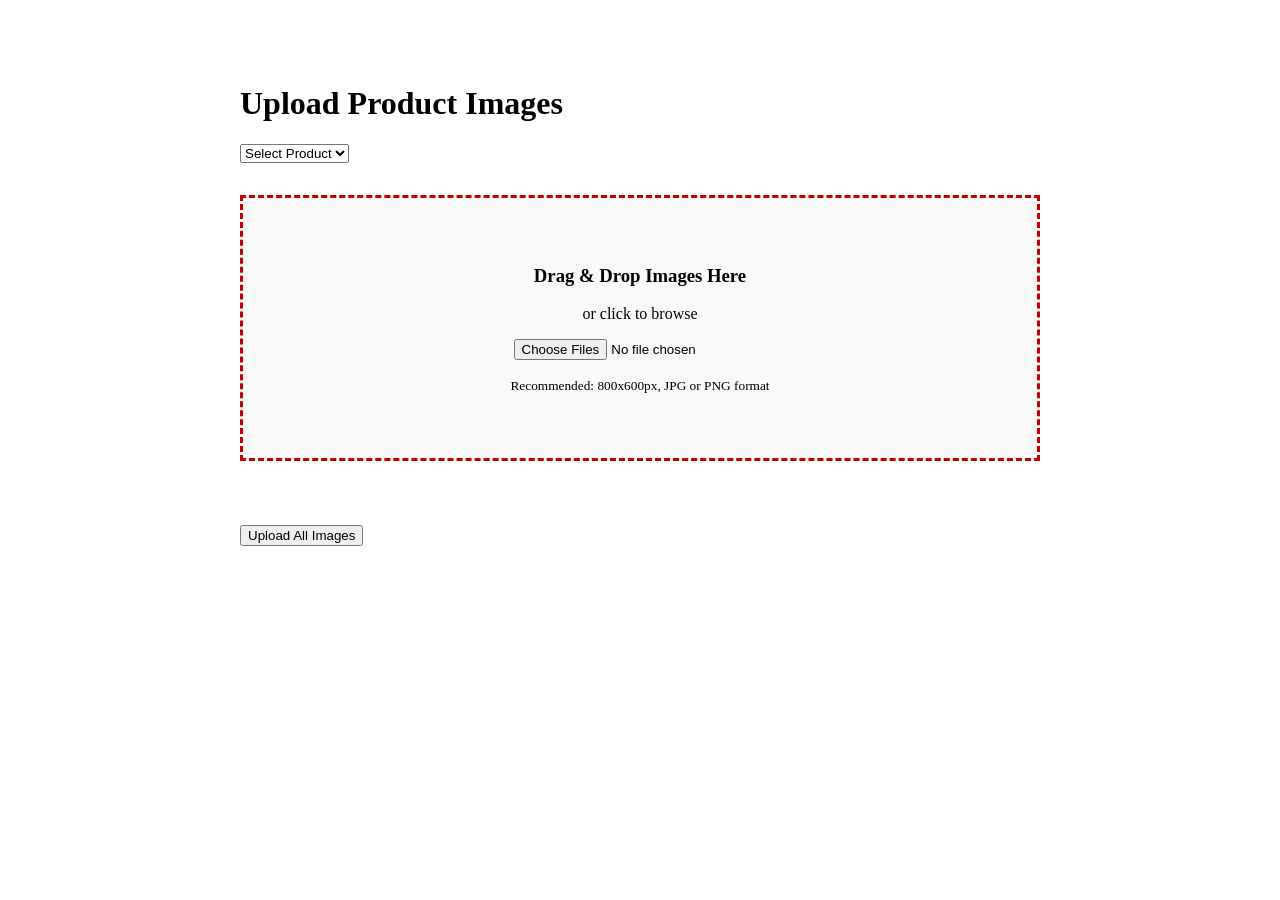
<file: frontend/upload-images.html>
<!DOCTYPE html>
<html lang="en">
<head>
  <meta charset="UTF-8">
  <meta name="viewport" content="width=device-width, initial-scale=1.0">
  <meta name="robots" content="noindex, nofollow">
  <title>Upload Product Images</title>
  <style>
    .upload-container {
      max-width: 800px;
      margin: 2rem auto;
      padding: 2rem;
    }
    .image-preview {
      display: grid;
      grid-template-columns: repeat(auto-fill, minmax(150px, 1fr));
      gap: 1rem;
      margin: 2rem 0;
    }
    .preview-item {
      border: 1px solid #ddd;
      padding: 1rem;
      text-align: center;
    }
    .preview-item img {
      max-width: 100%;
      height: 120px;
      object-fit: cover;
    }
    .upload-area {
      border: 3px dashed #c40000;
      padding: 3rem;
      text-align: center;
      background: #f9f9f9;
      margin: 2rem 0;
    }
  </style>
</head>
<body>
  <div class="upload-container">
    <h1>Upload Product Images</h1>
    
    <div class="product-selector">
      <select id="productSelect">
        <option value="">Select Product</option>
        <!-- Options populated from products -->
      </select>
    </div>
    
    <div class="upload-area" id="dropZone">
      <h3>Drag & Drop Images Here</h3>
      <p>or click to browse</p>
      <input type="file" id="imageUpload" multiple accept="image/*">
      <p><small>Recommended: 800x600px, JPG or PNG format</small></p>
    </div>
    
    <div class="image-preview" id="previewContainer"></div>
    
    <button onclick="uploadImages()">Upload All Images</button>
  </div>
  
  <script>
    let selectedProduct = '';
    let imagesToUpload = [];
    
    // Populate product dropdown
    const products = JSON.parse(localStorage.getItem('inventory')) || [];
    const select = document.getElementById('productSelect');
    products.forEach(product => {
      const option = document.createElement('option');
      option.value = product.id;
      option.textContent = `${product.sku} - ${product.name}`;
      select.appendChild(option);
    });
    
    select.addEventListener('change', (e) => {
      selectedProduct = e.target.value;
      loadExistingImages(selectedProduct);
    });
    
    // Handle file selection
    document.getElementById('imageUpload').addEventListener('change', (e) => {
      const files = Array.from(e.target.files);
      previewImages(files);
    });
    
    function previewImages(files) {
      const container = document.getElementById('previewContainer');
      container.innerHTML = '';
      
      files.forEach(file => {
        const reader = new FileReader();
        reader.onload = function(e) {
          const div = document.createElement('div');
          div.className = 'preview-item';
          div.innerHTML = `
            <img src="${e.target.result}" alt="Preview">
            <p>${file.name}</p>
            <input type="text" placeholder="Caption (optional)" class="image-caption">
          `;
          container.appendChild(div);
        };
        reader.readAsDataURL(file);
      });
      
      imagesToUpload = files;
    }
    
    function uploadImages() {
      if (!selectedProduct) {
        alert('Please select a product first');
        return;
      }
      
      const product = products.find(p => p.id === selectedProduct);
      if (!product) return;
      
      // Simulate upload - in reality, you'd upload to server
      const captions = Array.from(document.querySelectorAll('.image-caption'))
        .map(input => input.value);
      
      // Update product with new images
      if (!product.images) product.images = [];
      
      imagesToUpload.forEach((file, index) => {
        const imageName = `${product.sku}-${Date.now()}-${index}.jpg`;
        product.images.push(imageName);
        
        // Here you would actually upload the file to your server
        console.log(`Uploading ${file.name} as ${imageName}`);
      });
      
      // Save updated products
      localStorage.setItem('inventory', JSON.stringify(products));
      alert('Images uploaded successfully!');
      loadExistingImages(selectedProduct);
    }
    
    function loadExistingImages(productId) {
      const product = products.find(p => p.id === productId);
      if (!product || !product.images) return;
      
      const container = document.getElementById('previewContainer');
      const existingDiv = document.createElement('div');
      existingDiv.innerHTML = '<h4>Existing Images:</h4>';
      
      product.images.forEach(imageName => {
        // Assuming images are stored in a specific directory structure
        const imageUrl = `/parts-images/${product.brand}/${product.category}/${imageName}`;
        existingDiv.innerHTML += `
          <div class="preview-item">
            <img src="${imageUrl}" alt="${product.name}">
            <p>${imageName}</p>
            <button onclick="deleteImage('${productId}', '${imageName}')">Delete</button>
          </div>
        `;
      });
      
      container.appendChild(existingDiv);
    }
    
    function deleteImage(productId, imageName) {
      if (confirm('Delete this image?')) {
        const product = products.find(p => p.id === productId);
        if (product && product.images) {
          product.images = product.images.filter(img => img !== imageName);
          localStorage.setItem('inventory', JSON.stringify(products));
          loadExistingImages(productId);
        }
      }
    }
  </script>
</body>
</html>
</file>
<file: frontend/style.css>
/* ===================================
   CSS VARIABLES & RESET
   =================================== */
:root {
  --primary-black: #0a0a0a;
  --primary-red: #c40000;
  --accent-gold: #d4af37;
  --text-primary: #0a0a0a;
  --text-secondary: #4a4a4a;
  --text-light: #7a7a7a;
  --bg-light: #f5f5f5;
  --bg-white: #ffffff;
  --border-color: #e0e0e0;
  --shadow-sm: 0 2px 8px rgba(0,0,0,0.08);
  --shadow-md: 0 4px 16px rgba(0,0,0,0.12);
  --shadow-lg: 0 8px 32px rgba(0,0,0,0.16);
}

* {
  box-sizing: border-box;
  margin: 0;
  padding: 0;
}

body {
  font-family: 'Work Sans', -apple-system, BlinkMacSystemFont, sans-serif;
  line-height: 1.7;
  color: var(--text-primary);
  background-color: var(--bg-white);
  -webkit-font-smoothing: antialiased;
  -moz-osx-font-smoothing: grayscale;
}

h1, h2, h3, h4, h5, h6 {
  font-family: 'Oswald', sans-serif;
  font-weight: 600;
  line-height: 1.2;
  letter-spacing: 0.5px;
  text-transform: uppercase;
}

/* ===================================
   HEADER & NAVIGATION
   =================================== */
header {
  background: var(--primary-black);
  color: var(--bg-white);
  position: sticky;
  top: 0;
  z-index: 1000;
  box-shadow: var(--shadow-md);
  animation: slideDown 0.4s ease-out;
}

@keyframes slideDown {
  from {
    transform: translateY(-100%);
    opacity: 0;
  }
  to {
    transform: translateY(0);
    opacity: 1;
  }
}

.header-container {
  max-width: 1400px;
  margin: 0 auto;
  padding: 1.2rem 2rem;
  display: flex;
  justify-content: space-between;
  align-items: center;
  gap: 2rem;
  width: 100%;
}

.logo h1 {
  font-size: 1.5rem;
  font-weight: 700;
  letter-spacing: 2px;
  margin-bottom: 0.2rem;
}

.logo .tagline {
  font-size: 0.75rem;
  font-weight: 300;
  letter-spacing: 3px;
  text-transform: uppercase;
  color: var(--accent-gold);
  font-family: 'Work Sans', sans-serif;
}

nav {
  display: flex;
  gap: 0.5rem;
  align-items: center;
}

nav a {
  color: var(--bg-white);
  text-decoration: none;
  font-weight: 500;
  padding: 0.6rem 1.2rem;
  font-size: 0.9rem;
  letter-spacing: 0.5px;
  text-transform: uppercase;
  transition: all 0.3s ease;
  position: relative;
  font-family: 'Work Sans', sans-serif;
}

nav a::after {
  content: '';
  position: absolute;
  bottom: 0;
  left: 50%;
  transform: translateX(-50%) scaleX(0);
  width: 80%;
  height: 2px;
  background: var(--primary-red);
  transition: transform 0.3s ease;
}

nav a:hover::after,
nav a.active::after {
  transform: translateX(-50%) scaleX(1);
}

nav a:hover {
  color: var(--primary-red);
}

nav a.active {
  color: var(--primary-red);
}

/* Mobile Menu Toggle */
.menu-toggle {
  display: none;
  flex-direction: column;
  background: none;
  border: none;
  cursor: pointer;
  padding: 0.5rem;
  gap: 5px;
}

.menu-toggle span {
  display: block;
  width: 28px;
  height: 3px;
  background: var(--bg-white);
  transition: all 0.3s ease;
}

.menu-toggle.active span:nth-child(1) {
  transform: rotate(45deg) translate(8px, 8px);
}

.menu-toggle.active span:nth-child(2) {
  opacity: 0;
}

.menu-toggle.active span:nth-child(3) {
  transform: rotate(-45deg) translate(7px, -7px);
}

/* ===================================
   HERO SECTION
   =================================== */
.hero {
  position: relative;
  background: linear-gradient(135deg, var(--primary-black) 0%, #1a1a1a 50%, var(--primary-black) 100%);
  color: var(--bg-white);
  padding: 6rem 2rem;
  text-align: center;
  overflow: hidden;
}

.hero::before {
  content: '';
  position: absolute;
  top: 0;
  left: 0;
  right: 0;
  bottom: 0;
  background: 
    repeating-linear-gradient(
      90deg,
      transparent,
      transparent 2px,
      rgba(255,255,255,0.02) 2px,
      rgba(255,255,255,0.02) 4px
    );
  pointer-events: none;
}

.hero-content {
  position: relative;
  z-index: 2;
  max-width: 1200px;
  margin: 0 auto;
  animation: fadeInUp 0.8s ease-out;
}

@keyframes fadeInUp {
  from {
    opacity: 0;
    transform: translateY(30px);
  }
  to {
    opacity: 1;
    transform: translateY(0);
  }
}

.hero-title {
  font-size: clamp(2rem, 5vw, 3.5rem);
  font-weight: 700;
  margin-bottom: 1rem;
  letter-spacing: 2px;
  animation: fadeInUp 0.8s ease-out 0.2s both;
}

.hero-subtitle {
  font-size: clamp(1rem, 2.5vw, 1.4rem);
  font-weight: 300;
  margin-bottom: 3rem;
  color: rgba(255,255,255,0.9);
  letter-spacing: 1px;
  animation: fadeInUp 0.8s ease-out 0.4s both;
}

.brands-grid {
  display: flex;
  flex-wrap: wrap;
  justify-content: center;
  gap: 1.5rem;
  margin-top: 2rem;
  animation: fadeInUp 0.8s ease-out 0.6s both;
}

.brand {
  font-family: 'Oswald', sans-serif;
  font-size: 0.9rem;
  font-weight: 600;
  letter-spacing: 2px;
  padding: 0.8rem 1.8rem;
  background: rgba(255,255,255,0.08);
  border: 2px solid rgba(255,255,255,0.2);
  backdrop-filter: blur(10px);
  transition: all 0.3s ease;
  cursor: default;
}

.brand:hover {
  background: var(--primary-red);
  border-color: var(--primary-red);
  transform: translateY(-3px);
  box-shadow: 0 8px 20px rgba(196,0,0,0.3);
}

/* ===================================
   CONTAINER & SECTIONS
   =================================== */
.container {
  max-width: 1400px;
  margin: 0 auto;
  padding: 0 2rem;
}

section {
  margin: 5rem 0;
}

.section-title {
  font-size: clamp(1.8rem, 3vw, 2.5rem);
  margin-bottom: 3rem;
  text-align: center;
  position: relative;
  padding-bottom: 1rem;
}

.section-title::after {
  content: '';
  position: absolute;
  bottom: 0;
  left: 50%;
  transform: translateX(-50%);
  width: 80px;
  height: 3px;
  background: var(--primary-red);
}

.services-intro {
  text-align: center;
  max-width: 800px;
  margin: 4rem auto;
}

.services-intro h2 {
  font-size: clamp(1.8rem, 3vw, 2.5rem);
  margin-bottom: 1.5rem;
}

.services-intro p {
  font-size: 1.1rem;
  color: var(--text-secondary);
  line-height: 1.8;
}

/* ===================================
   GRID & CARDS
   =================================== */
.grid {
  display: grid;
  grid-template-columns: repeat(auto-fit, minmax(280px, 1fr));
  gap: 2rem;
  margin-top: 2rem;
}

.card {
  background: var(--bg-white);
  padding: 2.5rem 2rem;
  border-radius: 0;
  border-left: 4px solid var(--primary-red);
  box-shadow: var(--shadow-sm);
  transition: all 0.3s ease;
  position: relative;
  overflow: hidden;
}

.card::before {
  content: '';
  position: absolute;
  top: 0;
  left: 0;
  width: 100%;
  height: 100%;
  background: linear-gradient(135deg, transparent 0%, rgba(196,0,0,0.03) 100%);
  opacity: 0;
  transition: opacity 0.3s ease;
}

.card:hover {
  transform: translateY(-5px);
  box-shadow: var(--shadow-lg);
  border-left-width: 6px;
}

.card:hover::before {
  opacity: 1;
}

.card-icon {
  font-size: 2.5rem;
  margin-bottom: 1rem;
  display: block;
}

.card h4 {
  font-size: 1.3rem;
  margin-bottom: 0.8rem;
  color: var(--primary-black);
}

.card p {
  color: var(--text-secondary);
  line-height: 1.6;
  font-size: 0.95rem;
}

/* ===================================
   BRANDS DETAIL
   =================================== */
.brands-list {
  display: grid;
  grid-template-columns: repeat(auto-fit, minmax(300px, 1fr));
  gap: 1.5rem;
}

.brand-item {
  background: var(--bg-light);
  padding: 2rem;
  border-bottom: 3px solid var(--primary-red);
  transition: all 0.3s ease;
}

.brand-item:hover {
  background: var(--bg-white);
  box-shadow: var(--shadow-md);
  transform: translateX(5px);
}

.brand-item h4 {
  font-size: 1.5rem;
  margin-bottom: 1rem;
  color: var(--primary-black);
}

.brand-item p {
  color: var(--text-secondary);
  font-size: 0.95rem;
  line-height: 1.7;
}

/* ===================================
   CTA SECTIONS
   =================================== */
.cta-section {
  margin: 5rem 0;
}

.cta {
  background: linear-gradient(135deg, var(--primary-black) 0%, #1a1a1a 100%);
  color: var(--bg-white);
  text-align: center;
  padding: 4rem 3rem;
  position: relative;
  overflow: hidden;
}

.cta::before {
  content: '';
  position: absolute;
  top: -50%;
  right: -50%;
  width: 200%;
  height: 200%;
  background: radial-gradient(circle, rgba(196,0,0,0.1) 0%, transparent 70%);
  animation: pulse 8s ease-in-out infinite;
}

@keyframes pulse {
  0%, 100% { transform: scale(1); opacity: 0.5; }
  50% { transform: scale(1.1); opacity: 0.8; }
}

.cta h2 {
  font-size: clamp(1.8rem, 3vw, 2.5rem);
  margin-bottom: 1rem;
  position: relative;
  z-index: 2;
}

.cta p {
  font-size: 1.1rem;
  margin-bottom: 2rem;
  color: rgba(255,255,255,0.9);
  position: relative;
  z-index: 2;
}

.cta-button,
.cta a {
  display: inline-block;
  padding: 1rem 3rem;
  background: var(--primary-red);
  color: var(--bg-white);
  font-weight: 600;
  font-size: 1rem;
  letter-spacing: 1px;
  text-transform: uppercase;
  text-decoration: none;
  transition: all 0.3s ease;
  position: relative;
  z-index: 2;
  border: 2px solid var(--primary-red);
  font-family: 'Oswald', sans-serif;
}

.cta-button:hover,
.cta a:hover {
  background: transparent;
  border-color: var(--bg-white);
  transform: translateY(-2px);
  box-shadow: 0 8px 20px rgba(196,0,0,0.4);
}

/* ===================================
   LISTS
   =================================== */
ul {
  list-style: none;
  padding: 0;
}

.container ul:not(.footer-links ul) {
  display: grid;
  grid-template-columns: repeat(auto-fit, minmax(280px, 1fr));
  gap: 1.5rem;
  margin: 2rem 0;
}

.container ul:not(.footer-links ul) li {
  background: var(--bg-white);
  padding: 1.8rem;
  border-left: 4px solid var(--primary-red);
  box-shadow: var(--shadow-sm);
  transition: all 0.3s ease;
  font-size: 0.95rem;
  line-height: 1.7;
}

.container ul:not(.footer-links ul) li:hover {
  transform: translateX(5px);
  box-shadow: var(--shadow-md);
}

.container ul:not(.footer-links ul) li::before {
  content: '▸';
  color: var(--primary-red);
  font-weight: bold;
  margin-right: 0.8rem;
  font-size: 1.2rem;
}

/* ===================================
   FOOTER
   =================================== */
footer {
  background: var(--primary-black);
  color: var(--bg-white);
  margin-top: 6rem;
}

.footer-content {
  max-width: 1400px;
  margin: 0 auto;
  padding: 4rem 2rem 2rem;
  display: grid;
  grid-template-columns: repeat(auto-fit, minmax(250px, 1fr));
  gap: 3rem;
}

.footer-info h3 {
  font-size: 1.3rem;
  margin-bottom: 1rem;
  color: var(--accent-gold);
}

.footer-info p {
  color: rgba(255,255,255,0.7);
  line-height: 1.7;
  font-size: 0.9rem;
}

.footer-links h4,
.footer-brands h4 {
  font-size: 1.1rem;
  margin-bottom: 1rem;
  color: var(--bg-white);
}

.footer-links ul {
  display: flex;
  flex-direction: column;
  gap: 0.5rem;
}

.footer-links a {
  color: rgba(255,255,255,0.7);
  text-decoration: none;
  font-size: 0.9rem;
  transition: all 0.3s ease;
  text-transform: none;
}

.footer-links a:hover {
  color: var(--primary-red);
  padding-left: 5px;
}

.footer-brands p {
  color: rgba(255,255,255,0.7);
  line-height: 1.8;
  font-size: 0.9rem;
}

.footer-bottom {
  max-width: 1400px;
  margin: 0 auto;
  padding: 2rem;
  text-align: center;
  border-top: 1px solid rgba(255,255,255,0.1);
  color: rgba(255,255,255,0.5);
  font-size: 0.85rem;
}

/* ===================================
   RESPONSIVE DESIGN
   =================================== */
@media (max-width: 1024px) {
  .header-container {
    flex-wrap: wrap;
  }

  nav {
    display: none;
    width: 100%;
    flex-direction: column;
    background: #0f0f0f;
    padding: 1rem 0;
    gap: 0;
    border-top: 1px solid rgba(255,255,255,0.1);
  }

  nav.active {
    display: flex;
    animation: slideDown 0.3s ease-out;
  }

  nav a {
    width: 100%;
    padding: 1rem 2rem;
    text-align: left;
    border-bottom: 1px solid rgba(255,255,255,0.05);
  }

  nav a::after {
    display: none;
  }

  .menu-toggle {
    display: flex;
  }

  .hero {
    padding: 4rem 1.5rem;
  }

  .brands-grid {
    gap: 1rem;
  }

  .brand {
    font-size: 0.8rem;
    padding: 0.6rem 1.2rem;
  }

  section {
    margin: 3rem 0;
  }

  .container {
    padding: 0 1.5rem;
  }
}

@media (max-width: 600px) {
  .container {
    padding: 0 1rem;
  }

  .grid,
  .brands-list,
  .container ul:not(.footer-links ul) {
    grid-template-columns: 1fr;
    gap: 1.5rem;
  }

  .hero-title {
    font-size: 1.8rem;
  }

  .section-title {
    font-size: 1.6rem;
  }

  .card {
    padding: 2rem 1.5rem;
  }

  .cta {
    padding: 3rem 1.5rem;
  }

  .footer-content {
    grid-template-columns: 1fr;
    gap: 2rem;
    padding: 3rem 1.5rem 1.5rem;
  }
}

/* ===================================
   UTILITY CLASSES
   =================================== */
.text-center {
  text-align: center;
}

.mb-1 { margin-bottom: 1rem; }
.mb-2 { margin-bottom: 2rem; }
.mb-3 { margin-bottom: 3rem; }

.mt-1 { margin-top: 1rem; }
.mt-2 { margin-top: 2rem; }
.mt-3 { margin-top: 3rem; }

/* ===================================
   MAP SECTION
   =================================== */
.map-section {
  margin: 4rem 0;
}

.map-container {
  width: 100%;
  border-radius: 0;
  overflow: hidden;
  box-shadow: var(--shadow-lg);
  border: 4px solid var(--primary-black);
  margin-bottom: 1rem;
}

.map-container iframe {
  display: block;
  width: 100%;
}

.map-note {
  text-align: center;
  color: var(--text-light);
  font-size: 0.9rem;
  font-style: italic;
  margin-top: 1rem;
}

/* WhatsApp Floating Button */
.whatsapp-float {
  position: fixed;
  bottom: 30px;
  right: 30px;
  background: #25D366;
  color: white;
  width: 60px;
  height: 60px;
  border-radius: 50%;
  display: flex;
  align-items: center;
  justify-content: center;
  font-size: 30px;
  box-shadow: 0 4px 12px rgba(0,0,0,0.3);
  z-index: 1000;
  text-decoration: none;
  transition: all 0.3s ease;
}

.whatsapp-float:hover {
  transform: scale(1.1);
  box-shadow: 0 6px 20px rgba(37,211,102,0.5);
}

@media (max-width: 600px) {
  .whatsapp-float {
    bottom: 20px;
    right: 20px;
    width: 50px;
    height: 50px;
    font-size: 24px;
  }
}
</file>
<file: frontend/shop.css>
/* ===================================
   SHOP STYLES
   =================================== */
/* Replace .shop-container */
.shop-container {
  display: flex;
  flex-direction: row;
  align-items: flex-start;
  gap: 2rem;
  margin: 3rem auto;
}

.shop-sidebar {
  flex: 0 0 280px;
  min-width: 280px;
  min-height: 400px;
  background: var(--bg-light);
  padding: 2rem;
  height: fit-content;
  position: sticky;
  top: 100px;
}
@media (max-width: 1000px) {
  .shop-container {
    flex-direction: column;
    gap: 1.5rem;
  }

  .shop-sidebar {
    position: static;
    width: 100%;
    min-width: unset;
    top: unset;
    padding: 1.5rem;
  }

  .shop-main {
    width: 100%;
  }
}

@media (max-width: 760px) {
  .shop-sidebar {
    padding: 1rem;
  }

  .shop-header {
    flex-direction: column;
    align-items: stretch;
  }

  .sort-options {
    justify-content: space-between;
  }
}
/* Sidebar Header */


.filter-section {
  margin-bottom: 3rem;
}

.filter-section h3 {
  font-size: 1.3rem;
  margin-bottom: 1.5rem;
  color: var(--primary-black);
  border-bottom: 2px solid var(--primary-red);
  padding-bottom: 0.5rem;
}

.filter-group {
  margin-bottom: 1.5rem;
}

.filter-group h4 {
  font-size: 0.9rem;
  text-transform: uppercase;
  letter-spacing: 1px;
  margin-bottom: 0.8rem;
  color: var(--text-secondary);
}

.filter-option {
  display: flex;
  align-items: center;
  gap: 0.5rem;
  margin-bottom: 0.5rem;
  cursor: pointer;
  font-size: 0.9rem;
}

.filter-option input[type="checkbox"] {
  width: 18px;
  height: 18px;
  accent-color: var(--primary-red);
}

.price-slider {
  padding: 1rem 0;
}

.price-range {
  width: 100%;
  height: 6px;
  appearance: none;
  -webkit-appearance: none;
  background: #ddd;
  border-radius: 3px;
  outline: none;
}

.price-range::-webkit-slider-thumb {
  -webkit-appearance: none;
  width: 20px;
  height: 20px;
  background: var(--primary-red);
  border-radius: 50%;
  cursor: pointer;
}

.price-labels {
  display: flex;
  justify-content: space-between;
  font-size: 0.8rem;
  color: var(--text-light);
  margin-top: 0.5rem;
}

.filter-btn {
  width: 100%;
  padding: 0.8rem;
  background: var(--primary-black);
  color: white;
  border: none;
  font-family: 'Oswald', sans-serif;
  text-transform: uppercase;
  letter-spacing: 1px;
  margin-bottom: 0.5rem;
  cursor: pointer;
  transition: all 0.3s ease;
}

.filter-btn:hover {
  background: var(--primary-red);
}

.filter-btn.secondary {
  background: transparent;
  color: var(--primary-black);
  border: 2px solid var(--primary-black);
}

.filter-btn.secondary:hover {
  background: var(--primary-black);
  color: white;
}

/* VIN Checker */
.vin-checker {
  background: var(--bg-white);
  padding: 1.5rem;
  border: 2px solid var(--border-color);
}

.vin-checker h3 {
  font-size: 1.1rem;
  margin-bottom: 1rem;
}

.vin-checker p {
  font-size: 0.9rem;
  margin-bottom: 1rem;
  color: var(--text-secondary);
}

#vin-input {
  width: 100%;
  padding: 0.8rem;
  border: 2px solid var(--border-color);
  font-family: 'Work Sans', sans-serif;
  font-size: 0.9rem;
  margin-bottom: 1rem;
  text-transform: uppercase;
}

.vin-btn {
  width: 100%;
  padding: 0.8rem;
  background: var(--primary-red);
  color: white;
  border: none;
  font-family: 'Oswald', sans-serif;
  text-transform: uppercase;
  letter-spacing: 1px;
  cursor: pointer;
  transition: all 0.3s ease;
}

.vin-btn:hover {
  background: #a30000;
}

.vin-result {
  margin-top: 1rem;
  padding: 1rem;
  font-size: 0.9rem;
  display: none;
}

.vin-result.success {
  background: #e8f5e9;
  border-left: 4px solid #4caf50;
  display: block;
}

.vin-result.error {
  background: #ffebee;
  border-left: 4px solid #f44336;
  display: block;
}

/* Main Shop Area */
.shop-main {
  max-width: 100%;
}

.shop-header {
  display: flex;
  justify-content: space-between;
  align-items: flex-start;
  gap: 1.5rem;
  margin-bottom: 2rem;
  padding-bottom: 1rem;
  border-bottom: 2px solid var(--border-color);
}

.shop-header h2 {
  font-size: 1.8rem;
  margin: 0;
}

.sort-options {
  display: flex;
  align-items: center;
  justify-content: flex-end;
  gap: 1rem;
  flex-wrap: wrap;
}

#sort-by {
  padding: 0.5rem 1rem;
  border: 2px solid var(--border-color);
  font-family: 'Work Sans', sans-serif;
  font-size: 0.9rem;
  background: white;
}

.results-count {
  white-space: nowrap;
  font-size: 0.9rem;
  color: var(--text-secondary);
}

/* Products Grid */
.products-grid {
  display: grid;
  grid-template-columns: repeat(auto-fill, minmax(280px, 1fr));
  gap: 2rem;
  margin-bottom: 3rem;
}

.product-card {
  background: var(--bg-white);
  border: 1px solid var(--border-color);
  padding: 1.5rem;
  transition: all 0.3s ease;
  position: relative;
}

.product-card:hover {
  transform: translateY(-5px);
  box-shadow: var(--shadow-lg);
  border-color: var(--primary-red);
}

.product-badge {
  position: absolute;
  top: 1rem;
  right: 1rem;
  background: var(--primary-red);
  color: white;
  padding: 0.3rem 0.8rem;
  font-size: 0.7rem;
  text-transform: uppercase;
  letter-spacing: 1px;
}

.product-image {
  width: 100%;
  height: 200px;
  background: var(--bg-light);
  margin-bottom: 1rem;
  display: flex;
  align-items: center;
  justify-content: center;
  font-size: 3rem;
  color: var(--text-light);
}

.product-brand {
  font-size: 0.8rem;
  color: var(--primary-red);
  text-transform: uppercase;
  letter-spacing: 1px;
  margin-bottom: 0.5rem;
}

.product-card h4 {
  font-size: 1.1rem;
  margin-bottom: 0.5rem;
  min-height: 3rem;
}

.product-desc {
  font-size: 0.85rem;
  color: var(--text-secondary);
  margin-bottom: 1rem;
  line-height: 1.5;
}

.product-price {
  font-size: 1.3rem;
  font-weight: 700;
  color: var(--primary-black);
  margin-bottom: 1rem;
}

.product-price span {
  font-size: 0.9rem;
  color: var(--text-light);
  text-decoration: line-through;
  margin-left: 0.5rem;
}

.product-actions {
  display: flex;
  gap: 0.5rem;
}

.quick-view-btn,
.add-to-cart-btn {
  flex: 1;
  padding: 0.8rem;
  border: none;
  font-family: 'Oswald', sans-serif;
  text-transform: uppercase;
  letter-spacing: 0.5px;
  font-size: 0.8rem;
  cursor: pointer;
  transition: all 0.3s ease;
}

.quick-view-btn {
  background: transparent;
  border: 2px solid var(--primary-black);
  color: var(--primary-black);
}

.quick-view-btn:hover {
  background: var(--primary-black);
  color: white;
}

.add-to-cart-btn {
  background: var(--primary-red);
  color: white;
}

.add-to-cart-btn:hover {
  background: #a30000;
}

/* Pagination */
.pagination {
  display: flex;
  justify-content: center;
  align-items: center;
  gap: 2rem;
  margin: 3rem 0;
}

.page-btn {
  padding: 0.5rem 1.5rem;
  background: transparent;
  border: 2px solid var(--primary-black);
  color: var(--primary-black);
  font-family: 'Oswald', sans-serif;
  text-transform: uppercase;
  letter-spacing: 1px;
  cursor: pointer;
  transition: all 0.3s ease;
}

.page-btn:hover {
  background: var(--primary-black);
  color: white;
}

.page-numbers {
  font-size: 0.9rem;
  color: var(--text-secondary);
}

.current-page {
  font-weight: 700;
  color: var(--primary-black);
}

/* Cart Sidebar */
.cart-sidebar {
  position: fixed;
  top: 0;
  right: -400px;
  width: 380px;
  height: 100vh;
  background: white;
  box-shadow: var(--shadow-lg);
  z-index: 1001;
  transition: right 0.3s ease;
  display: flex;
  flex-direction: column;
}

.cart-sidebar.open {
  right: 0;
}

.cart-header {
  display: flex;
  justify-content: space-between;
  align-items: center;
  padding: 1.5rem;
  background: var(--primary-black);
  color: white;
}

.cart-header h3 {
  margin: 0;
  font-size: 1.2rem;
}

.close-cart {
  background: none;
  border: none;
  color: white;
  font-size: 2rem;
  cursor: pointer;
  line-height: 1;
}

.cart-items {
  flex: 1;
  overflow-y: auto;
  padding: 1.5rem;
}

.cart-item {
  display: flex;
  gap: 1rem;
  padding: 1rem 0;
  border-bottom: 1px solid var(--border-color);
}

.cart-item-image {
  width: 60px;
  height: 60px;
  background: var(--bg-light);
  display: flex;
  align-items: center;
  justify-content: center;
  font-size: 1.5rem;
}

.cart-item-details {
  flex: 1;
}

.cart-item-details h5 {
  font-size: 0.9rem;
  margin-bottom: 0.3rem;
}

.cart-item-price {
  font-size: 0.9rem;
  font-weight: 600;
  color: var(--primary-red);
}

.cart-item-controls {
  display: flex;
  align-items: center;
  gap: 0.5rem;
  margin-top: 0.5rem;
}

.cart-item-quantity {
  display: flex;
  align-items: center;
  gap: 0.5rem;
}

.cart-item-quantity button {
  width: 24px;
  height: 24px;
  background: var(--bg-light);
  border: none;
  cursor: pointer;
  font-weight: bold;
}

.cart-item-quantity input {
  width: 40px;
  text-align: center;
  border: 1px solid var(--border-color);
}

.remove-item {
  background: none;
  border: none;
  color: var(--text-light);
  cursor: pointer;
  font-size: 0.8rem;
  margin-left: auto;
}

.remove-item:hover {
  color: var(--primary-red);
}

.empty-cart {
  text-align: center;
  padding: 3rem 1rem;
  color: var(--text-light);
  font-style: italic;
}

.cart-summary {
  padding: 1.5rem;
  border-top: 2px solid var(--border-color);
}

.cart-total {
  display: flex;
  justify-content: space-between;
  margin-bottom: 0.8rem;
  font-size: 0.9rem;
}

.cart-total.grand-total {
  font-size: 1.1rem;
  font-weight: 700;
  border-top: 2px solid var(--border-color);
  padding-top: 0.8rem;
  margin-top: 0.8rem;
}

.checkout-btn {
  width: 100%;
  padding: 1rem;
  background: var(--primary-red);
  color: white;
  border: none;
  font-family: 'Oswald', sans-serif;
  text-transform: uppercase;
  letter-spacing: 1px;
  margin: 1rem 0;
  cursor: pointer;
  transition: all 0.3s ease;
}

.checkout-btn:hover {
  background: #a30000;
}

.shipping-note {
  font-size: 0.8rem;
  color: var(--text-light);
  text-align: center;
}

/* Cart Toggle Button */
.cart-toggle {
  position: fixed;
  bottom: 2rem;
  right: 2rem;
  width: 60px;
  height: 60px;
  background: var(--primary-red);
  color: white;
  border: none;
  border-radius: 50%;
  font-size: 1.5rem;
  cursor: pointer;
  z-index: 1000;
  box-shadow: var(--shadow-md);
  transition: all 0.3s ease;
}

.cart-toggle:hover {
  transform: scale(1.1);
  background: #a30000;
}

.cart-count {
  position: absolute;
  top: -5px;
  right: -5px;
  background: var(--primary-black);
  color: white;
  width: 24px;
  height: 24px;
  border-radius: 50%;
  font-size: 0.8rem;
  display: flex;
  align-items: center;
  justify-content: center;
}

/* Modal Styles */
.modal {
  display: none;
  position: fixed;
  top: 0;
  left: 0;
  width: 100%;
  height: 100%;
  background: rgba(0,0,0,0.7);
  z-index: 1002;
  align-items: center;
  justify-content: center;
}

.modal.open {
  display: flex;
}

.modal-content {
  background: white;
  width: 90%;
  max-width: 800px;
  max-height: 90vh;
  overflow-y: auto;
  position: relative;
}

.close-modal {
  position: absolute;
  top: 1rem;
  right: 1rem;
  background: none;
  border: none;
  font-size: 2rem;
  cursor: pointer;
  color: var(--text-light);
}

.modal-content h3 {
  padding: 2rem 2rem 1rem;
  font-size: 1.5rem;
  margin: 0;
}

.modal-body {
  padding: 0 2rem 2rem;
  display: grid;
  grid-template-columns: 1fr 1fr;
  gap: 2rem;
}

.modal-part-info {
  display: flex;
  flex-direction: column;
  gap: 1rem;
}

.modal-part-info img {
  width: 100%;
  height: 250px;
  object-fit: contain;
  background: var(--bg-light);
}

.order-form h4 {
  margin-bottom: 1rem;
  font-size: 1.1rem;
}

.form-group {
  margin-bottom: 1.5rem;
}

.form-group label {
  display: block;
  margin-bottom: 0.5rem;
  font-weight: 500;
  font-size: 0.9rem;
}

.quantity-selector {
  display: flex;
  align-items: center;
  gap: 0.5rem;
}

.quantity-selector button {
  width: 36px;
  height: 36px;
  background: var(--bg-light);
  border: none;
  font-size: 1.2rem;
  cursor: pointer;
}

.quantity-selector input {
  width: 60px;
  padding: 0.5rem;
  text-align: center;
  border: 2px solid var(--border-color);
  font-size: 1rem;
}

#delivery-option,
#order-vin {
  width: 100%;
  padding: 0.8rem;
  border: 2px solid var(--border-color);
  font-family: 'Work Sans', sans-serif;
}

.order-summary {
  background: var(--bg-light);
  padding: 1.5rem;
  margin: 1.5rem 0;
}

.order-summary h5 {
  margin-bottom: 1rem;
  font-size: 1rem;
}

.summary-line {
  display: flex;
  justify-content: space-between;
  margin-bottom: 0.5rem;
  font-size: 0.9rem;
}

.summary-line.total {
  font-weight: 700;
  font-size: 1.1rem;
  border-top: 1px solid var(--border-color);
  padding-top: 0.5rem;
  margin-top: 0.5rem;
}

.whatsapp-order-btn {
  width: 100%;
  padding: 1rem;
  background: #25D366;
  color: white;
  border: none;
  font-family: 'Oswald', sans-serif;
  text-transform: uppercase;
  letter-spacing: 1px;
  margin-top: 0.5rem;
  cursor: pointer;
  transition: all 0.3s ease;
}

.whatsapp-order-btn:hover {
  background: #1da851;
}

/* Payment Methods */
.payment-methods {
  display: flex;
  flex-wrap: wrap;
  gap: 0.5rem;
  margin-top: 1rem;
}

.payment-methods span {
  background: var(--bg-light);
  padding: 0.3rem 0.8rem;
  font-size: 0.7rem;
  border-radius: 3px;
}

/* Responsive Design */
@media (max-width: 1024px) {
  .shop-container {
    grid-template-columns: 1fr;
  }
  
  .shop-sidebar {
    position: static;
    width: 100%;
  }
  
  .modal-body {
    grid-template-columns: 1fr;
  }
}

@media (max-width: 768px) {
  .shop-header {
    flex-direction: column;
    align-items: flex-start;
    gap: 1rem;
  }
  
  .products-grid {
    grid-template-columns: repeat(auto-fill, minmax(250px, 1fr));
  }
  
  .cart-sidebar {
    width: 100%;
    right: -100%;
  }
}

@media (max-width: 480px) {
  .products-grid {
    grid-template-columns: 1fr;
  }
  
  .modal-content {
    width: 95%;
  }
  
  .product-actions {
    flex-direction: column;
  }
}
/* ===================================
   PRODUCT IMAGE GALLERY
   =================================== */

/* Product card image styles */
.product-card-img {
  width: 100%;
  height: 200px;
  object-fit: cover;
  display: block;
}

.product-card-placeholder {
  width: 100%;
  height: 200px;
  display: flex;
  align-items: center;
  justify-content: center;
  font-size: 3rem;
  color: var(--text-light);
  background: var(--bg-light);
}

/* Quick view gallery */
.product-gallery {
  display: flex;
  flex-direction: column;
  gap: 0.75rem;
}

.gallery-main {
  width: 100%;
  height: 250px;
  background: var(--bg-light);
  display: flex;
  align-items: center;
  justify-content: center;
  overflow: hidden;
  border-radius: 4px;
}

.gallery-main img {
  width: 100%;
  height: 100%;
  object-fit: contain;
}

.gallery-placeholder {
  width: 100%;
  height: 250px;
  display: flex;
  align-items: center;
  justify-content: center;
  font-size: 4rem;
  background: var(--bg-light);
  border-radius: 4px;
}

/* Thumbnail strip */
.gallery-thumbs {
  display: flex;
  gap: 0.5rem;
  flex-wrap: wrap;
}

.gallery-thumb {
  width: 60px;
  height: 60px;
  object-fit: cover;
  border-radius: 4px;
  border: 2px solid transparent;
  cursor: pointer;
  transition: border-color 0.2s ease;
}

.gallery-thumb:hover {
  border-color: var(--primary-red);
}

.gallery-thumb.thumb-active {
  border-color: var(--primary-red);
}

/* ── Cascading Filter Additions ───────────────────────────── */

.sidebar-search input {
  width: 100%;
  padding: 0.8rem;
  border: 2px solid var(--border-color);
  border-radius: 4px;
  font-family: 'Work Sans', sans-serif;
  font-size: 0.9rem;
  transition: border-color 0.2s;
}

.sidebar-search input:focus {
  outline: none;
  border-color: var(--primary-red);
}

.filter-select {
  width: 100%;
  padding: 0.8rem;
  border: 2px solid var(--border-color);
  border-radius: 4px;
  font-family: 'Work Sans', sans-serif;
  background: white;
  cursor: pointer;
}

.filter-select:focus {
  outline: none;
  border-color: var(--primary-red);
}

.filter-hint {
  background: #fff8e1;
  border-left: 3px solid #ffc107;
  padding: 0.8rem;
  font-size: 0.85rem;
  color: #666;
  margin-bottom: 1rem;
  display: flex;
  align-items: center;
  gap: 0.5rem;
}

.filter-count {
  color: #999;
  font-size: 0.8rem;
  margin-left: auto;
}

.year-range {
  display: flex;
  align-items: center;
  gap: 0.5rem;
}

.year-range input {
  flex: 1;
  padding: 0.7rem;
  border: 2px solid var(--border-color);
  border-radius: 4px;
  font-family: 'Work Sans', sans-serif;
  text-align: center;
}

.price-inputs {
  display: flex;
  align-items: center;
  gap: 0.5rem;
}

.price-inputs input {
  min-width: 0;
  width: 100%;
  padding: 0.7rem;
  border: 2px solid var(--border-color);
  border-radius: 4px;
  font-family: 'Work Sans', sans-serif;
}


/* Active filter tags */
.active-filters {
  display: flex;
  flex-wrap: wrap;
  gap: 0.4rem;
  margin-bottom: 1rem;
}

.filter-tag {
  background: #fff0f0;
  border: 1px solid var(--primary-red);
  color: var(--primary-red);
  padding: 0.3rem 0.6rem;
  border-radius: 20px;
  font-size: 0.8rem;
  display: flex;
  align-items: center;
  gap: 0.3rem;
}

.filter-tag-clear {
  background: none;
  border: none;
  color: var(--primary-red);
  cursor: pointer;
  font-size: 1rem;
  line-height: 1;
  padding: 0;
}

.clear-all-btn {
  background: none;
  border: 1px solid #ddd;
  color: #666;
  padding: 0.3rem 0.8rem;
  border-radius: 20px;
  font-size: 0.8rem;
  cursor: pointer;
  font-family: 'Work Sans', sans-serif;
}

.clear-all-btn:hover {
  background: #f5f5f5;
}

/* Product compatibility badge */
.product-category {
  font-size: 0.75rem;
  color: var(--primary-red);
  text-transform: uppercase;
  letter-spacing: 1px;
  margin-bottom: 0.3rem;
}

.product-compat {
  font-size: 0.78rem;
  color: #888;
  margin-bottom: 0.5rem;
  display: flex;
  align-items: center;
  gap: 0.3rem;
}

/* Stock badges */
.badge-urgent {
  background: #f44336;
}

.badge-low {
  background: #ff9800;
}

/* Loading skeleton */
.loading-grid {
  display: grid;
  grid-template-columns: repeat(auto-fill, minmax(280px, 1fr));
  gap: 2rem;
  width: 100%;
}

.skeleton {
  pointer-events: none;
  opacity: 0.6;
}

.skeleton-image {
  width: 100%;
  height: 200px;
  background: linear-gradient(90deg, #f0f0f0 25%, #e0e0e0 50%, #f0f0f0 75%);
  background-size: 200% 100%;
  animation: shimmer 1.5s infinite;
  margin-bottom: 1rem;
}

.skeleton-line {
  height: 16px;
  background: linear-gradient(90deg, #f0f0f0 25%, #e0e0e0 50%, #f0f0f0 75%);
  background-size: 200% 100%;
  animation: shimmer 1.5s infinite;
  margin-bottom: 0.8rem;
  border-radius: 4px;
}

.skeleton-line.short {
  width: 60%;
}

@keyframes shimmer {
  0%   { background-position: 200% 0; }
  100% { background-position: -200% 0; }
}

/* No results */
.no-results {
  grid-column: 1 / -1;
  text-align: center;
  padding: 4rem 2rem;
  color: #999;
}

.no-results h3 {
  margin: 1rem 0 0.5rem;
  color: #555;
}

/* Error state */
.shop-error {
  grid-column: 1 / -1;
  text-align: center;
  padding: 4rem 2rem;
  color: #f44336;
}

.retry-btn {
  margin-top: 1rem;
  padding: 0.7rem 2rem;
  background: var(--primary-red);
  color: white;
  border: none;
  border-radius: 4px;
  cursor: pointer;
  font-family: 'Work Sans', sans-serif;
}
/* Keep price range inputs inside the sidebar */
.shop-sidebar .price-inputs {
  display: grid;
  grid-template-columns: minmax(0, 1fr) auto minmax(0, 1fr);
  align-items: center;
  gap: 0.5rem;
  width: 100%;
}

.shop-sidebar .price-inputs input,
.shop-sidebar .filter-input-small {
  min-width: 0;
  width: 100%;
  max-width: 100%;
  box-sizing: border-box;
}

.shop-sidebar .price-inputs span {
  flex: 0 0 auto;
  white-space: nowrap;
}

.shop-sidebar .filter-section {
  max-width: 100%;
  overflow: hidden;
}

/* ===================================
   END OF SHOP STYLES
   =================================== */
</file>
